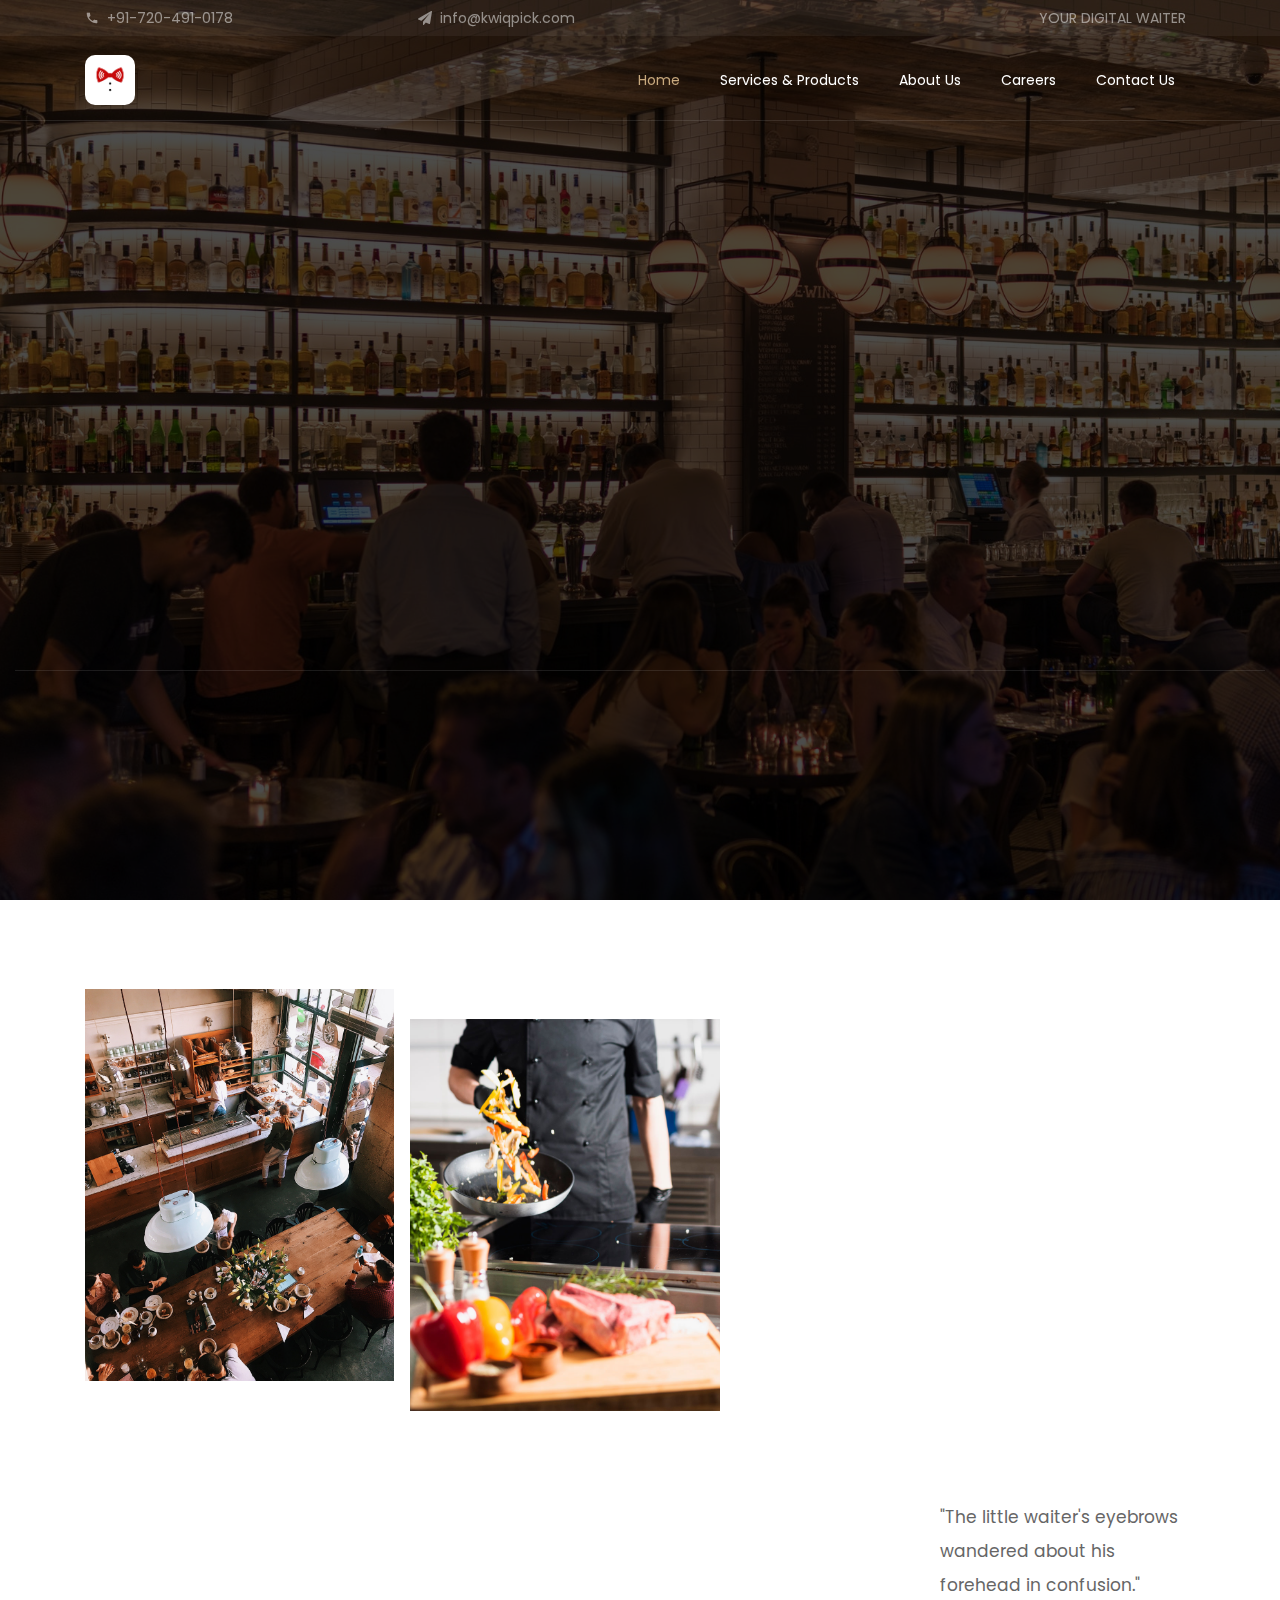
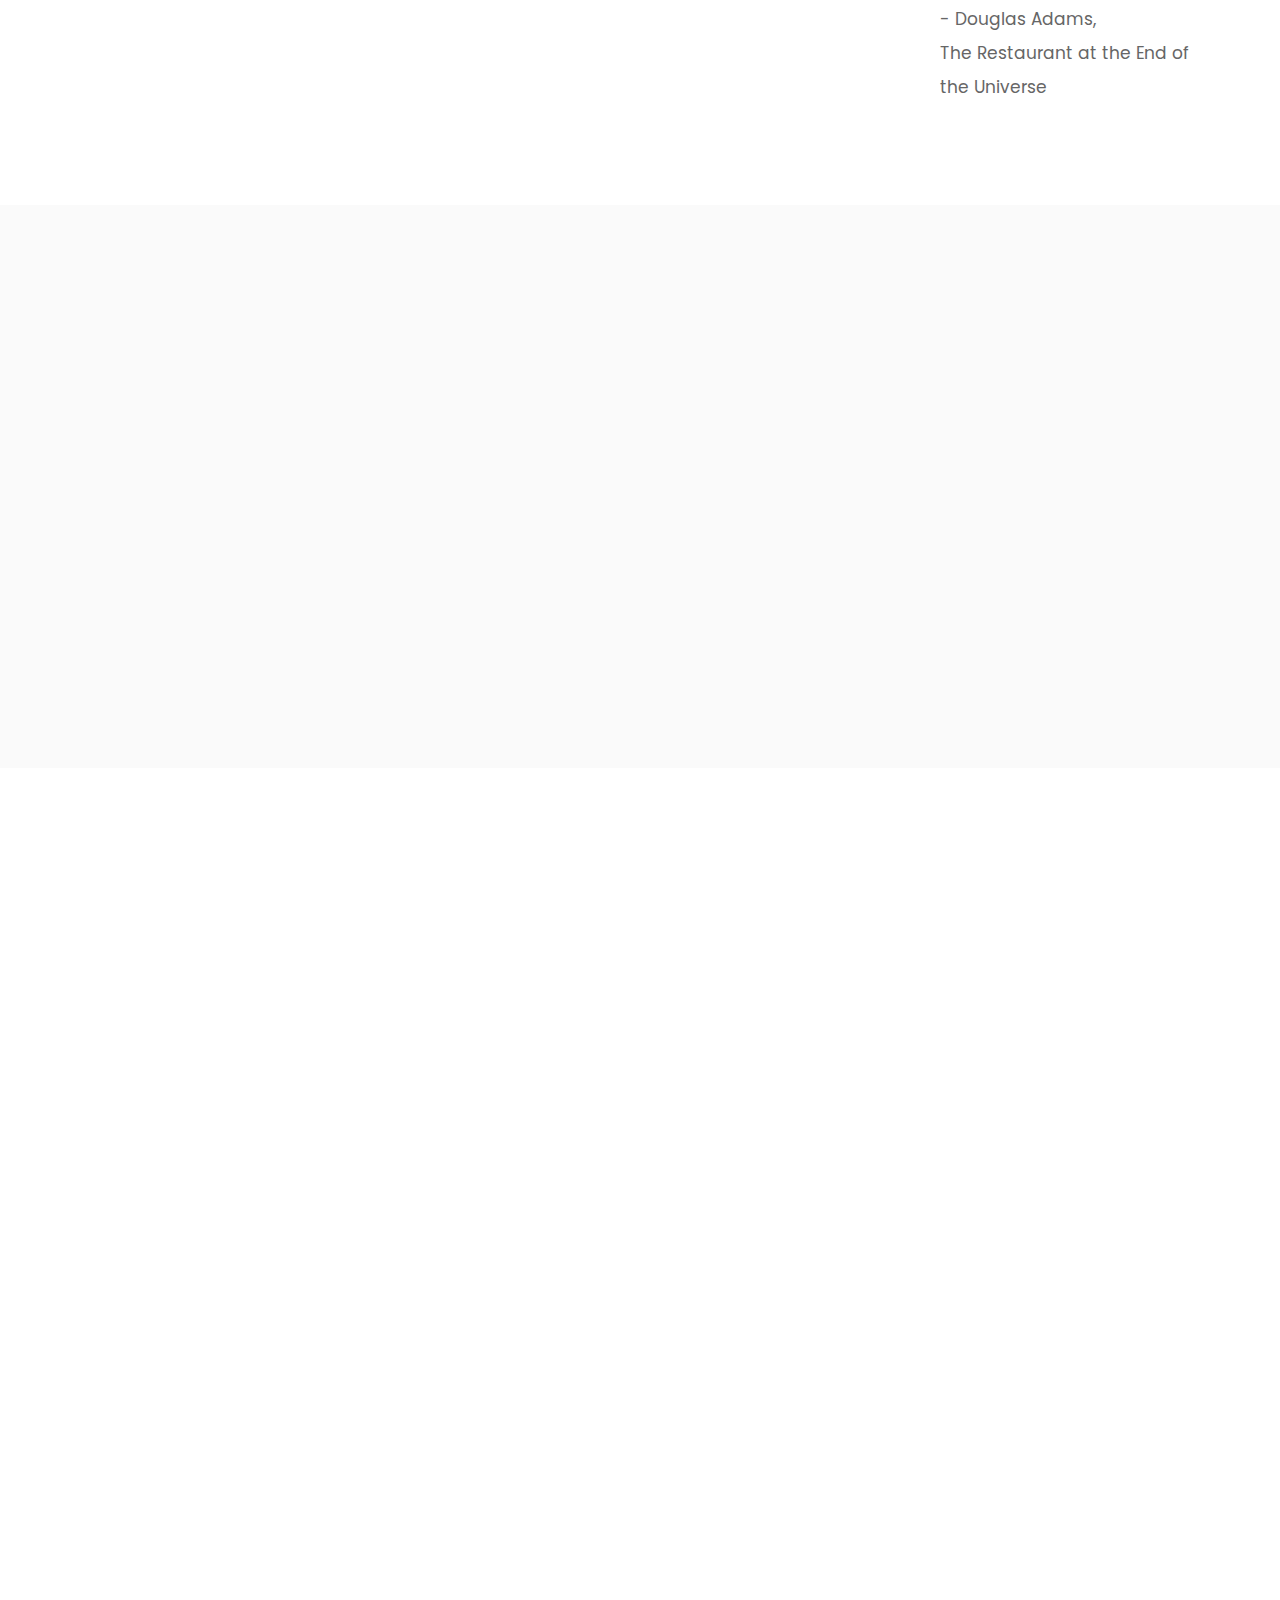
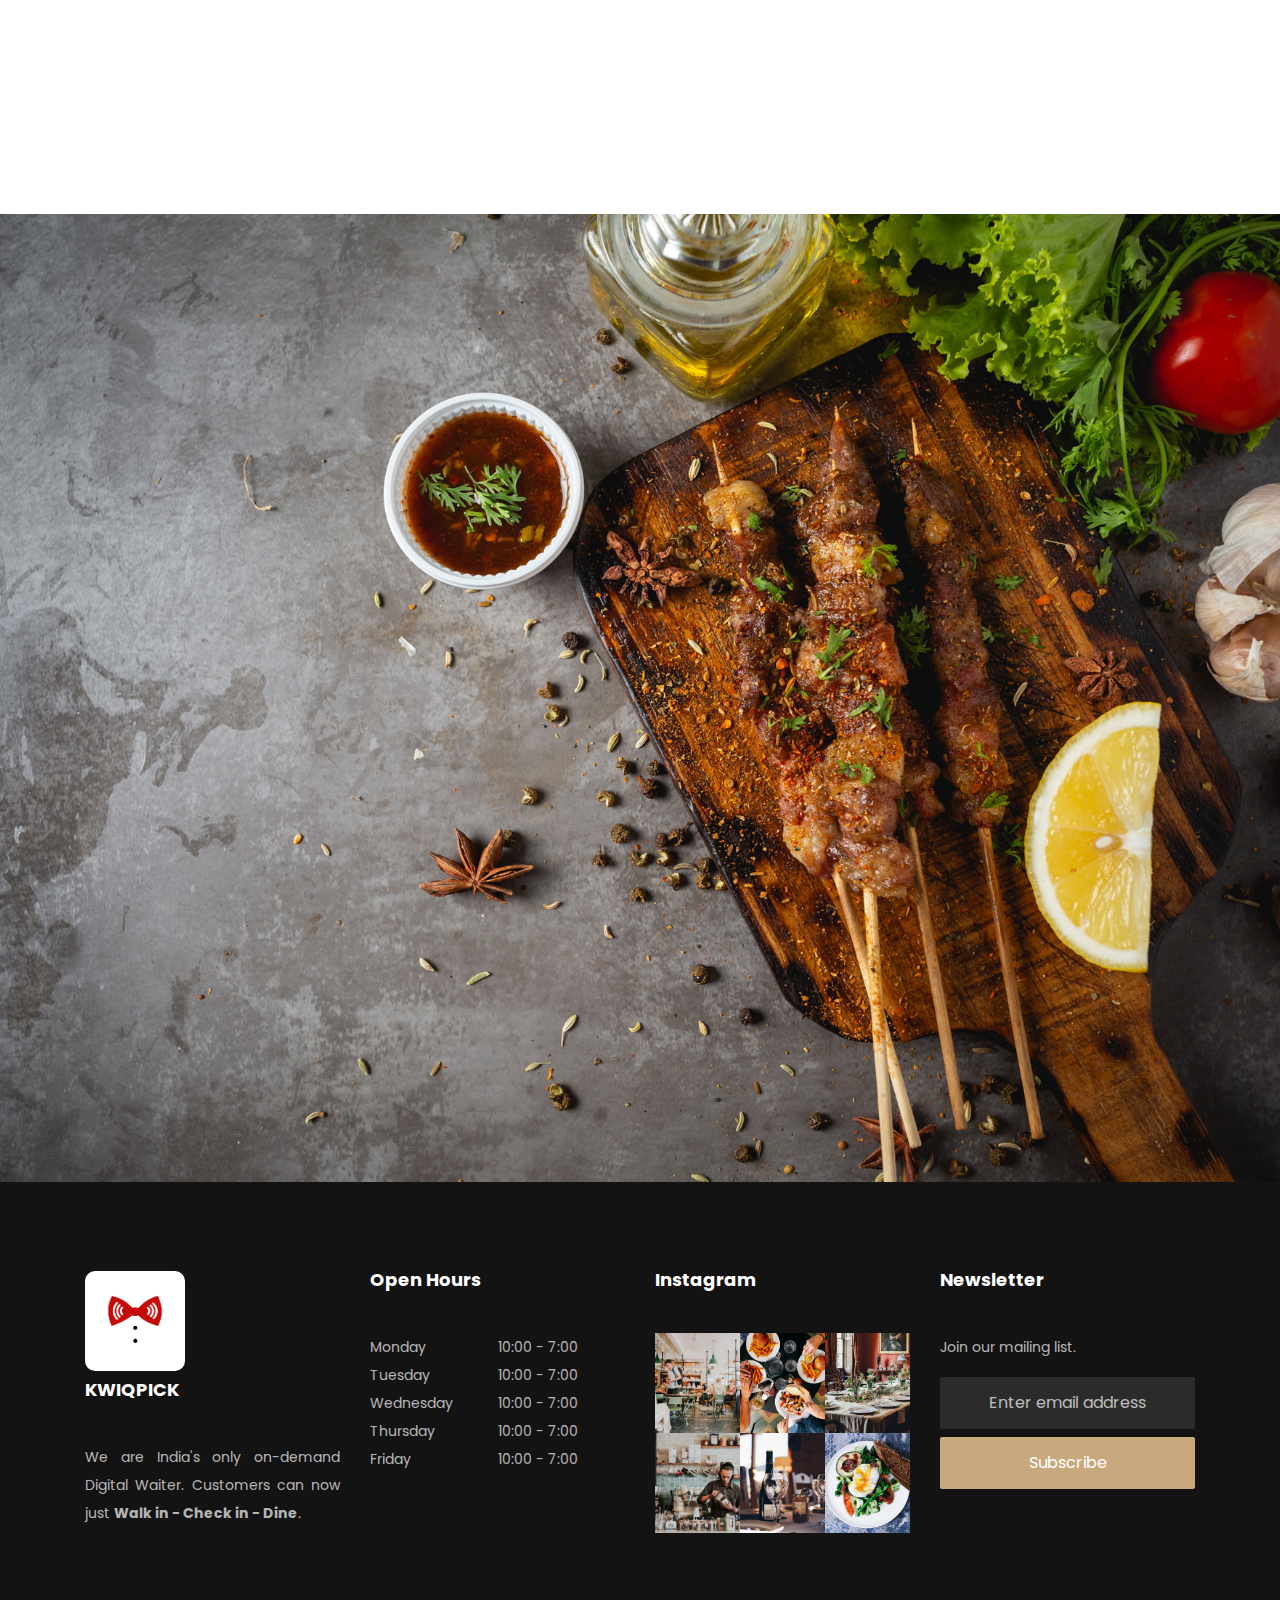
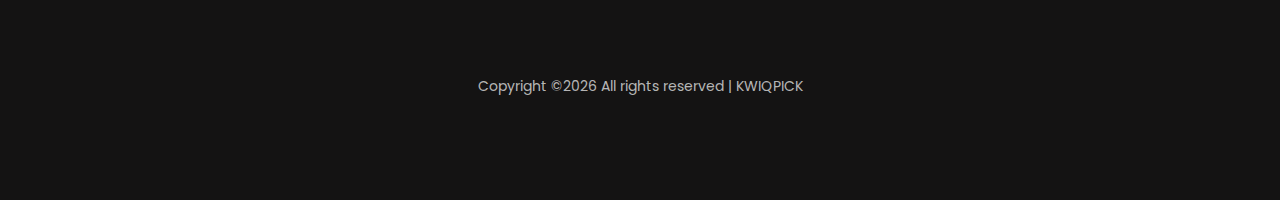
<file: index.html>
<!DOCTYPE html>
<html lang="en">
  <head>
    <title>Home | Kwiqpick - Your Digital Waiter</title>
    <meta charset="utf-8">
    <meta name="viewport" content="width=device-width, initial-scale=1, shrink-to-fit=no">
    <meta name="description" content="India's on demand Digital Waiter. Now just walk in, check in, dine and request bills.">
    <meta name="robots" content="index,nofollow">

    <link href="https://fonts.googleapis.com/css?family=Poppins:100,200,300,400,500,600,700,800,900" rel="stylesheet">
    <link href="https://fonts.googleapis.com/css?family=Great+Vibes&display=swap" rel="stylesheet">

    <link rel="stylesheet" href="css/open-iconic-bootstrap.min.css">
    <link rel="stylesheet" href="css/animate.css">
    
    <link rel="stylesheet" href="css/owl.carousel.min.css">
    <link rel="stylesheet" href="css/owl.theme.default.min.css">
    <link rel="stylesheet" href="css/magnific-popup.css">

    <link rel="stylesheet" href="css/aos.css">

    <link rel="stylesheet" href="css/ionicons.min.css">

    <link rel="stylesheet" href="css/bootstrap-datepicker.css">
    <link rel="stylesheet" href="css/jquery.timepicker.css">

    
    <link rel="stylesheet" href="css/flaticon.css">
    <link rel="stylesheet" href="css/icomoon.css">
    <link rel="stylesheet" href="css/style.css">

    <link rel="apple-touch-icon" sizes="57x57" href="/images/favicon/apple-icon-57x57.png">
    <link rel="apple-touch-icon" sizes="60x60" href="/images/favicon/apple-icon-60x60.png">
    <link rel="apple-touch-icon" sizes="72x72" href="/images/favicon/apple-icon-72x72.png">
    <link rel="apple-touch-icon" sizes="76x76" href="/images/favicon/apple-icon-76x76.png">
    <link rel="apple-touch-icon" sizes="114x114" href="/images/favicon/apple-icon-114x114.png">
    <link rel="apple-touch-icon" sizes="120x120" href="/images/favicon/apple-icon-120x120.png">
    <link rel="apple-touch-icon" sizes="144x144" href="/images/favicon/apple-icon-144x144.png">
    <link rel="apple-touch-icon" sizes="152x152" href="/images/favicon/apple-icon-152x152.png">
    <link rel="apple-touch-icon" sizes="180x180" href="/images/favicon/apple-icon-180x180.png">
    <link rel="icon" type="image/png" sizes="192x192"  href="/images/favicon/android-icon-192x192.png">
    <link rel="icon" type="image/png" sizes="32x32" href="/images/favicon/favicon-32x32.png">
    <link rel="icon" type="image/png" sizes="96x96" href="/images/favicon/favicon-96x96.png">
    <link rel="icon" type="image/png" sizes="16x16" href="/images/favicon/favicon-16x16.png">
    <link rel="manifest" href="/images/favicon/manifest.json">
    <meta name="msapplication-TileColor" content="#ffffff">
    <meta name="msapplication-TileImage" content="/images/favicon/ms-icon-144x144.png">
    <meta name="theme-color" content="#ffffff">
  </head>
  <body>
    <div class="py-1 bg-black top">
    	<div class="container">
    		<div class="row no-gutters d-flex align-items-start align-items-center px-md-0">
	    		<div class="col-lg-12 d-block">
		    		<div class="row d-flex">
		    			<div class="col-md pr-4 d-flex topper align-items-center">
					    	<div class="icon mr-2 d-flex justify-content-center align-items-center"><span class="icon-phone2"></span></div>
						    <span class="text">+91-720-491-0178</span>
					    </div>
					    <div class="col-md pr-4 d-flex topper align-items-center">
					    	<div class="icon mr-2 d-flex justify-content-center align-items-center"><span class="icon-paper-plane"></span></div>
						    <span class="text">info@kwiqpick.com</span>
					    </div>
					    <div class="col-md-5 pr-4 d-flex topper align-items-center text-lg-right justify-content-end">
						    <p class="mb-0 register-link"><span>YOUR DIGITAL WAITER</span></p>
					    </div>
				    </div>
			    </div>
		    </div>
		  </div>
    </div>
	  <nav class="navbar navbar-expand-lg navbar-dark ftco_navbar bg-dark ftco-navbar-light" id="ftco-navbar">
	    <div class="container">
	      <a class="navbar-brand" href="index">
          <img src="images/logo.jpg" alt="Kwiqpick Logo" height="50px" width="50px" style="border-radius: 10px;">
        </a>
	      <button class="navbar-toggler" type="button" data-toggle="collapse" data-target="#ftco-nav" aria-controls="ftco-nav" aria-expanded="false" aria-label="Toggle navigation">
	        <span class="oi oi-menu"></span> Menu
	      </button>

	      <div class="collapse navbar-collapse" id="ftco-nav">
	        <ul class="navbar-nav ml-auto">
	        	<li class="nav-item active"><a href="index" class="nav-link">Home</a></li>
            <li class="nav-item"><a href="services" class="nav-link">Services & Products</a></li>
            <li class="nav-item"><a href="about" class="nav-link">About Us</a></li>
            <li class="nav-item"><a href="careers" class="nav-link">Careers</a></li>
            <li class="nav-item"><a href="contact" class="nav-link">Contact Us</a></li>
	        </ul>
	      </div>
	    </div>
	  </nav>
    <!-- END nav -->
    
    <section class="home-slider owl-carousel js-fullheight">
      <div class="slider-item js-fullheight" style="background-image: url(images/bg_1.jpg);">
      	<div class="overlay"></div>
        <div class="container">
          <div class="row slider-text js-fullheight justify-content-center align-items-center" data-scrollax-parent="true">

            <div class="col-md-12 col-sm-12 text-center ftco-animate">
            	<span class="subheading">KWIQPICK</span>
              <h1 class="mb-4">YOUR DIGITAL WAITER</h1>
            </div>

          </div>
        </div>
      </div>

      <div class="slider-item js-fullheight" style="background-image: url(images/bg_2.jpg);">
      	<div class="overlay"></div>
        <div class="container">
          <div class="row slider-text js-fullheight justify-content-center align-items-center" data-scrollax-parent="true">

            <div class="col-md-12 col-sm-12 text-center ftco-animate">
            	<span class="subheading">KWIQPICK</span>
              <h1 class="mb-4">WALK IN - CHECK IN - DINE </h1>
            </div>

          </div>
        </div>
      </div>

      <div class="slider-item js-fullheight" style="background-image: url(images/bg_3.jpg);">
      	<div class="overlay"></div>
        <div class="container">
          <div class="row slider-text js-fullheight justify-content-center align-items-center" data-scrollax-parent="true">

            <div class="col-md-12 col-sm-12 text-center ftco-animate">
            	<span class="subheading">KWIQPICK</span>
              <h1 class="mb-4">YOUR DIGITAL WAITER</h1>
            </div>

          </div>
        </div>
      </div>
    </section>

    <section class="ftco-section ftco-no-pt ftco-no-pb">
    	<div class="container-fluid">
    		<div class="row">
    			<div class="col-md-12">
    				<div class="featured">
    					<div class="row">
    						<div class="col-md-3">
    							<div class="featured-menus ftco-animate">
			              <div class="menu-img img" style="background-image: url(images/walk_in.png);background-color: white;border-radius: 20px;"></div>
			              <div class="text text-center">
		                  <h3>Walk In</h3>
				              <p><span>to your favourite dining outlet</span></p>
			              </div>
			            </div>
    						</div>
    						<div class="col-md-3">
    							<div class="featured-menus ftco-animate">
			              <div class="menu-img img" style="background-image: url(images/check_in.png);background-color: white;border-radius: 20px;"></div>
			              <div class="text text-center">
		                  <h3>Check In</h3>
				              <p><span>to browse the Menu and place an Order</span></p>
			              </div>
			            </div>
    						</div>
    						<div class="col-md-3">
    							<div class="featured-menus ftco-animate">
			              <div class="menu-img img" style="background-image: url(images/dine_in.png);background-color: white;border-radius: 20px;"></div>
			              <div class="text text-center">
		                  <h3>Dine</h3>
				              <p><span>by spending time for what you came for</span></p>
			              </div>
			            </div>
    						</div>
    						<div class="col-md-3">
    							<div class="featured-menus ftco-animate">
			              <div class="menu-img img" style="background-image: url(images/pay_bill.png);background-color: white;border-radius: 20px;"></div>
			              <div class="text text-center">
		                  <h3>Request Bill</h3>
				              <p><span>so that you don't really waste time</span></p>
			              </div>
			            </div>
    						</div>
    					</div>
    				</div>
    			</div>
    		</div>
    	</div>
    </section>
	

		<section class="ftco-section ftco-wrap-about">
			<div class="container">
				<div class="row">
					<div class="col-md-7 d-flex">
						<div class="img img-1 mr-md-2" style="background-image: url(images/about.jpg);"></div>
						<div class="img img-2 ml-md-2" style="background-image: url(images/about-1.jpg);"></div>
					</div>
					<div class="col-md-5 wrap-about pt-5 pt-md-5 pb-md-3 ftco-animate">
	          <div class="heading-section mb-4 my-5 my-md-0">
	          	<span class="subheading">About</span>
	            <h2 class="mb-4">What do we do?</h2>
	          </div>
	          <p>We help convert our partner dining outlets into great businesses.</p>
						<pc class="time">
							<span>Join Us <strong>business@kwiqpick.com</strong></span>
							<span><a href="#">+91-720-491-0178</a></span>
						</p>
					</div>
				</div>
			</div>
		</section>

		
		<section class="ftco-section ftco-counter img ftco-no-pt" id="section-counter">
    	<div class="container">
    		<div class="row d-md-flex">
    			<div class="col-md-9">
    				<div class="row d-md-flex align-items-center">
		          <div class="col-md-6 col-lg-3 mb-4 mb-lg-0 d-flex justify-content-center counter-wrap ftco-animate">
		            <div class="block-18">
		              <div class="text">
		                <strong class="number" data-number="3">0</strong>
		                <span>Team</span>
		              </div>
		            </div>
		          </div>
		          <div class="col-md-6 col-lg-3 mb-4 mb-lg-0 d-flex justify-content-center counter-wrap ftco-animate">
		            <div class="block-18">
		              <div class="text">
		                <strong class="number" data-number="12">0</strong>
		                <span>Outlets</span>
		              </div>
		            </div>
		          </div>
		          <div class="col-md-6 col-lg-3 mb-4 mb-lg-0 d-flex justify-content-center counter-wrap ftco-animate">
		            <div class="block-18">
		              <div class="text">
		                <strong class="number" data-number="59">0</strong>
		                <span>Happy Customers</span>
		              </div>
		            </div>
		          </div>
	          </div>
          </div>
          <div class="col-md-3 text-center text-md-left">
          	<p>"The little waiter's eyebrows wandered about his forehead in confusion." <br />- Douglas Adams,<br />The Restaurant at the End of the Universe</p>
          </div>
        </div>
    	</div>
    </section>

		<section class="ftco-section bg-light">
			<div class="container">
				<div class="row justify-content-center mb-5 pb-2">
          <div class="col-md-12 text-center heading-section ftco-animate">
          	<span class="subheading">Services</span>
            <h2 class="mb-4">What do we provide?</h2>
          </div>
        </div>
        <div class="row">
          <div class="col-md-4 d-flex align-self-stretch ftco-animate text-center">
            <div class="media block-6 services d-block">
              <div class="icon d-flex justify-content-center align-items-center">
            		<img src="images/pos.png" style="width: 54px; height: 54px;">
              </div>
              <div class="media-body p-2 mt-3">
                <h3 class="heading">POS</h3>
                <p>All powerful Saas based POS</p>
              </div>
            </div>      
          </div>
          <div class="col-md-4 d-flex align-self-stretch ftco-animate text-center">
            <div class="media block-6 services d-block">
              <div class="icon d-flex justify-content-center align-items-center">
                <img src="images/kot.png" style="width: 54px; height: 54px;">
              </div>
              <div class="media-body p-2 mt-3">
                <h3 class="heading">Kitchen Management</h3>
                <p>For every Chef of every Kitchen</p>
              </div>
            </div>    
          </div>
          <div class="col-md-4 d-flex align-self-stretch ftco-animate text-center">
            <div class="media block-6 services d-block">
              <div class="icon d-flex justify-content-center align-items-center">
                <img src="images/stock.png" style="width: 54px; height: 54px;">
              </div>
              <div class="media-body p-2 mt-3">
                <h3 class="heading">Stock Inventory</h3>
                <p>Where every grain counts</p>
              </div>
            </div>      
          </div>
        </div>
			</div>
		</section>

    <section class="ftco-section testimony-section img">
      <div class="overlay"></div>
      <div class="container">
        <div class="row justify-content-center mb-5">
          <div class="col-md-12 text-center heading-section ftco-animate">
            <span class="subheading">Our</span>
            <h2 class="mb-4">Team</h2>
          </div>
        </div>
        <div class="row ftco-animate justify-content-center">
          <div class="col-md-12">
            <div class="carousel-testimony owl-carousel ftco-owl">
              <div class="item">
                <div class="testimony-wrap text-center pb-5">
                  <div class="user-img mb-4" style="background-image: url(images/deepak1.jpg)">
                  </div>
                  <div class="text p-3">
                    <p class="mb-4">Graduate with bachelor's degree, started his career with Amazon. Founded Kwiqpick with Stany and Balaji.</p>
                    <p class="name">Deepak Ramamurthy</p>
                    <span class="position">Co-Founder</span>
                  </div>
                </div>
              </div>
              <div class="item">
                <div class="testimony-wrap text-center pb-5">
                  <div class="user-img mb-4" style="background-image: url(images/balaji.jpg)">
                  </div>
                  <div class="text p-3">
                    <p class="mb-4">Former General Manager at HCL Technologies driving large scale transition & transformation programs & deploying next gen strategies such as NLP, Robotics & Automation.<br />Specialties: SAFe 4.5, DevOps, NLP, PMP Certified, ITIL Certified, SFC (Scrum Certified), Six Sigma Certified (Yellow & Green Belts).</p>
                    <p class="name">Balaji Kumar Venkatramani</p>
                    <span class="position">Chief Operating Officer</span>
                  </div>
                </div>
              </div>
              <div class="item">
                <div class="testimony-wrap text-center pb-5">
                  <div class="user-img mb-4" style="background-image: url(images/Stany.jpg)">
                  </div>
                  <div class="text p-3">
                    <p class="mb-4">Entrepreneur by passion and an Engineer by Degree with a demonstrated experience by working on Diaster Recovery in Microsoft, IBM PurePower System in IBM-ISL and<br />X-Band Antenna at ISRO Satellite Centre. Master’s Degree from VIT-Vellore.</p>
                    <p class="name">Stany Jude</p>
                    <span class="position">Co-Founder</span>
                  </div>
                </div>
              </div>
            </div>
          </div>
        </div>
      </div>
    </section>

		<section class="ftco-section img" style="background-image: url(images/bg_3.jpg)" data-stellar-background-ratio="0.5">
			<div class="container">
				<div class="row d-flex">
          <div class="col-md-7 ftco-animate makereservation p-4 px-md-5 pb-md-5">
          	<div class="heading-section ftco-animate mb-5 text-center">
	          	<span class="subheading">Reach us</span>
	            <h2 class="mb-4">Get In Touch</h2>
	          </div>
            <form action="#">
              <div class="row">
                <div class="col-md-6">
                  <div class="form-group">
                    <label for="">First Name</label>
                    <input type="text" class="form-control" placeholder="First Name">
                  </div>
                </div>
                <div class="col-md-6">
                  <div class="form-group">
                    <label for="">Last Name</label>
                    <input type="text" class="form-control" placeholder="Last Name">
                  </div>
                </div>
                <div class="col-md-6">
                  <div class="form-group">
                    <label for="">Email</label>
                    <input type="text" class="form-control" placeholder="Your Email">
                  </div>
                </div>
                <div class="col-md-6">
                  <div class="form-group">
                    <label for="">Phone</label>
                    <input type="text" class="form-control" placeholder="Phone">
                  </div>
                </div>
                <div class="col-md-12">
                  <div class="form-group">
                    <label for="">Message</label>
                    <textarea name="" id="" cols="300" rows="7" class="form-control" placeholder="Your Message"></textarea>
                  </div>
                </div>
              </div>
              <div class="col-md-12 mt-3">
                <div class="form-group text-center">
                  <input type="submit" value="Get in Touch" class="btn btn-primary py-3 px-5">
                </div>
              </div>
            </form>
		</section>
		
		<footer class="ftco-footer ftco-bg-dark ftco-section">
      <div class="container">
        <div class="row mb-5">
          <div class="col-md-6 col-lg-3">
            <div class="ftco-footer-widget mb-4">
              <a class="navbar-brand" href="index">
                <img src="images/logo.jpg" alt="Kwiqpick Logo" height="100px" width="100px" style="border-radius: 10px;">
              </a>
              <h2 class="ftco-heading-2">KWIQPICK</h2>
              <p style="text-align: justify;">We are India's only on-demand Digital Waiter. Customers can now just <strong>Walk in - Check in - Dine</strong>.</p>
              <ul class="ftco-footer-social list-unstyled float-md-left float-lft mt-3">
                <li class="ftco-animate"><a href="https://twitter.com/Kwiqpickindia"target="_blank"><span class="icon-twitter"></span></a></li>
                <li class="ftco-animate"><a href="https://www.facebook.com/kwiqpick/" target="_blank"><span class="icon-facebook"></span></a></li>
                <li class="ftco-animate"><a href="https://www.instagram.com/kwiqpickindia/?hl=en" target="_blank"><span class="icon-instagram"></span></a></li>
              </ul>
            </div>
          </div>
          <div class="col-md-6 col-lg-3">
            <div class="ftco-footer-widget mb-4">
              <h2 class="ftco-heading-2">Open Hours</h2>
              <ul class="list-unstyled open-hours">
                <li class="d-flex"><span>Monday</span><span>10:00 - 7:00</span></li>
                <li class="d-flex"><span>Tuesday</span><span>10:00 - 7:00</span></li>
                <li class="d-flex"><span>Wednesday</span><span>10:00 - 7:00</span></li>
                <li class="d-flex"><span>Thursday</span><span>10:00 - 7:00</span></li>
                <li class="d-flex"><span>Friday</span><span>10:00 - 7:00</span></li>
              </ul>
            </div>
          </div>
          <div class="col-md-6 col-lg-3">
             <div class="ftco-footer-widget mb-4">
              <h2 class="ftco-heading-2">Instagram</h2>
              <div class="thumb d-sm-flex">
	            	<a href="https://www.instagram.com/kwiqpickindia/?hl=en" class="thumb-menu img" style="background-image: url(images/insta-1.jpg);">
	            	</a>
	            	<a href="https://www.instagram.com/kwiqpickindia/?hl=en" class="thumb-menu img" style="background-image: url(images/insta-2.jpg);">
	            	</a>
	            	<a href="https://www.instagram.com/kwiqpickindia/?hl=en" class="thumb-menu img" style="background-image: url(images/insta-3.jpg);">
	            	</a>
	            </div>
	            <div class="thumb d-flex">
	            	<a href="https://www.instagram.com/kwiqpickindia/?hl=en" class="thumb-menu img" style="background-image: url(images/insta-4.jpg);">
	            	</a>
	            	<a href="https://www.instagram.com/kwiqpickindia/?hl=en" class="thumb-menu img" style="background-image: url(images/insta-5.jpg);">
	            	</a>
	            	<a href="https://www.instagram.com/kwiqpickindia/?hl=en" class="thumb-menu img" style="background-image: url(images/insta-6.jpg);">
	            	</a>
	            </div>
            </div>
          </div>
          <div class="col-md-6 col-lg-3">
            <div class="ftco-footer-widget mb-4">
            	<h2 class="ftco-heading-2">Newsletter</h2>
            	<p>Join our mailing list.</p>
              <form action="#" class="subscribe-form">
                <div class="form-group">
                  <input type="text" class="form-control mb-2 text-center" placeholder="Enter email address">
                  <input type="submit" value="Subscribe" class="form-control submit px-3">
                </div>
              </form>
            </div>
          </div>
        </div>
        <div class="row">
          <div class="col-md-12 text-center">

            <p> 
  Copyright &copy;<script>document.write(new Date().getFullYear());</script> All rights reserved | KWIQPICK
   </p>
          </div>
        </div>
      </div>
    </footer>
  

  <!-- loader -->
  <div id="ftco-loader" class="show fullscreen"><svg class="circular" width="48px" height="48px"><circle class="path-bg" cx="24" cy="24" r="22" fill="none" stroke-width="4" stroke="#eeeeee"/><circle class="path" cx="24" cy="24" r="22" fill="none" stroke-width="4" stroke-miterlimit="10" stroke="#F96D00"/></svg></div>


  <script src="js/jquery.min.js"></script>
  <script src="js/jquery-migrate-3.0.1.min.js"></script>
  <script src="js/popper.min.js"></script>
  <script src="js/bootstrap.min.js"></script>
  <script src="js/jquery.easing.1.3.js"></script>
  <script src="js/jquery.waypoints.min.js"></script>
  <script src="js/jquery.stellar.min.js"></script>
  <script src="js/owl.carousel.min.js"></script>
  <script src="js/jquery.magnific-popup.min.js"></script>
  <script src="js/aos.js"></script>
  <script src="js/jquery.animateNumber.min.js"></script>
  <script src="js/bootstrap-datepicker.js"></script>
  <script src="js/jquery.timepicker.min.js"></script>
  <script src="js/scrollax.min.js"></script>
  <script src="js/main.js"></script>
    
  </body>
</html>
</file>
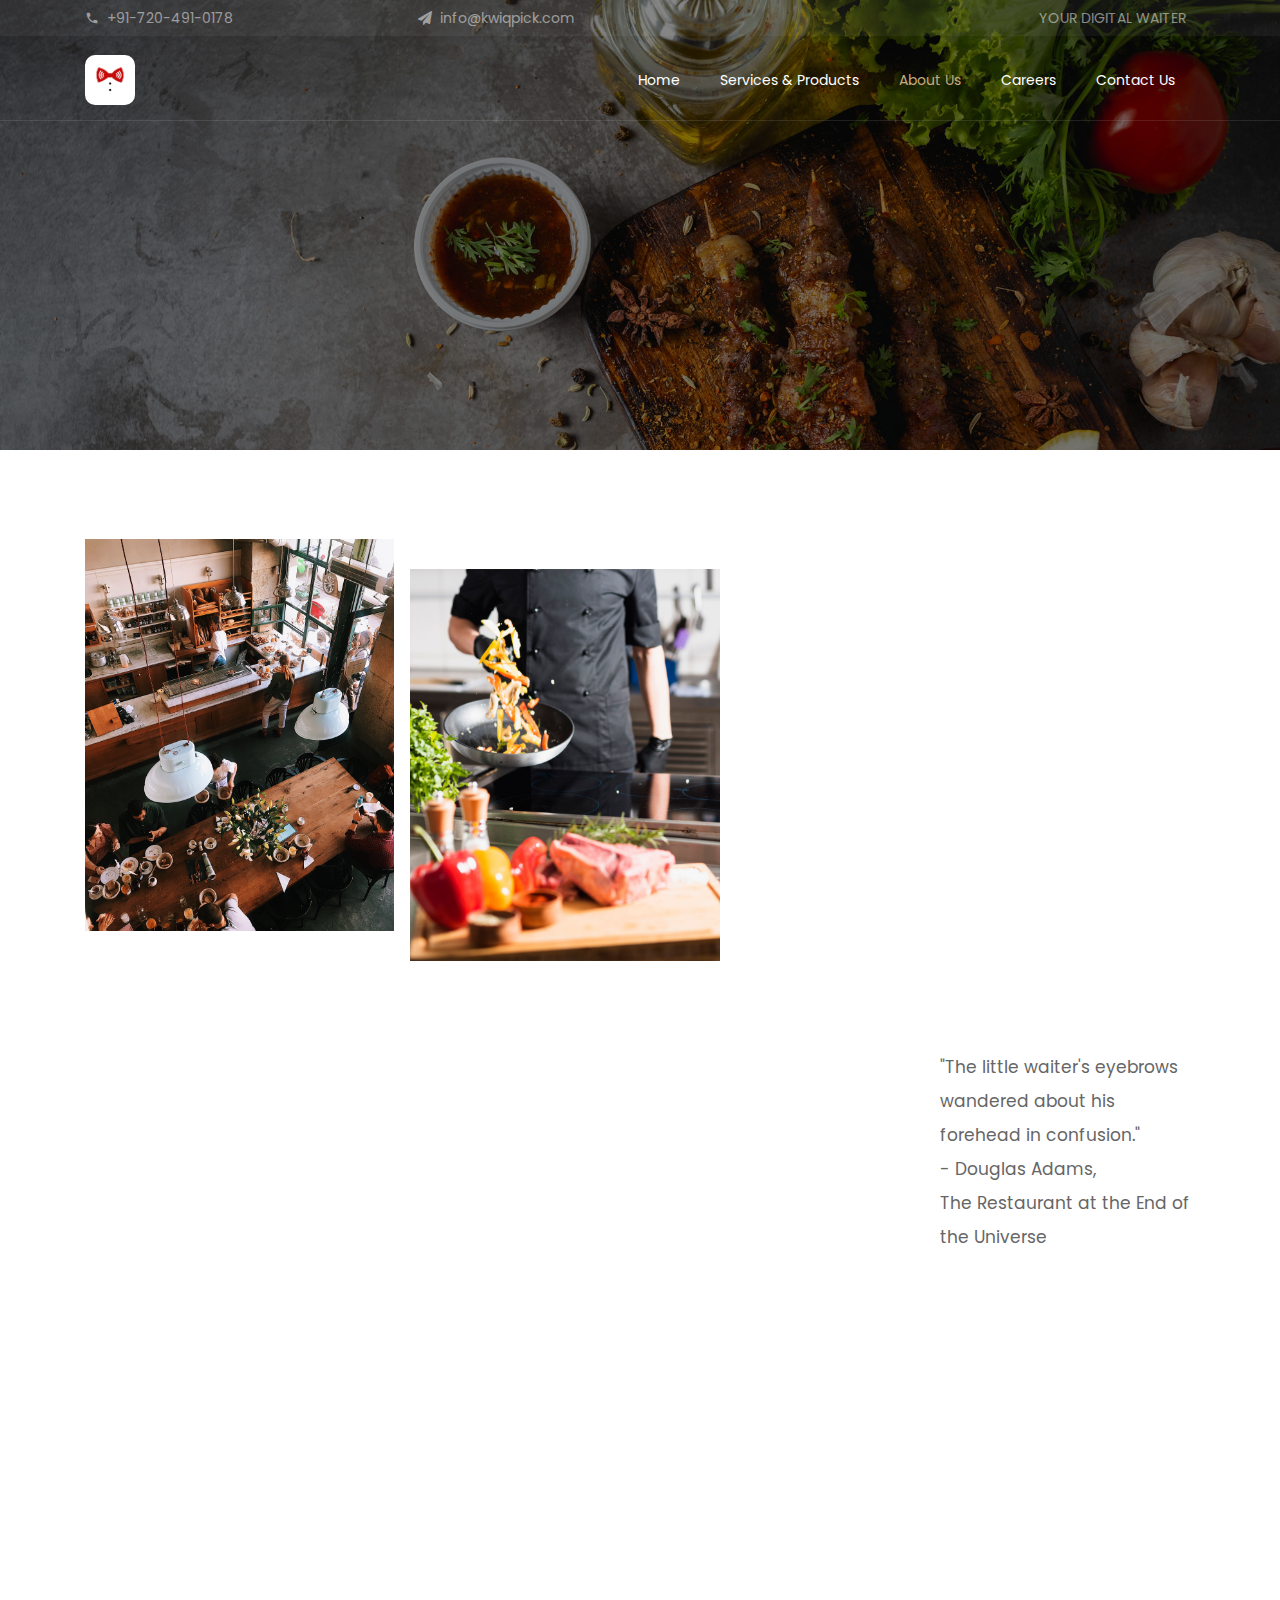
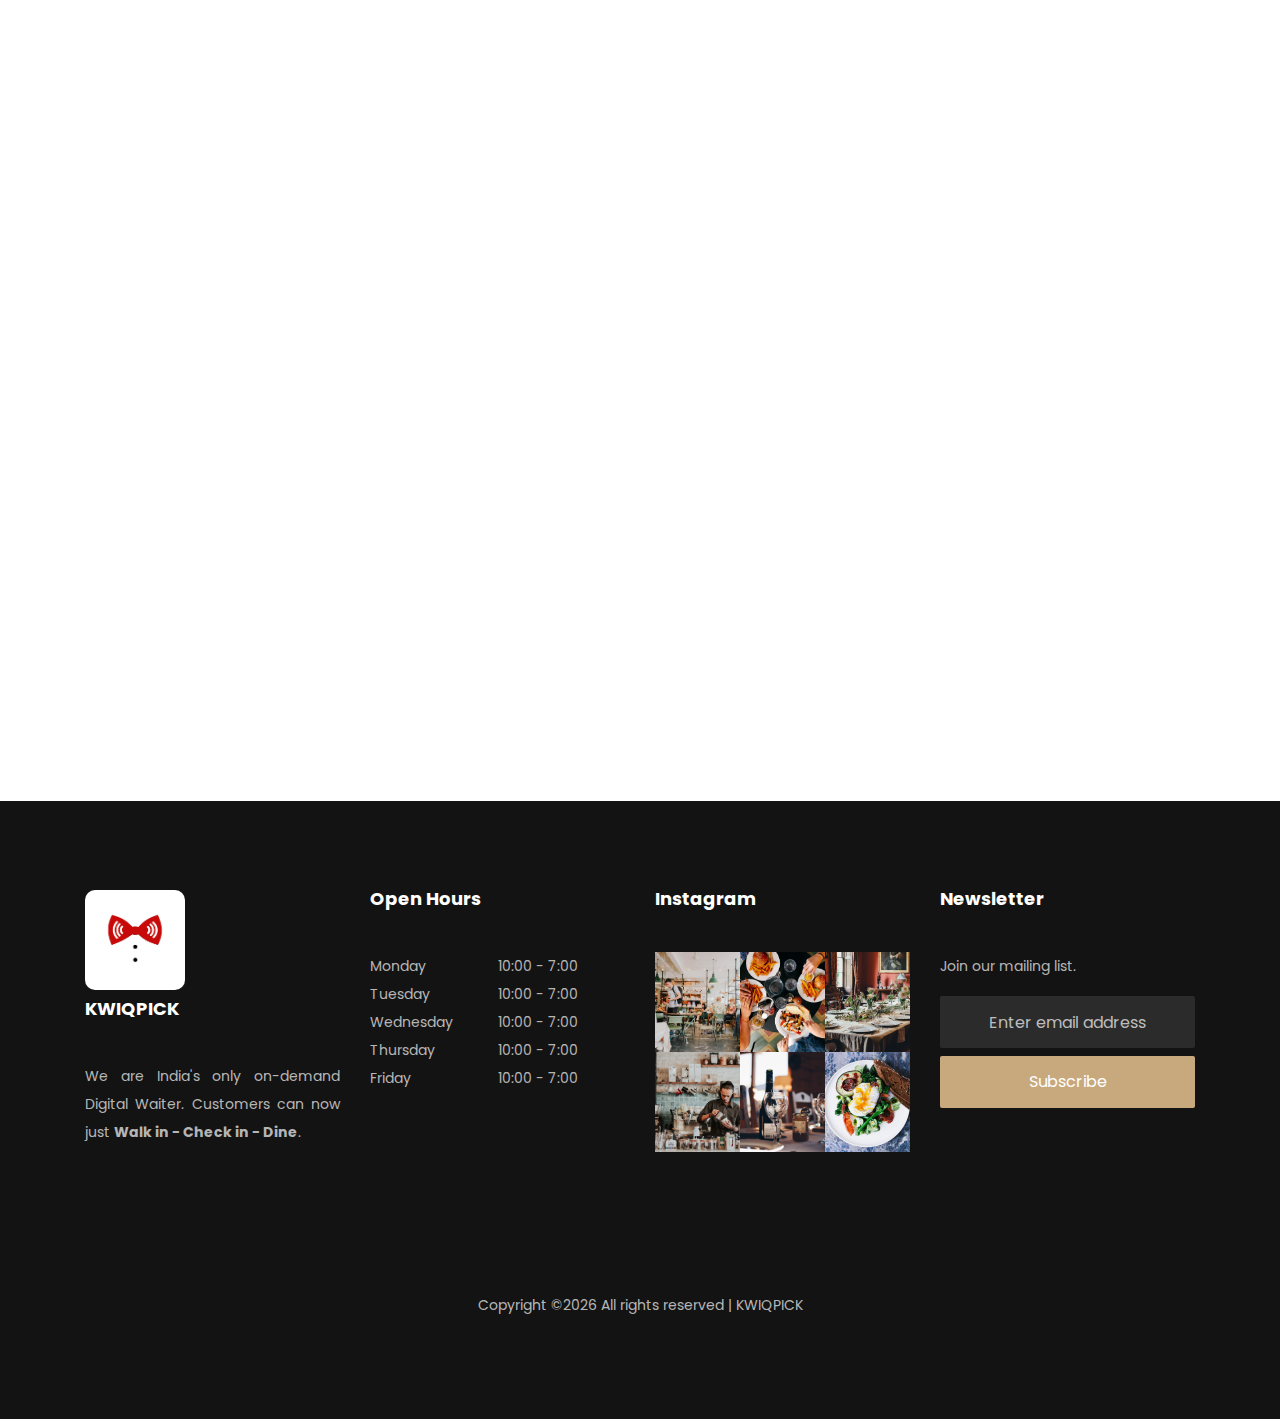
<file: about.html>
<!DOCTYPE html>
<html lang="en">
  <head>
    <title>About | Kwiqpick - Your Digital Waiter</title>
    <meta charset="utf-8">
    <meta name="viewport" content="width=device-width, initial-scale=1, shrink-to-fit=no">
    
    <link href="https://fonts.googleapis.com/css?family=Poppins:100,200,300,400,500,600,700,800,900" rel="stylesheet">
    <link href="https://fonts.googleapis.com/css?family=Great+Vibes&display=swap" rel="stylesheet">

    <link rel="stylesheet" href="css/open-iconic-bootstrap.min.css">
    <link rel="stylesheet" href="css/animate.css">
    
    <link rel="stylesheet" href="css/owl.carousel.min.css">
    <link rel="stylesheet" href="css/owl.theme.default.min.css">
    <link rel="stylesheet" href="css/magnific-popup.css">

    <link rel="stylesheet" href="css/aos.css">

    <link rel="stylesheet" href="css/ionicons.min.css">

    <link rel="stylesheet" href="css/bootstrap-datepicker.css">
    <link rel="stylesheet" href="css/jquery.timepicker.css">

    
    <link rel="stylesheet" href="css/flaticon.css">
    <link rel="stylesheet" href="css/icomoon.css">
    <link rel="stylesheet" href="css/style.css">

    <link rel="apple-touch-icon" sizes="57x57" href="/images/favicon/apple-icon-57x57.png">
    <link rel="apple-touch-icon" sizes="60x60" href="/images/favicon/apple-icon-60x60.png">
    <link rel="apple-touch-icon" sizes="72x72" href="/images/favicon/apple-icon-72x72.png">
    <link rel="apple-touch-icon" sizes="76x76" href="/images/favicon/apple-icon-76x76.png">
    <link rel="apple-touch-icon" sizes="114x114" href="/images/favicon/apple-icon-114x114.png">
    <link rel="apple-touch-icon" sizes="120x120" href="/images/favicon/apple-icon-120x120.png">
    <link rel="apple-touch-icon" sizes="144x144" href="/images/favicon/apple-icon-144x144.png">
    <link rel="apple-touch-icon" sizes="152x152" href="/images/favicon/apple-icon-152x152.png">
    <link rel="apple-touch-icon" sizes="180x180" href="/images/favicon/apple-icon-180x180.png">
    <link rel="icon" type="image/png" sizes="192x192"  href="/images/favicon/android-icon-192x192.png">
    <link rel="icon" type="image/png" sizes="32x32" href="/images/favicon/favicon-32x32.png">
    <link rel="icon" type="image/png" sizes="96x96" href="/images/favicon/favicon-96x96.png">
    <link rel="icon" type="image/png" sizes="16x16" href="/images/favicon/favicon-16x16.png">
    <link rel="manifest" href="/images/favicon/manifest.json">
    <meta name="msapplication-TileColor" content="#ffffff">
    <meta name="msapplication-TileImage" content="/images/favicon/ms-icon-144x144.png">
    <meta name="theme-color" content="#ffffff">
  </head>
  <body>
    <div class="py-1 bg-black top">
    	<div class="container">
    		<div class="row no-gutters d-flex align-items-start align-items-center px-md-0">
	    		<div class="col-lg-12 d-block">
		    		<div class="row d-flex">
		    			<div class="col-md pr-4 d-flex topper align-items-center">
					    	<div class="icon mr-2 d-flex justify-content-center align-items-center"><span class="icon-phone2"></span></div>
						    <span class="text">+91-720-491-0178</span>
					    </div>
					    <div class="col-md pr-4 d-flex topper align-items-center">
					    	<div class="icon mr-2 d-flex justify-content-center align-items-center"><span class="icon-paper-plane"></span></div>
						    <span class="text">info@kwiqpick.com</span>
					    </div>
					    <div class="col-md-5 pr-4 d-flex topper align-items-center text-lg-right justify-content-end">
						    <p class="mb-0 register-link"><span>YOUR DIGITAL WAITER</span></p>
					    </div>
				    </div>
			    </div>
		    </div>
		  </div>
    </div>
	 <nav class="navbar navbar-expand-lg navbar-dark ftco_navbar bg-dark ftco-navbar-light" id="ftco-navbar">
	    <div class="container">
	      <a class="navbar-brand" href="about">
          <img src="images/logo.jpg" alt="Kwiqpick Logo" height="50px" width="50px" style="border-radius: 10px;">
        </a>
	      <button class="navbar-toggler" type="button" data-toggle="collapse" data-target="#ftco-nav" aria-controls="ftco-nav" aria-expanded="false" aria-label="Toggle navigation">
	        <span class="oi oi-menu"></span> Menu
	      </button>

	      <div class="collapse navbar-collapse" id="ftco-nav">
	        <ul class="navbar-nav ml-auto">
	        	<li class="nav-item"><a href="index" class="nav-link">Home</a></li>
            <li class="nav-item"><a href="services" class="nav-link">Services & Products</a></li>
            <li class="nav-item active"><a href="about" class="nav-link">About Us</a></li>
            <li class="nav-item"><a href="careers" class="nav-link">Careers</a></li>
            <li class="nav-item"><a href="contact" class="nav-link">Contact Us</a></li>
          </ul>
	      </div>
	    </div>
	  </nav>
    <!-- END nav -->
    
    <section class="hero-wrap hero-wrap-2" style="background-image: url('images/bg_3.jpg');" data-stellar-background-ratio="0.5">
      <div class="overlay"></div>
      <div class="container">
        <div class="row no-gutters slider-text align-items-end justify-content-center">
          <div class="col-md-9 ftco-animate text-center mb-4">
            <h1 class="mb-2 bread">About us</h1>
            <p class="breadcrumbs"><span class="mr-2"><a href="about">Home <i class="ion-ios-arrow-forward"></i></a></span> <span>About <i class="ion-ios-arrow-forward"></i></span></p>
          </div>
        </div>
      </div>
    </section>


		<section class="ftco-section ftco-wrap-about">
			<div class="container">
				<div class="row">
					<div class="col-md-7 d-flex">
						<div class="img img-1 mr-md-2" style="background-image: url(images/about.jpg);"></div>
						<div class="img img-2 ml-md-2" style="background-image: url(images/about-1.jpg);"></div>
					</div>
					<div class="col-md-5 wrap-about pt-5 pt-md-5 pb-md-3 ftco-animate">
	          <div class="heading-section mb-4 my-5 my-md-0">
	          	<span class="subheading">About</span>
	            <h2 class="mb-4">What do we do?</h2>
	          </div>
	          <p>We help convert our partner dining outlets into great businesses.</p>
						<pc class="time">
							<span>Join Us <strong>business@kwiqpick.com</strong></span>
							<span><a href="#">+91-720-491-0178</a></span>
						</p>
					</div>
				</div>
			</div>
		</section>

		
		<section class="ftco-section ftco-counter img ftco-no-pt" id="section-counter">
    	<div class="container">
    		<div class="row d-md-flex">
    			<div class="col-md-9">
    				<div class="row d-md-flex align-items-center">
		          <!-- <div class="col-md-6 col-lg-3 mb-4 mb-lg-0 d-flex justify-content-center counter-wrap ftco-animate">
		            <div class="block-18">
		              <div class="text">
		                <strong class="number" data-number="4">0</strong>
		                <span>Member Team</span>
		              </div>
		            </div>
		          </div> -->
		          <div class="col-md-6 col-lg-3 mb-4 mb-lg-0 d-flex justify-content-center counter-wrap ftco-animate">
		            <div class="block-18">
		              <div class="text">
		                <strong class="number" data-number="3">0</strong>
		                <span>Team</span>
		              </div>
		            </div>
		          </div>
		          <div class="col-md-6 col-lg-3 mb-4 mb-lg-0 d-flex justify-content-center counter-wrap ftco-animate">
		            <div class="block-18">
		              <div class="text">
		                <strong class="number" data-number="12">0</strong>
		                <span>Outlets</span>
		              </div>
		            </div>
		          </div>
		          <div class="col-md-6 col-lg-3 mb-4 mb-lg-0 d-flex justify-content-center counter-wrap ftco-animate">
		            <div class="block-18">
		              <div class="text">
		                <strong class="number" data-number="59">0</strong>
		                <span>Happy Customers</span>
		              </div>
		            </div>
		          </div>
	     
	          </div>
          </div>
           <div class="col-md-3 text-center text-md-left">
          	<p>"The little waiter's eyebrows wandered about his forehead in confusion." <br />- Douglas Adams,<br />The Restaurant at the End of the Universe</p>
          </div>
        </div>
    	</div>
    </section>

		<section class="ftco-section testimony-section img">
      <div class="overlay"></div>
      <div class="container">
        <div class="row justify-content-center mb-5">
          <div class="col-md-12 text-center heading-section ftco-animate">
            <span class="subheading">Our</span>
            <h2 class="mb-4">Team</h2>
          </div>
        </div>
        <div class="row ftco-animate justify-content-center">
          <div class="col-md-12">
            <div class="carousel-testimony owl-carousel ftco-owl">
              <div class="item">
                <div class="testimony-wrap text-center pb-5">
                  <div class="user-img mb-4" style="background-image: url(images/deepak1.jpg)">
                  </div>
                  <div class="text p-3">
                    <p class="mb-4">Graduate with bachelor's degree, started his career with Amazon. Founded Kwiqpick with Stany and Balaji.</p>
                    <p class="name">Deepak Rama Murthy</p>
                    <span class="position">Co-Founder</span>
                  </div>
                </div>
              </div>
              <div class="item">
                <div class="testimony-wrap text-center pb-5">
                  <div class="user-img mb-4" style="background-image: url(images/balaji.jpg)">
                  </div>
                  <div class="text p-3">
                    <p class="mb-4">Former General Manager at HCL Technologies driving large scale transition & transformation programs & deploying next gen strategies such as NLP, Robotics & Automation.<br />Specialties: SAFe 4.5, DevOps, NLP, PMP Certified, ITIL Certified, SFC (Scrum Certified), Six Sigma Certified (Yellow & Green Belts) .</p>
                    <p class="name">Balaji Kumar Venkatramani</p>
                    <span class="position">Chief Operating Officer</span>
                  </div>
                </div>
              </div>
              <div class="item">
                <div class="testimony-wrap text-center pb-5">
                  <div class="user-img mb-4" style="background-image: url(images/Stany.jpg)">
                  </div>
                  <div class="text p-3">
                    <p class="mb-4">Entrepreneur by passion and an Engineer by Degree with a demonstrated experience by working on Diaster Recovery in Microsoft, IBM PurePower System in IBM-ISL and<br />X-Band Antenna at ISRO Satellite Centre. Master’s Degree from VIT-Vellore.</p>
                    <p class="name">Stany Jude</p>
                    <span class="position">Co-Founder</span>
                  </div>
                </div>
              </div>
            </div>
          </div>
        </div>
      </div>
    </section>
                   
    <footer class="ftco-footer ftco-bg-dark ftco-section">
      <div class="container">
        <div class="row mb-5">
          <div class="col-md-6 col-lg-3">
            <div class="ftco-footer-widget mb-4">
              <a class="navbar-brand" href="index">
                <img src="images/logo.jpg" alt="Kwiqpick Logo" height="100px" width="100px" style="border-radius: 10px;">
              </a>
              <h2 class="ftco-heading-2">KWIQPICK</h2>
              <p style="text-align: justify;">We are India's only on-demand Digital Waiter. Customers can now just <strong>Walk in - Check in - Dine</strong>.</p>
              <ul class="ftco-footer-social list-unstyled float-md-left float-lft mt-3">
                <li class="ftco-animate"><a href="https://twitter.com/Kwiqpickindia"target="_blank"><span class="icon-twitter"></span></a></li>
                <li class="ftco-animate"><a href="https://www.facebook.com/kwiqpick/" target="_blank"><span class="icon-facebook"></span></a></li>
                <li class="ftco-animate"><a href="https://www.instagram.com/kwiqpickindia/?hl=en" target="_blank"><span class="icon-instagram"></span></a></li>
              </ul>
            </div>
          </div>
          <div class="col-md-6 col-lg-3">
            <div class="ftco-footer-widget mb-4">
              <h2 class="ftco-heading-2">Open Hours</h2>
              <ul class="list-unstyled open-hours">
                <li class="d-flex"><span>Monday</span><span>10:00 - 7:00</span></li>
                <li class="d-flex"><span>Tuesday</span><span>10:00 - 7:00</span></li>
                <li class="d-flex"><span>Wednesday</span><span>10:00 - 7:00</span></li>
                <li class="d-flex"><span>Thursday</span><span>10:00 - 7:00</span></li>
                <li class="d-flex"><span>Friday</span><span>10:00 - 7:00</span></li>
              </ul>
            </div>
          </div>
          <div class="col-md-6 col-lg-3">
             <div class="ftco-footer-widget mb-4">
              <h2 class="ftco-heading-2">Instagram</h2>
              <div class="thumb d-sm-flex">
	            	<a href="https://www.instagram.com/kwiqpickindia/?hl=en" class="thumb-menu img" style="background-image: url(images/insta-1.jpg);">
                </a>
                <a href="https://www.instagram.com/kwiqpickindia/?hl=en" class="thumb-menu img" style="background-image: url(images/insta-2.jpg);">
                </a>
                <a href="https://www.instagram.com/kwiqpickindia/?hl=en" class="thumb-menu img" style="background-image: url(images/insta-3.jpg);">
                </a>
              </div>
              <div class="thumb d-flex">
                <a href="https://www.instagram.com/kwiqpickindia/?hl=en" class="thumb-menu img" style="background-image: url(images/insta-4.jpg);">
                </a>
                <a href="https://www.instagram.com/kwiqpickindia/?hl=en" class="thumb-menu img" style="background-image: url(images/insta-5.jpg);">
                </a>
                <a href="https://www.instagram.com/kwiqpickindia/?hl=en" class="thumb-menu img" style="background-image: url(images/insta-6.jpg);">
                </a>
	            </div>
            </div>
          </div>
          <div class="col-md-6 col-lg-3">
            <div class="ftco-footer-widget mb-4">
            	<h2 class="ftco-heading-2">Newsletter</h2>
            	<p>Join our mailing list.</p>
              <form action="#" class="subscribe-form">
                <div class="form-group">
                  <input type="text" class="form-control mb-2 text-center" placeholder="Enter email address">
                  <input type="submit" value="Subscribe" class="form-control submit px-3">
                </div>
              </form>
            </div>
          </div>
        </div>
        <div class="row">
          <div class="col-md-12 text-center">

            <p> 
  Copyright &copy;<script>document.write(new Date().getFullYear());</script> All rights reserved | KWIQPICK
   </p>
          </div>
        </div>
      </div>
    </footer>
  

   <!-- loader -->
  <div id="ftco-loader" class="show fullscreen"><svg class="circular" width="48px" height="48px"><circle class="path-bg" cx="24" cy="24" r="22" fill="none" stroke-width="4" stroke="#eeeeee"/><circle class="path" cx="24" cy="24" r="22" fill="none" stroke-width="4" stroke-miterlimit="10" stroke="#F96D00"/></svg></div>

  <script src="js/jquery.min.js"></script>
  <script src="js/jquery-migrate-3.0.1.min.js"></script>
  <script src="js/popper.min.js"></script>
  <script src="js/bootstrap.min.js"></script>
  <script src="js/jquery.easing.1.3.js"></script>
  <script src="js/jquery.waypoints.min.js"></script>
  <script src="js/jquery.stellar.min.js"></script>
  <script src="js/owl.carousel.min.js"></script>
  <script src="js/jquery.magnific-popup.min.js"></script>
  <script src="js/aos.js"></script>
  <script src="js/jquery.animateNumber.min.js"></script>
  <script src="js/bootstrap-datepicker.js"></script>
  <script src="js/jquery.timepicker.min.js"></script>
  <script src="js/scrollax.min.js"></script>
  <script src="js/main.js"></script>
    
  </body>
</html>
</file>
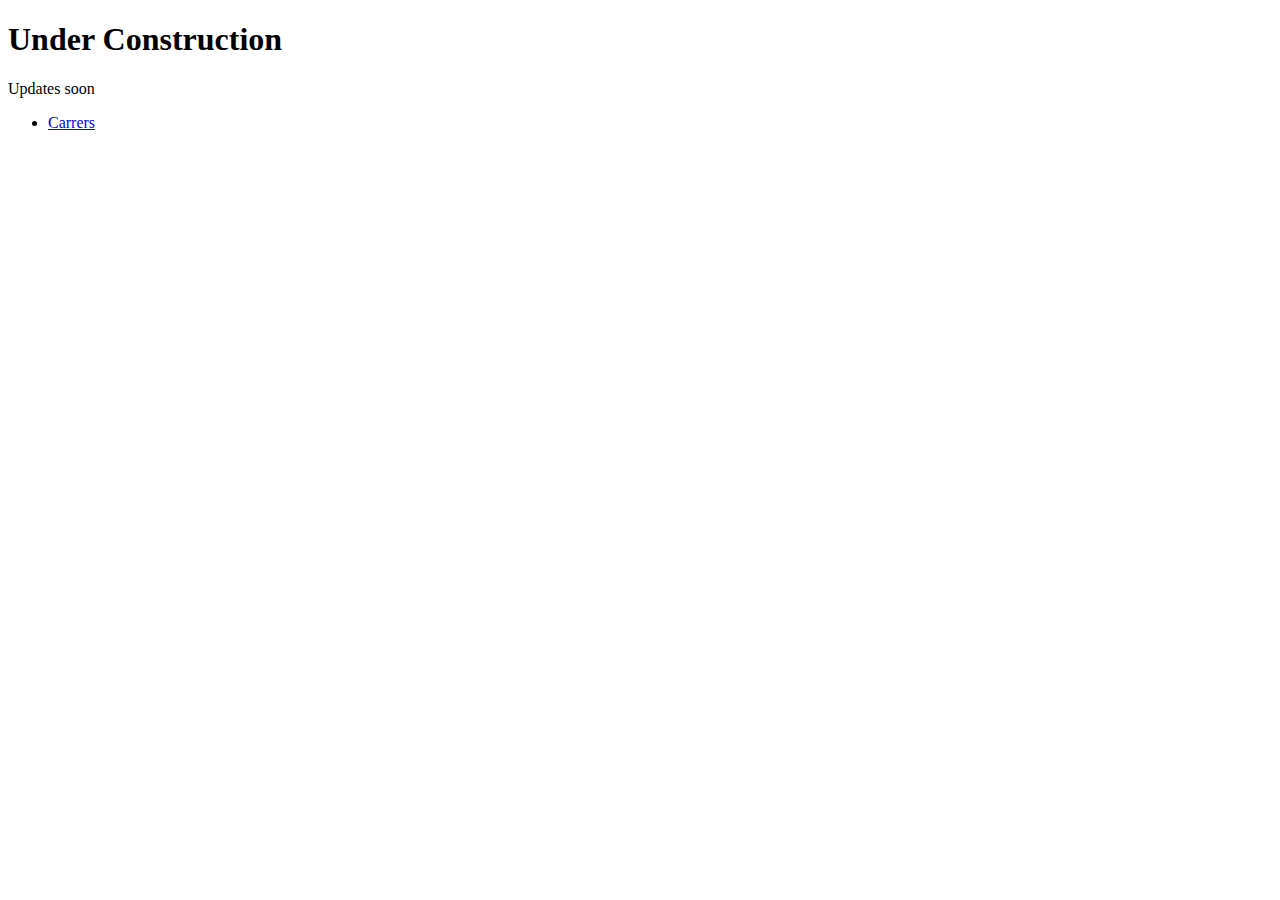
<file: careers.html>
<!DOCTYPE html>
<html>
<body>

<h1>Under Construction</h1>


<p>Updates soon</p>

	  <nav class="navbar navbar-expand-lg navbar-dark ftco_navbar bg-dark ftco-navbar-light" id="ftco-navbar">

 <ul class="navbar-nav ml-auto">
 	            <li class="nav-item"><a href="carrers.html" class="nav-link"target="_blank">Carrers</a></li>
 	        </ul>
 	    </nav>


</body>
</html>













<!--                 <li class="ftco-animate"><a href="https://twitter.com/hashtag/kwiqpick"target="_blank"><span class="icon-twitter"></span></a></li>
 -->
</file>
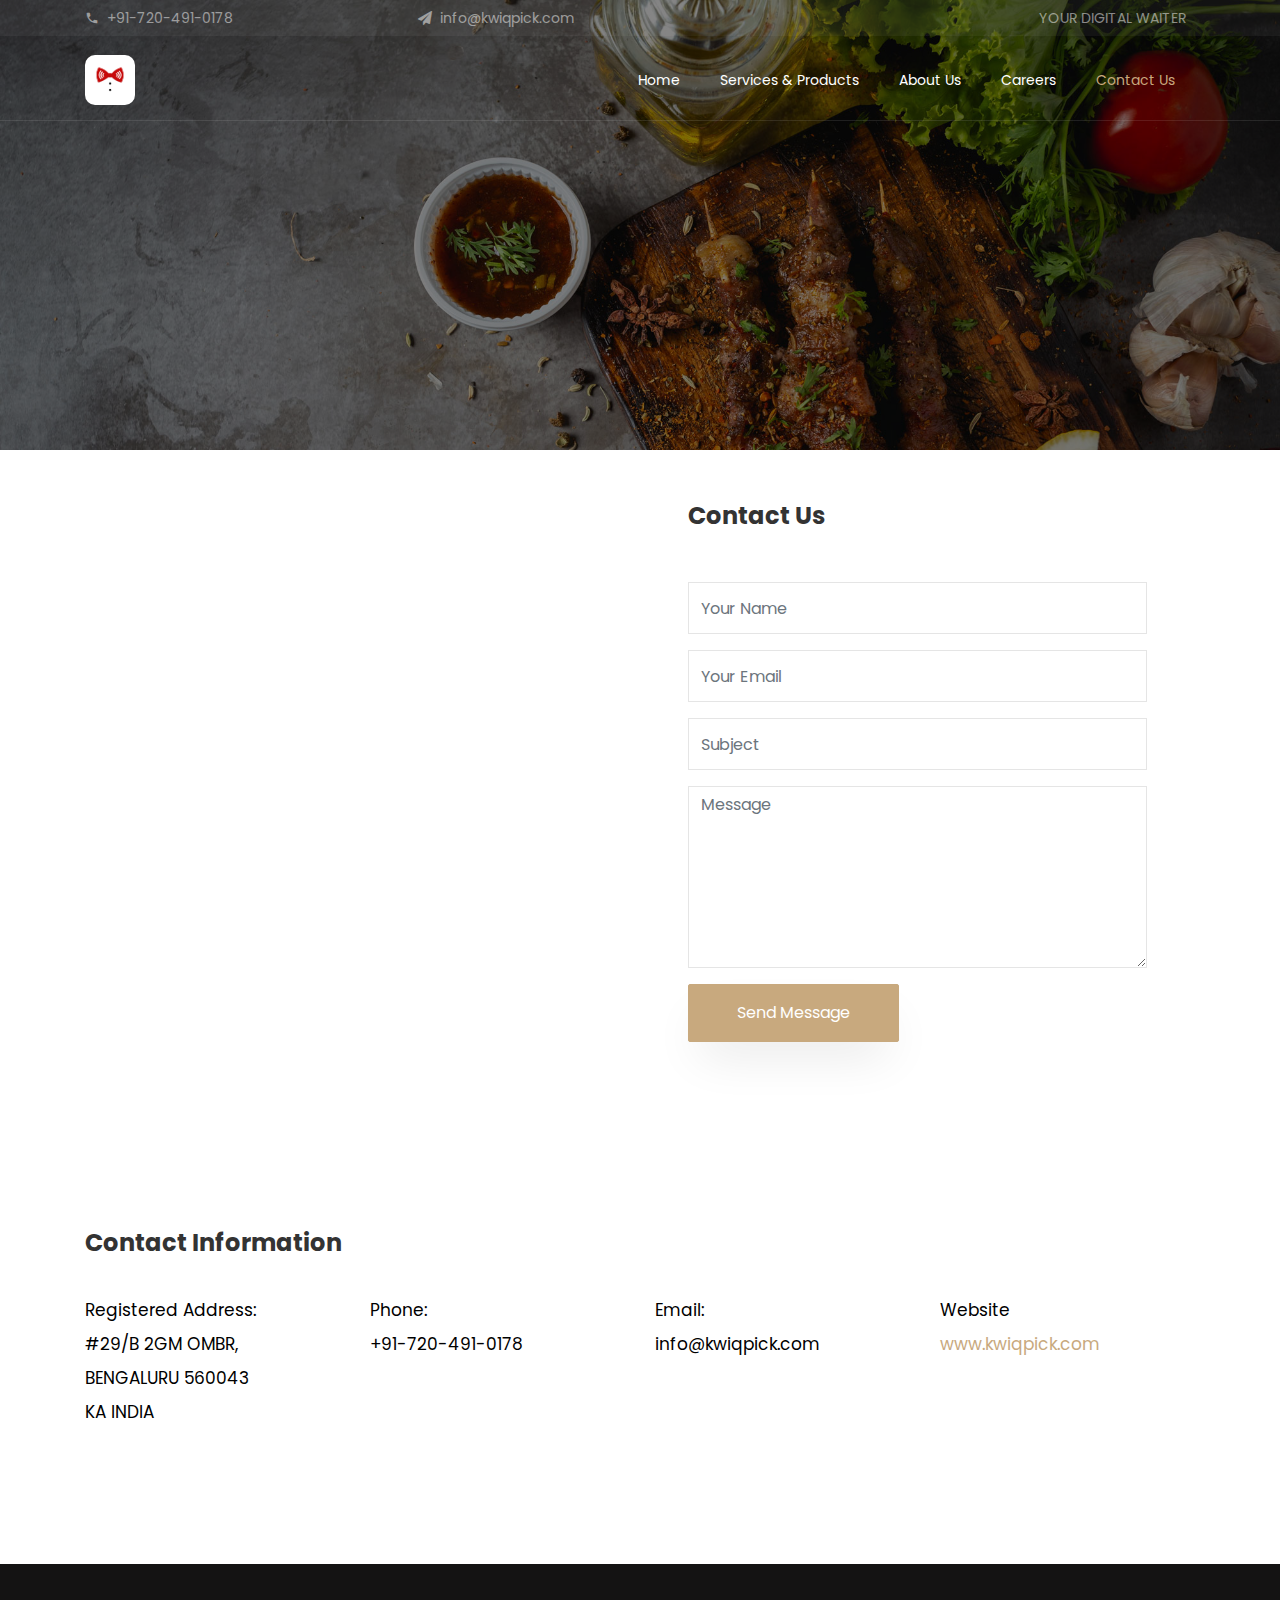
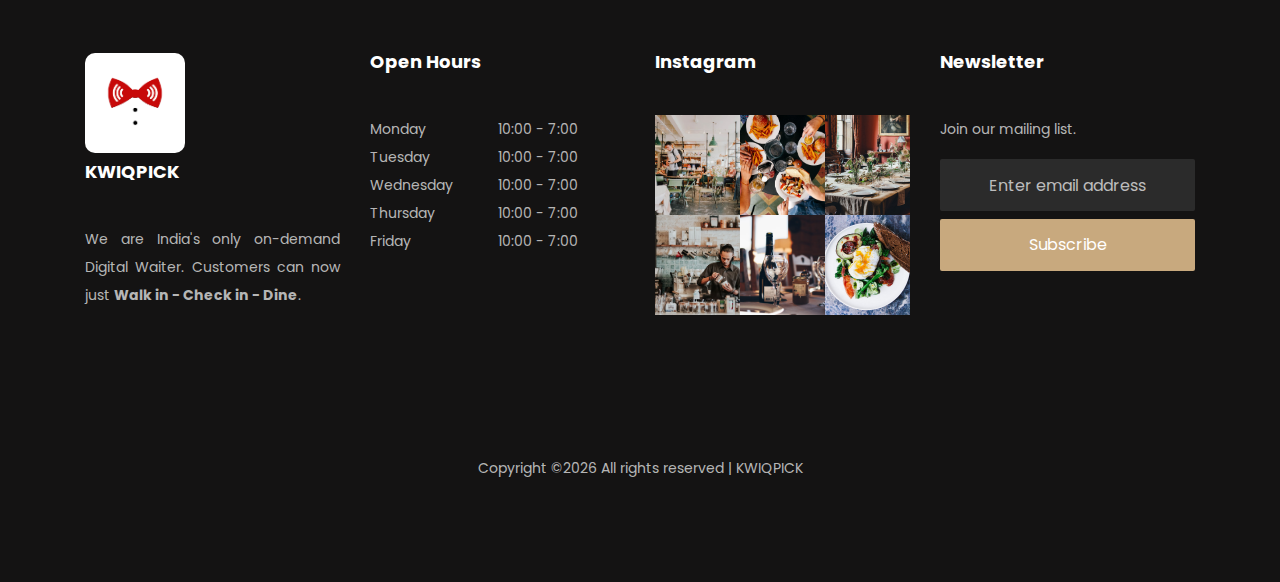
<file: contact.html>
<!DOCTYPE html>
<html lang="en">
  <head>
    <title>Contact | Kwiqpick - Your Digital Waiter</title>
    <meta charset="utf-8">
    <meta name="viewport" content="width=device-width, initial-scale=1, shrink-to-fit=no">
    
    <link href="https://fonts.googleapis.com/css?family=Poppins:100,200,300,400,500,600,700,800,900" rel="stylesheet">
    <link href="https://fonts.googleapis.com/css?family=Great+Vibes&display=swap" rel="stylesheet">

    <link rel="stylesheet" href="css/open-iconic-bootstrap.min.css">
    <link rel="stylesheet" href="css/animate.css">
    
    <link rel="stylesheet" href="css/owl.carousel.min.css">
    <link rel="stylesheet" href="css/owl.theme.default.min.css">
    <link rel="stylesheet" href="css/magnific-popup.css">

    <link rel="stylesheet" href="css/aos.css">

    <link rel="stylesheet" href="css/ionicons.min.css">

    <link rel="stylesheet" href="css/bootstrap-datepicker.css">
    <link rel="stylesheet" href="css/jquery.timepicker.css">

    
    <link rel="stylesheet" href="css/flaticon.css">
    <link rel="stylesheet" href="css/icomoon.css">
    <link rel="stylesheet" href="css/style.css">

    <link rel="apple-touch-icon" sizes="57x57" href="/images/favicon/apple-icon-57x57.png">
    <link rel="apple-touch-icon" sizes="60x60" href="/images/favicon/apple-icon-60x60.png">
    <link rel="apple-touch-icon" sizes="72x72" href="/images/favicon/apple-icon-72x72.png">
    <link rel="apple-touch-icon" sizes="76x76" href="/images/favicon/apple-icon-76x76.png">
    <link rel="apple-touch-icon" sizes="114x114" href="/images/favicon/apple-icon-114x114.png">
    <link rel="apple-touch-icon" sizes="120x120" href="/images/favicon/apple-icon-120x120.png">
    <link rel="apple-touch-icon" sizes="144x144" href="/images/favicon/apple-icon-144x144.png">
    <link rel="apple-touch-icon" sizes="152x152" href="/images/favicon/apple-icon-152x152.png">
    <link rel="apple-touch-icon" sizes="180x180" href="/images/favicon/apple-icon-180x180.png">
    <link rel="icon" type="image/png" sizes="192x192"  href="/images/favicon/android-icon-192x192.png">
    <link rel="icon" type="image/png" sizes="32x32" href="/images/favicon/favicon-32x32.png">
    <link rel="icon" type="image/png" sizes="96x96" href="/images/favicon/favicon-96x96.png">
    <link rel="icon" type="image/png" sizes="16x16" href="/images/favicon/favicon-16x16.png">
    <link rel="manifest" href="/images/favicon/manifest.json">
    <meta name="msapplication-TileColor" content="#ffffff">
    <meta name="msapplication-TileImage" content="/images/favicon/ms-icon-144x144.png">
    <meta name="theme-color" content="#ffffff">
  </head>
  <body>
    <div class="py-1 bg-black top">
    	<div class="container">
    		<div class="row no-gutters d-flex align-items-start align-items-center px-md-0">
	    		<div class="col-lg-12 d-block">
		    		<div class="row d-flex">
		    			<div class="col-md pr-4 d-flex topper align-items-center">
					    	<div class="icon mr-2 d-flex justify-content-center align-items-center"><span class="icon-phone2"></span></div>
						    <span class="text">+91-720-491-0178</span>
					    </div>
					    <div class="col-md pr-4 d-flex topper align-items-center">
					    	<div class="icon mr-2 d-flex justify-content-center align-items-center"><span class="icon-paper-plane"></span></div>
						    <span class="text">info@kwiqpick.com</span>
					    </div>
					    <div class="col-md-5 pr-4 d-flex topper align-items-center text-lg-right justify-content-end">
						    <p class="mb-0 register-link"><span>YOUR DIGITAL WAITER</span></p>
					    </div>
				    </div>
			    </div>
		    </div>
		  </div>
    </div>
	 <nav class="navbar navbar-expand-lg navbar-dark ftco_navbar bg-dark ftco-navbar-light" id="ftco-navbar">
      <div class="container">
        <a class="navbar-brand" href="index">
          <img src="images/logo.jpg" alt="Kwiqpick Logo" height="50px" width="50px" style="border-radius: 10px;">
        </a>
        <button class="navbar-toggler" type="button" data-toggle="collapse" data-target="#ftco-nav" aria-controls="ftco-nav" aria-expanded="false" aria-label="Toggle navigation">
          <span class="oi oi-menu"></span> Menu
        </button>

	      <div class="collapse navbar-collapse" id="ftco-nav">
	        <ul class="navbar-nav ml-auto">
	        	<li class="nav-item"><a href="index" class="nav-link">Home</a></li>
            <li class="nav-item"><a href="services" class="nav-link">Services & Products</a></li>
            <li class="nav-item"><a href="about" class="nav-link">About Us</a></li>
            <li class="nav-item"><a href="careers" class="nav-link">Careers</a></li>
            <li class="nav-item active"><a href="contact" class="nav-link">Contact Us</a></li>
          </ul>
	      </div>
	    </div>
	  </nav>
    <!-- END nav -->
    
    <section class="hero-wrap hero-wrap-2" style="background-image: url('images/bg_3.jpg');" data-stellar-background-ratio="0.5">
      <div class="overlay"></div>
      <div class="container">
        <div class="row no-gutters slider-text align-items-end justify-content-center">
          <div class="col-md-9 ftco-animate text-center mb-4">
            <h1 class="mb-2 bread">Contact us</h1>
            <p class="breadcrumbs"><span class="mr-2"><a href="contact">Home <i class="ion-ios-arrow-forward"></i></a></span> <span>Contact us <i class="ion-ios-arrow-forward"></i></span></p>
          </div>
        </div>
      </div>
    </section>
		
		<section class="ftco-section ftco-no-pt ftco-no-pb contact-section">
			<div class="container">
				<div class="row d-flex align-items-stretch no-gutters">
					<div class="col-md-6 pt-5 px-2 pb-2 p-md-5 order-md-last">
						<h2 class="h4 mb-2 mb-md-5 font-weight-bold">Contact Us</h2>
						<form action="#">
              <div class="form-group">
                <input type="text" class="form-control" placeholder="Your Name">
              </div>
              <div class="form-group">
                <input type="text" class="form-control" placeholder="Your Email">
              </div>
              <div class="form-group">
                <input type="text" class="form-control" placeholder="Subject">
              </div>
              <div class="form-group">
                <textarea name="" id="" cols="30" rows="7" class="form-control" placeholder="Message"></textarea>
              </div>
              <div class="form-group">
                <input type="submit" value="Send Message" class="btn btn-primary py-3 px-5">
              </div>
            </form>
					</div>
					<div class="col-md-6 d-flex align-items-stretch">
          <iframe width="600" height="450" frameborder="0" style="border:0" src="https://www.google.com/maps/embed/v1/place?q=place_id:ChIJSyoEjdMWrjsRXp4c9IA12t4&key=AIzaSyAiiawKDLtOeKIq-LrQ-5WkQKJIg5jxWMc" allowfullscreen></iframe>
          </div>
				</div>
			</div>
		</section>
		<section class="ftco-section contact-section">
      <div class="container">
        <div class="row d-flex contact-info">
          <div class="col-md-12 mb-4">
            <h2 class="h4 font-weight-bold">Contact Information</h2>
          </div>
          <div class="w-100"></div>
          <div class="col-md-3 d-flex">
          	<div class="dbox">
	            <p><span>Registered Address:</span><br />#29/B 2GM OMBR,<br />BENGALURU 560043<br />KA INDIA</p>
            </div>
          </div>
          <div class="col-md-3 d-flex">
          	<div class="dbox">
                             
	            <p><span>Phone:<span class="text"><br />+91-720-491-0178</span></p>

            </div>
          </div>
          <div class="col-md-3 d-flex">
          	<div class="dbox">
	            <p><span>Email:<span class="text"><br />info@kwiqpick.com</span></p>

            </div>
          </div>
          <div class="col-md-3 d-flex">
          	<div class="dbox">
	            <p><span>Website</span><br /><a href="https://kwiqpick.com">www.kwiqpick.com</a></p>
            </div>
          </div>
        </div>
      </div>
    </section>
		
    <footer class="ftco-footer ftco-bg-dark ftco-section">
      <div class="container">
        <div class="row mb-5">
          <div class="col-md-6 col-lg-3">
            <div class="ftco-footer-widget mb-4">
              <a class="navbar-brand" href="index">
                <img src="images/logo.jpg" alt="Kwiqpick Logo" height="100px" width="100px" style="border-radius: 10px;">
              </a>
              <h2 class="ftco-heading-2">KWIQPICK</h2>
              <p style="text-align: justify;">We are India's only on-demand Digital Waiter. Customers can now just <strong>Walk in - Check in - Dine</strong>.</p>
              <ul class="ftco-footer-social list-unstyled float-md-left float-lft mt-3">
                <li class="ftco-animate"><a href="https://twitter.com/Kwiqpickindia"target="_blank"><span class="icon-twitter"></span></a></li>
                <li class="ftco-animate"><a href="https://www.facebook.com/kwiqpick/" target="_blank"><span class="icon-facebook"></span></a></li>
                <li class="ftco-animate"><a href="https://www.instagram.com/kwiqpickindia/?hl=en" target="_blank"><span class="icon-instagram"></span></a></li>
              </ul>
            </div>
          </div>
          <div class="col-md-6 col-lg-3">
            <div class="ftco-footer-widget mb-4">
              <h2 class="ftco-heading-2">Open Hours</h2>
              <ul class="list-unstyled open-hours">
                <li class="d-flex"><span>Monday</span><span>10:00 - 7:00</span></li>
                <li class="d-flex"><span>Tuesday</span><span>10:00 - 7:00</span></li>
                <li class="d-flex"><span>Wednesday</span><span>10:00 - 7:00</span></li>
                <li class="d-flex"><span>Thursday</span><span>10:00 - 7:00</span></li>
                <li class="d-flex"><span>Friday</span><span>10:00 - 7:00</span></li>
              </ul>
            </div>
          </div>
          <div class="col-md-6 col-lg-3">
             <div class="ftco-footer-widget mb-4">
              <h2 class="ftco-heading-2">Instagram</h2>
              <div class="thumb d-sm-flex">
                <a href="https://www.instagram.com/kwiqpickindia/?hl=en" class="thumb-menu img" style="background-image: url(images/insta-1.jpg);">
                </a>
                <a href="https://www.instagram.com/kwiqpickindia/?hl=en" class="thumb-menu img" style="background-image: url(images/insta-2.jpg);">
                </a>
                <a href="https://www.instagram.com/kwiqpickindia/?hl=en" class="thumb-menu img" style="background-image: url(images/insta-3.jpg);">
                </a>
              </div>
              <div class="thumb d-flex">
                <a href="https://www.instagram.com/kwiqpickindia/?hl=en" class="thumb-menu img" style="background-image: url(images/insta-4.jpg);">
                </a>
                <a href="https://www.instagram.com/kwiqpickindia/?hl=en" class="thumb-menu img" style="background-image: url(images/insta-5.jpg);">
                </a>
                <a href="https://www.instagram.com/kwiqpickindia/?hl=en" class="thumb-menu img" style="background-image: url(images/insta-6.jpg);">
                </a>
              </div>
            </div>
          </div>
          <div class="col-md-6 col-lg-3">
            <div class="ftco-footer-widget mb-4">
              <h2 class="ftco-heading-2">Newsletter</h2>
              <p>Join our mailing list.</p>
              <form action="#" class="subscribe-form">
                <div class="form-group">
                  <input type="text" class="form-control mb-2 text-center" placeholder="Enter email address">
                  <input type="submit" value="Subscribe" class="form-control submit px-3">
                </div>
              </form>
            </div>
          </div>
        </div>
        <div class="row">
          <div class="col-md-12 text-center">

            <p> 
  Copyright &copy;<script>document.write(new Date().getFullYear());</script> All rights reserved | KWIQPICK
   </p>
          </div>
        </div>
      </div>
    </footer>
  

  <!-- loader -->
  <div id="ftco-loader" class="show fullscreen"><svg class="circular" width="48px" height="48px"><circle class="path-bg" cx="24" cy="24" r="22" fill="none" stroke-width="4" stroke="#eeeeee"/><circle class="path" cx="24" cy="24" r="22" fill="none" stroke-width="4" stroke-miterlimit="10" stroke="#F96D00"/></svg></div>


  <script src="js/jquery.min.js"></script>
  <script src="js/jquery-migrate-3.0.1.min.js"></script>
  <script src="js/popper.min.js"></script>
  <script src="js/bootstrap.min.js"></script>
  <script src="js/jquery.easing.1.3.js"></script>
  <script src="js/jquery.waypoints.min.js"></script>
  <script src="js/jquery.stellar.min.js"></script>
  <script src="js/owl.carousel.min.js"></script>
  <script src="js/jquery.magnific-popup.min.js"></script>
  <script src="js/aos.js"></script>
  <script src="js/jquery.animateNumber.min.js"></script>
  <script src="js/bootstrap-datepicker.js"></script>
  <script src="js/jquery.timepicker.min.js"></script>
  <script src="js/scrollax.min.js"></script>
  <script src="js/main.js"></script>
    
  </body>
</html>
</file>
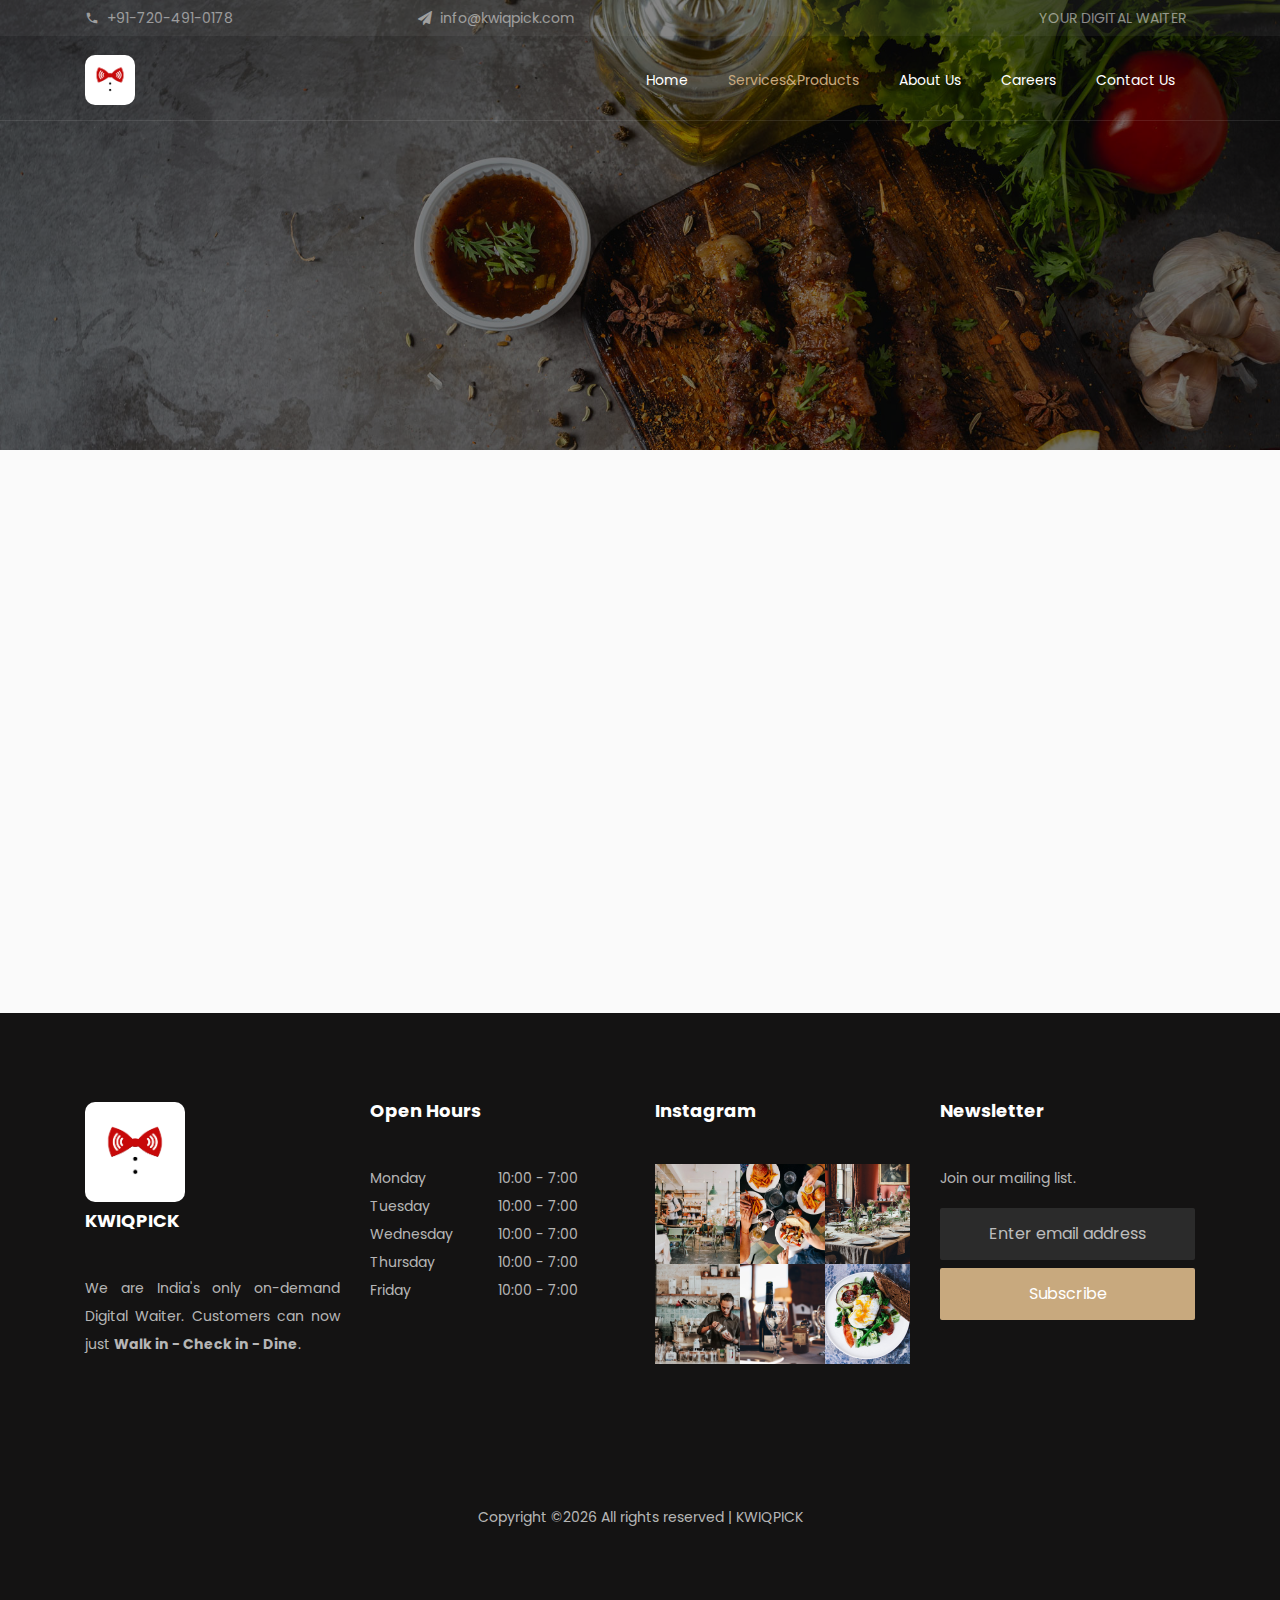
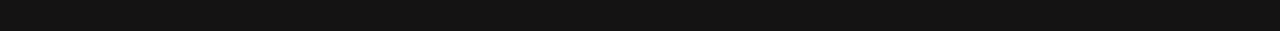
<file: services.html>
<!DOCTYPE html>
<html lang="en">
  <head>
    <title>Services | Kwiqpick - Your Digital Waiter</title>
    <meta charset="utf-8">
    <meta name="viewport" content="width=device-width, initial-scale=1, shrink-to-fit=no">
    
    <link href="https://fonts.googleapis.com/css?family=Poppins:100,200,300,400,500,600,700,800,900" rel="stylesheet">
    <link href="https://fonts.googleapis.com/css?family=Great+Vibes&display=swap" rel="stylesheet">

    <link rel="stylesheet" href="css/open-iconic-bootstrap.min.css">
    <link rel="stylesheet" href="css/animate.css">
    
    <link rel="stylesheet" href="css/owl.carousel.min.css">
    <link rel="stylesheet" href="css/owl.theme.default.min.css">
    <link rel="stylesheet" href="css/magnific-popup.css">

    <link rel="stylesheet" href="css/aos.css">

    <link rel="stylesheet" href="css/ionicons.min.css">

    <link rel="stylesheet" href="css/bootstrap-datepicker.css">
    <link rel="stylesheet" href="css/jquery.timepicker.css">

    
    <link rel="stylesheet" href="css/flaticon.css">
    <link rel="stylesheet" href="css/icomoon.css">
    <link rel="stylesheet" href="css/style.css">

    <link rel="apple-touch-icon" sizes="57x57" href="/images/favicon/apple-icon-57x57.png">
    <link rel="apple-touch-icon" sizes="60x60" href="/images/favicon/apple-icon-60x60.png">
    <link rel="apple-touch-icon" sizes="72x72" href="/images/favicon/apple-icon-72x72.png">
    <link rel="apple-touch-icon" sizes="76x76" href="/images/favicon/apple-icon-76x76.png">
    <link rel="apple-touch-icon" sizes="114x114" href="/images/favicon/apple-icon-114x114.png">
    <link rel="apple-touch-icon" sizes="120x120" href="/images/favicon/apple-icon-120x120.png">
    <link rel="apple-touch-icon" sizes="144x144" href="/images/favicon/apple-icon-144x144.png">
    <link rel="apple-touch-icon" sizes="152x152" href="/images/favicon/apple-icon-152x152.png">
    <link rel="apple-touch-icon" sizes="180x180" href="/images/favicon/apple-icon-180x180.png">
    <link rel="icon" type="image/png" sizes="192x192"  href="/images/favicon/android-icon-192x192.png">
    <link rel="icon" type="image/png" sizes="32x32" href="/images/favicon/favicon-32x32.png">
    <link rel="icon" type="image/png" sizes="96x96" href="/images/favicon/favicon-96x96.png">
    <link rel="icon" type="image/png" sizes="16x16" href="/images/favicon/favicon-16x16.png">
    <link rel="manifest" href="/images/favicon/manifest.json">
    <meta name="msapplication-TileColor" content="#ffffff">
    <meta name="msapplication-TileImage" content="/images/favicon/ms-icon-144x144.png">
    <meta name="theme-color" content="#ffffff">
  </head>
  <body>
    <div class="py-1 bg-black top">
        <div class="container">
            <div class="row no-gutters d-flex align-items-start align-items-center px-md-0">
                <div class="col-lg-12 d-block">
                    <div class="row d-flex">
                        <div class="col-md pr-4 d-flex topper align-items-center">
                            <div class="icon mr-2 d-flex justify-content-center align-items-center"><span class="icon-phone2"></span></div>
                            <span class="text">+91-720-491-0178</span>
                        </div>
                        <div class="col-md pr-4 d-flex topper align-items-center">
                            <div class="icon mr-2 d-flex justify-content-center align-items-center"><span class="icon-paper-plane"></span></div>
                            <span class="text">info@kwiqpick.com</span>
                        </div>
                        <div class="col-md-5 pr-4 d-flex topper align-items-center text-lg-right justify-content-end">
                            <p class="mb-0 register-link"><span>YOUR DIGITAL WAITER</span></p>
                        </div>
                    </div>
                </div>
            </div>
          </div>
    </div>
     <nav class="navbar navbar-expand-lg navbar-dark ftco_navbar bg-dark ftco-navbar-light" id="ftco-navbar">
        <div class="container">
          <a class="navbar-brand" href="services.html">
          <img src="images/logo.jpg" alt="Kwiqpick Logo" height="50px" width="50px" style="border-radius: 10px;">
        </a>
          <button class="navbar-toggler" type="button" data-toggle="collapse" data-target="#ftco-nav" aria-controls="ftco-nav" aria-expanded="false" aria-label="Toggle navigation">
            <span class="oi oi-menu"></span> Menu
          </button>

          <div class="collapse navbar-collapse" id="ftco-nav">
            <ul class="navbar-nav ml-auto">
                <li class="nav-item"><a href="index" class="nav-link">Home</a></li>
                <li class="nav-item active"><a href="services" class="nav-link">Services&Products</a></li>
                <li class="nav-item"><a href="about" class="nav-link">About Us</a></li>
                <li class="nav-item"><a href="carrers" class="nav-link">Careers</a></li>
              <li class="nav-item"><a href="contact" class="nav-link">Contact Us</a></li>
<!--              <li class="nav-item cta"><a href="reservation.html" class="nav-link">Book a table</a></li>
 -->            </ul>
          </div>
        </div>
      </nav>
    <!-- END nav -->
    
    <section class="hero-wrap hero-wrap-2" style="background-image: url('images/bg_3.jpg');" data-stellar-background-ratio="0.5">
      <div class="overlay"></div>
      <div class="container">
        <div class="row no-gutters slider-text align-items-end justify-content-center">
          <div class="col-md-9 ftco-animate text-center mb-4">
            <h1 class="mb-2 bread">Services&Products</h1>
            <p class="breadcrumbs"><span class="mr-2"><a href="about.html">Home <i class="ion-ios-arrow-forward"></i></a></span> <span>Services <i class="ion-ios-arrow-forward"></i></span></p>
          </div>
        </div>
      </div>
    </section>

    <section class="ftco-section bg-light">
      <div class="container">
        <div class="row justify-content-center mb-5 pb-2">
          <div class="col-md-12 text-center heading-section ftco-animate">
            <span class="subheading">Services</span>
            <h2 class="mb-4">What do we provide?</h2>
          </div>
        </div>
        <div class="row">
          <div class="col-md-4 d-flex align-self-stretch ftco-animate text-center">
            <div class="media block-6 services d-block">
              <div class="icon d-flex justify-content-center align-items-center">
                <img src="images/pos.png" style="width: 54px; height: 54px;">
              </div>
              <div class="media-body p-2 mt-3">
                <h3 class="heading">POS</h3>
                <p>All powerful Saas based POS</p>
              </div>
            </div>      
          </div>
          <div class="col-md-4 d-flex align-self-stretch ftco-animate text-center">
            <div class="media block-6 services d-block">
              <div class="icon d-flex justify-content-center align-items-center">
                <img src="images/kot.png" style="width: 54px; height: 54px;">
              </div>
              <div class="media-body p-2 mt-3">
                <h3 class="heading">Kitchen Management</h3>
                <p>For every Chef of every Kitchen</p>
              </div>
            </div>    
          </div>
          <div class="col-md-4 d-flex align-self-stretch ftco-animate text-center">
            <div class="media block-6 services d-block">
              <div class="icon d-flex justify-content-center align-items-center">
                <img src="images/stock.png" style="width: 54px; height: 54px;">
              </div>
              <div class="media-body p-2 mt-3">
                <h3 class="heading">Stock Inventory</h3>
                <p>Where every grain counts</p>
              </div>
            </div>      
          </div>
        </div>
      </div>
    </section>

    <footer class="ftco-footer ftco-bg-dark ftco-section">
      <div class="container">
        <div class="row mb-5">
          <div class="col-md-6 col-lg-3">
            <div class="ftco-footer-widget mb-4">
              <a class="navbar-brand" href="index">
                <img src="images/logo.jpg" alt="Kwiqpick Logo" height="100px" width="100px" style="border-radius: 10px;">
              </a>
              <h2 class="ftco-heading-2">KWIQPICK</h2>
              <p style="text-align: justify;">We are India's only on-demand Digital Waiter. Customers can now just <strong>Walk in - Check in - Dine</strong>.</p>
              <ul class="ftco-footer-social list-unstyled float-md-left float-lft mt-3">
                <li class="ftco-animate"><a href="https://twitter.com/Kwiqpickindia"target="_blank"><span class="icon-twitter"></span></a></li>
                <li class="ftco-animate"><a href="https://www.facebook.com/kwiqpick/" target="_blank"><span class="icon-facebook"></span></a></li>
                <li class="ftco-animate"><a href="https://www.instagram.com/kwiqpickindia/?hl=en" target="_blank"><span class="icon-instagram"></span></a></li>
              </ul>
            </div>
          </div>
          <div class="col-md-6 col-lg-3">
            <div class="ftco-footer-widget mb-4">
              <h2 class="ftco-heading-2">Open Hours</h2>
              <ul class="list-unstyled open-hours">
                <li class="d-flex"><span>Monday</span><span>10:00 - 7:00</span></li>
                <li class="d-flex"><span>Tuesday</span><span>10:00 - 7:00</span></li>
                <li class="d-flex"><span>Wednesday</span><span>10:00 - 7:00</span></li>
                <li class="d-flex"><span>Thursday</span><span>10:00 - 7:00</span></li>
                <li class="d-flex"><span>Friday</span><span>10:00 - 7:00</span></li>
              </ul>
            </div>
          </div>
          <div class="col-md-6 col-lg-3">
             <div class="ftco-footer-widget mb-4">
              <h2 class="ftco-heading-2">Instagram</h2>
              <div class="thumb d-sm-flex">
                <a href="https://www.instagram.com/kwiqpickindia/?hl=en" class="thumb-menu img" style="background-image: url(images/insta-1.jpg);">
                </a>
                <a href="https://www.instagram.com/kwiqpickindia/?hl=en" class="thumb-menu img" style="background-image: url(images/insta-2.jpg);">
                </a>
                <a href="https://www.instagram.com/kwiqpickindia/?hl=en" class="thumb-menu img" style="background-image: url(images/insta-3.jpg);">
                </a>
              </div>
              <div class="thumb d-flex">
                <a href="https://www.instagram.com/kwiqpickindia/?hl=en" class="thumb-menu img" style="background-image: url(images/insta-4.jpg);">
                </a>
                <a href="https://www.instagram.com/kwiqpickindia/?hl=en" class="thumb-menu img" style="background-image: url(images/insta-5.jpg);">
                </a>
                <a href="https://www.instagram.com/kwiqpickindia/?hl=en" class="thumb-menu img" style="background-image: url(images/insta-6.jpg);">
                </a>
              </div>
            </div>
          </div>
          <div class="col-md-6 col-lg-3">
            <div class="ftco-footer-widget mb-4">
              <h2 class="ftco-heading-2">Newsletter</h2>
              <p>Join our mailing list.</p>
              <form action="#" class="subscribe-form">
                <div class="form-group">
                  <input type="text" class="form-control mb-2 text-center" placeholder="Enter email address">
                  <input type="submit" value="Subscribe" class="form-control submit px-3">
                </div>
              </form>
            </div>
          </div>
        </div>
        <div class="row">
          <div class="col-md-12 text-center">

            <p> 
  Copyright &copy;<script>document.write(new Date().getFullYear());</script> All rights reserved | KWIQPICK
   </p>
          </div>
        </div>
      </div>
    </footer>
  

  <!-- loader -->
  <div id="ftco-loader" class="show fullscreen"><svg class="circular" width="48px" height="48px"><circle class="path-bg" cx="24" cy="24" r="22" fill="none" stroke-width="4" stroke="#eeeeee"/><circle class="path" cx="24" cy="24" r="22" fill="none" stroke-width="4" stroke-miterlimit="10" stroke="#F96D00"/></svg></div>


  <script src="js/jquery.min.js"></script>
  <script src="js/jquery-migrate-3.0.1.min.js"></script>
  <script src="js/popper.min.js"></script>
  <script src="js/bootstrap.min.js"></script>
  <script src="js/jquery.easing.1.3.js"></script>
  <script src="js/jquery.waypoints.min.js"></script>
  <script src="js/jquery.stellar.min.js"></script>
  <script src="js/owl.carousel.min.js"></script>
  <script src="js/jquery.magnific-popup.min.js"></script>
  <script src="js/aos.js"></script>
  <script src="js/jquery.animateNumber.min.js"></script>
  <script src="js/bootstrap-datepicker.js"></script>
  <script src="js/jquery.timepicker.min.js"></script>
  <script src="js/scrollax.min.js"></script>
  <script src="js/main.js"></script>
    
  </body>
</html>
</file>
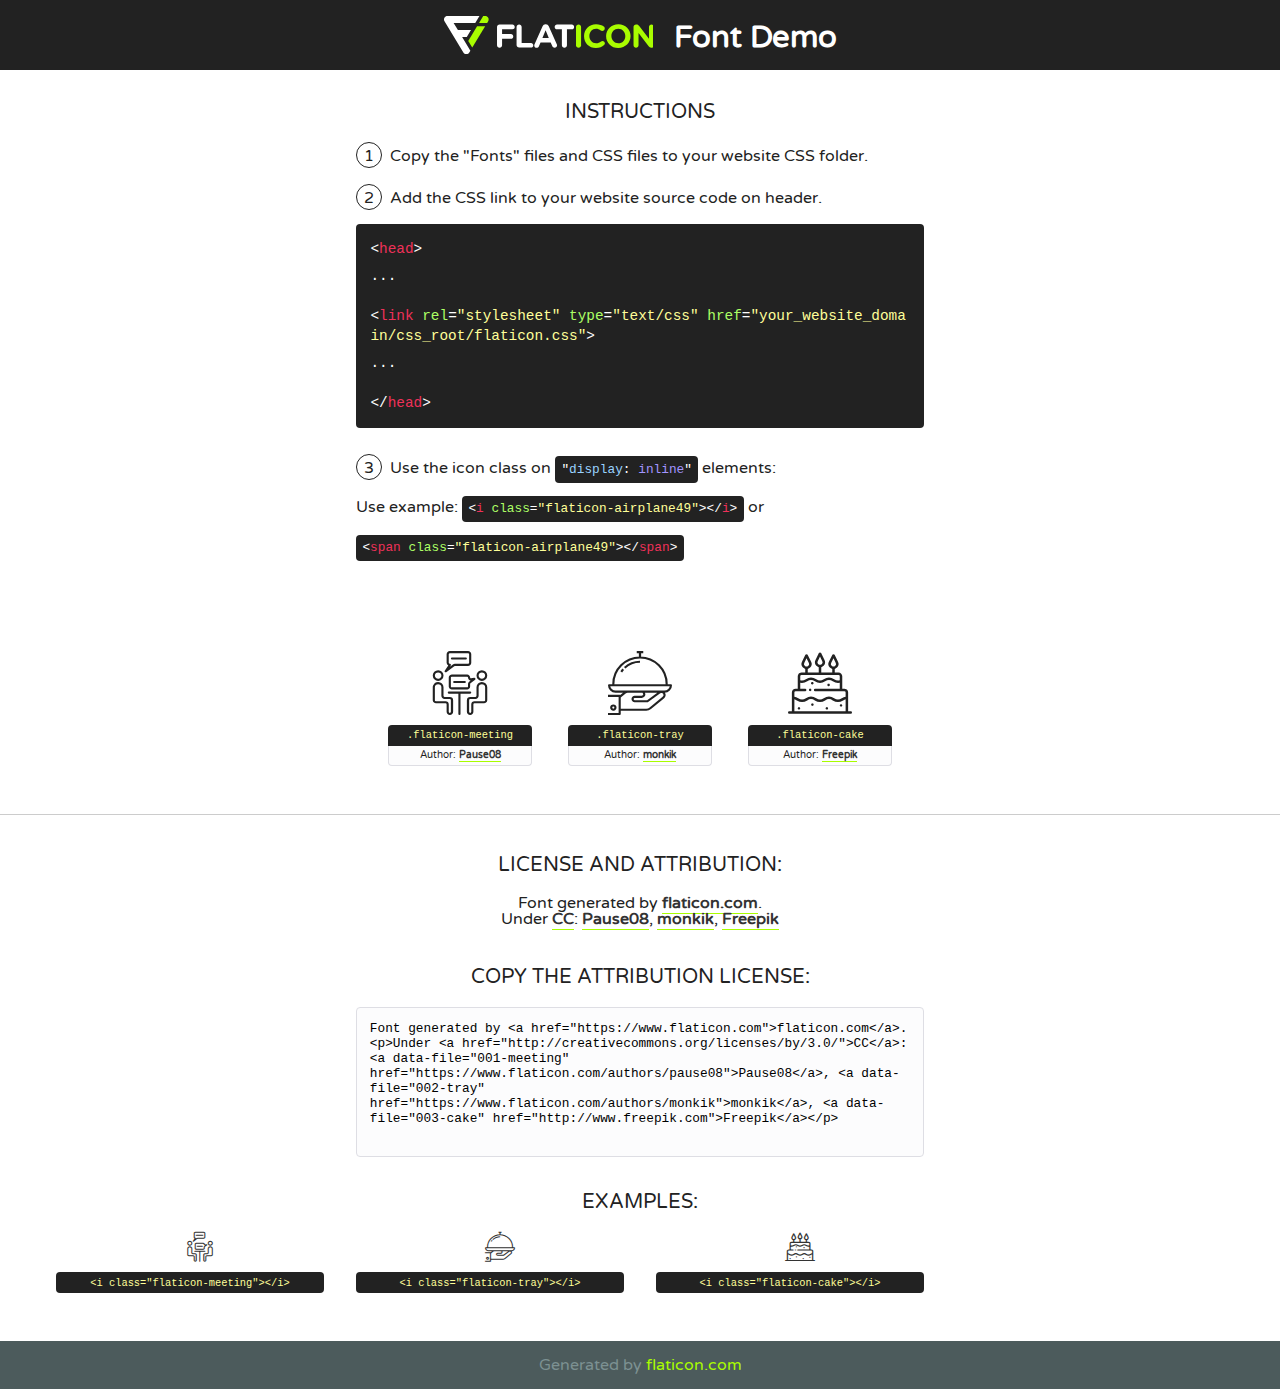
<file: fonts/flaticon/font/flaticon.html>
<!DOCTYPE html>
<!--
  Flaticon icon font: Flaticon
  Creation date: 25/06/2019 04:34
-->
<html>
<!DOCTYPE html>
<html>

<head>
    <title>Flaticon WebFont</title>
    <link href="http://fonts.googleapis.com/css?family=Varela+Round" rel="stylesheet" type="text/css" />
    <link rel="stylesheet" type="text/css" href="flaticon.css">
    <meta charset="UTF-8">
    <style>
    html, body, div, span, applet, object, iframe,
    h1, h2, h3, h4, h5, h6, p, blockquote, pre,
    a, abbr, acronym, address, big, cite, code,
    del, dfn, em, img, ins, kbd, q, s, samp,
    small, strike, strong, sub, sup, tt, var,
    b, u, i, center,
    dl, dt, dd, ol, ul, li,
    fieldset, form, label, legend,
    table, caption, tbody, tfoot, thead, tr, th, td,
    article, aside, canvas, details, embed, 
    figure, figcaption, footer, header, hgroup, 
    menu, nav, output, ruby, section, summary,
    time, mark, audio, video {
        margin: 0;
        padding: 0;
        border: 0;
        font-size: 100%;
        font: inherit;
        vertical-align: baseline;
    }
    /* HTML5 display-role reset for older browsers */
    article, aside, details, figcaption, figure, 
    footer, header, hgroup, menu, nav, section {
        display: block;
    }
    body {
        line-height: 1;
    }
    ol, ul {
        list-style: none;
    }
    blockquote, q {
        quotes: none;
    }
    blockquote:before, blockquote:after,
    q:before, q:after {
        content: '';
        content: none;
    }
    table {
        border-collapse: collapse;
        border-spacing: 0;
    }
    body {
        font-family: 'Varela Round', Helvetica, Arial, sans-serif;
        font-size: 16px;
        color: #222;
    }
    a {
        color: #333;
        border-bottom: 1px solid #a9fd00;
        font-weight: bold;
        text-decoration: none;
    }
    * {
        -moz-box-sizing: border-box;
        -webkit-box-sizing: border-box;
        box-sizing: border-box;
        margin: 0;
        padding: 0;
    }
    [class^="flaticon-"]:before, [class*=" flaticon-"]:before, [class^="flaticon-"]:after, [class*=" flaticon-"]:after {
        font-family: Flaticon;
        font-size: 30px;
        font-style: normal;
        margin-left: 20px;
        color: #333;
    }
    .wrapper {
        max-width: 600px;
        margin: auto;
        padding: 0 1em;
    }
    .title {
        font-size: 1.25em;
        text-align: center;
        margin-bottom: 1em;
        text-transform: uppercase;
    }
    header {
        text-align: center;
        background-color: #222;
        color: #fff;
        padding: 1em;
    }
    header .logo {
        width: 210px;
        height: 38px;
        display: inline-block;
        vertical-align: middle;
        margin-right: 1em;
        border: none;
    }
    header strong {
        font-size: 1.95em;
        font-weight: bold;
        vertical-align: middle;
        margin-top: 5px;
        display: inline-block;
    }
    .demo {
        margin: 2em auto;
        line-height: 1.25em;
    }
    .demo ul li {
        margin-bottom: 1em;
    }
    .demo ul li .num {
        color: #222;
        border-radius: 20px;
        display: inline-block;
        width: 26px;
        padding: 3px;
        height: 26px;
        text-align: center;
        margin-right: 0.5em;
        border: 1px solid #222;
    }
    .demo ul li code {
        background-color: #222;
        border-radius: 4px;
        padding: 0.25em 0.5em;
        display: inline-block;
        color: #fff;
        font-family: Consolas,Monaco,Lucida Console,Liberation Mono,DejaVu Sans Mono,Bitstream Vera Sans Mono,Courier New, monospace;
        font-weight: lighter;
        margin-top: 1em;
        font-size: 0.8em;
        word-break: break-all;
    }
    .demo ul li code.big {
        padding: 1em;
        font-size: 0.9em;
    }
    .demo ul li code .red {
        color: #EF3159;
    }
    .demo ul li code .green {
        color: #ACFF65;
    }
    .demo ul li code .yellow {
        color: #FFFF99;
    }
    .demo ul li code .blue {
        color: #99D3FF;
    }
    .demo ul li code .purple {
        color: #A295FF;
    }
    .demo ul li code .dots {
        margin-top: 0.5em;
        display: block;
    }
    #glyphs {
        border-bottom: 1px solid #ccc;
        padding: 2em 0;
        text-align: center;
    }
    .glyph {
        display: inline-block;
        width: 9em;
        margin: 1em;
        text-align: center;
        vertical-align: top;
        background: #FFF;
    }
    .glyph .glyph-icon {
        padding: 10px;
        display: block;
        font-family:"Flaticon";
        font-size: 64px;
        line-height: 1;
    }
    .glyph .glyph-icon:before {
        font-size: 64px;
        color: #222;
        margin-left: 0;
    }
    .class-name {
        font-size: 0.65em;
        background-color: #222;
        color: #fff;
        border-radius: 4px 4px 0 0;
        padding: 0.5em;
        color: #FFFF99;
        font-family: Consolas,Monaco,Lucida Console,Liberation Mono,DejaVu Sans Mono,Bitstream Vera Sans Mono,Courier New, monospace;
    }
    .author-name {
        font-size: 0.6em;
        background-color: #fcfcfd;
        border: 1px solid #DEDEE4;
        border-top: 0;
        border-radius: 0 0 4px 4px;
        padding: 0.5em;
    }
    .class-name:last-child {
        font-size: 10px;
        color:#888;
    }
    .class-name:last-child a {
        font-size: 10px;
        color:#555;
    }
    .class-name:last-child a:hover {
        color:#a9fd00;
    }
    .glyph > input {
        display: block;
        width: 100px;
        margin: 5px auto;
        text-align: center;
        font-size: 12px;
        cursor: text;
    }
    .glyph > input.icon-input {
        font-family:"Flaticon";
        font-size: 16px;
        margin-bottom: 10px;
    }
    .attribution .title {
        margin-top: 2em;
    }
    .attribution textarea {
        background-color: #fcfcfd;
        padding: 1em;
        border: none;
        box-shadow: none;
        border: 1px solid #DEDEE4;
        border-radius: 4px;
        resize: none;
        width: 100%;
        height: 150px;
        font-size: 0.8em;
        font-family: Consolas,Monaco,Lucida Console,Liberation Mono,DejaVu Sans Mono,Bitstream Vera Sans Mono,Courier New, monospace;
        -webkit-appearance: none;
    }
    .iconsuse {
        margin: 2em auto;
        text-align: center;
        max-width: 1200px;
    }
    .iconsuse:after {
        content: '';
        display: table;
        clear: both;
    }
    .iconsuse .image {
        float: left;
        width: 25%;
        padding: 0 1em;
    }
    .iconsuse .image p {
        margin-bottom: 1em;
    }
    .iconsuse .image span {
        display: block;
        font-size: 0.65em;
        background-color: #222;
        color: #fff;
        border-radius: 4px;
        padding: 0.5em;
        color: #FFFF99;
        margin-top: 1em;
        font-family: Consolas,Monaco,Lucida Console,Liberation Mono,DejaVu Sans Mono,Bitstream Vera Sans Mono,Courier New, monospace;
    }
    #footer {
        text-align: center;
        background-color: #4C5B5C;
        color: #7c9192;
        padding: 1em;
    }
    #footer a {
        border: none;
        color: #a9fd00;
        font-weight: normal;
    }
    @media (max-width: 960px) {
        .iconsuse .image {
            width: 50%;
        }
    }
    @media (max-width: 560px) {
        .iconsuse .image {
            width: 100%;
        }
    }
    </style>
</head>

<body class="characters-off">

    <header>
        <a href="https://www.flaticon.com" target="_blank" class="logo">
            <svg version="1.1" xmlns="http://www.w3.org/2000/svg" xmlns:xlink="http://www.w3.org/1999/xlink" xmlns:a="http://ns.adobe.com/AdobeSVGViewerExtensions/3.0/" viewBox="0 0 560.875 102.036" enable-background="new 0 0 560.875 102.036" xml:space="preserve">
                <defs>
                </defs>
                <g>
                    <g class="letters">
                        <path fill="#ffffff" d="M141.596,29.675c0-3.777,2.985-6.767,6.764-6.767h34.438c3.426,0,6.15,2.728,6.15,6.15
                        c0,3.43-2.724,6.149-6.15,6.149h-27.674v13.091h23.719c3.429,0,6.151,2.724,6.151,6.15c0,3.43-2.723,6.149-6.151,6.149h-23.719
                        v17.574c0,3.773-2.986,6.761-6.764,6.761c-3.779,0-6.764-2.989-6.764-6.761V29.675z"></path>
                        <path fill="#ffffff" d="M193.844,29.149c0-3.781,2.985-6.767,6.764-6.767c3.776,0,6.763,2.985,6.763,6.767v42.957h25.039
                        c3.426,0,6.149,2.726,6.149,6.153c0,3.425-2.723,6.15-6.149,6.15h-31.802c-3.779,0-6.764-2.986-6.764-6.768V29.149z"></path>
                        <path fill="#ffffff" d="M241.891,75.71l21.438-48.407c1.492-3.341,4.215-5.357,7.906-5.357h0.792
                        c3.686,0,6.323,2.017,7.815,5.357l21.439,48.407c0.436,0.967,0.701,1.845,0.701,2.723c0,3.602-2.809,6.501-6.414,6.501
                        c-3.161,0-5.269-1.845-6.499-4.655l-4.132-9.661h-27.059l-4.301,10.102c-1.144,2.631-3.426,4.214-6.237,4.214
                        c-3.517,0-6.24-2.81-6.24-6.325C241.1,77.64,241.451,76.677,241.891,75.71z M279.932,58.666l-8.521-20.297l-8.526,20.297H279.932
                        z"></path>
                        <path fill="#ffffff" d="M314.864,35.387H301.86c-3.429,0-6.239-2.813-6.239-6.238c0-3.429,2.811-6.24,6.239-6.24h39.533
                        c3.426,0,6.237,2.811,6.237,6.24c0,3.425-2.811,6.238-6.237,6.238h-13.001v42.785c0,3.773-2.99,6.761-6.764,6.761
                        c-3.779,0-6.764-2.989-6.764-6.761V35.387z"></path>
                        <path fill="#A9FD00" d="M352.615,29.149c0-3.781,2.985-6.767,6.767-6.767c3.774,0,6.761,2.985,6.761,6.767v49.024
                        c0,3.773-2.987,6.761-6.761,6.761c-3.781,0-6.767-2.989-6.767-6.761V29.149z"></path>
                        <path fill="#A9FD00" d="M374.132,53.836v-0.179c0-17.481,13.178-31.801,32.065-31.801c9.22,0,15.459,2.458,20.557,6.238
                        c1.402,1.054,2.637,2.985,2.637,5.357c0,3.692-2.985,6.59-6.681,6.59c-1.845,0-3.071-0.702-4.044-1.319
                        c-3.776-2.813-7.729-4.393-12.562-4.393c-10.364,0-17.831,8.611-17.831,19.154v0.173c0,10.542,7.291,19.329,17.831,19.329
                        c5.715,0,9.492-1.756,13.359-4.834c1.049-0.874,2.458-1.491,4.039-1.491c3.429,0,6.325,2.813,6.325,6.236
                        c0,2.106-1.056,3.78-2.282,4.834c-5.539,4.834-12.036,7.733-21.878,7.733C387.572,85.464,374.132,71.493,374.132,53.836z"></path>
                        <path fill="#A9FD00" d="M433.009,53.836v-0.179c0-17.481,13.79-31.801,32.766-31.801c18.981,0,32.592,14.143,32.592,31.628v0.173
                        c0,17.483-13.785,31.807-32.769,31.807C446.625,85.464,433.009,71.32,433.009,53.836z M484.224,53.836v-0.179
                        c0-10.539-7.725-19.326-18.626-19.326c-10.893,0-18.449,8.611-18.449,19.154v0.173c0,10.542,7.73,19.329,18.626,19.329
                        C476.676,72.986,484.224,64.378,484.224,53.836z"></path>
                        <path fill="#A9FD00" d="M506.233,29.321c0-3.774,2.99-6.763,6.767-6.763h1.401c3.252,0,5.183,1.583,7.029,3.953l26.093,34.265
                        V29.059c0-3.692,2.99-6.677,6.681-6.677c3.683,0,6.671,2.985,6.671,6.677v48.934c0,3.78-2.987,6.765-6.764,6.765h-0.436
                        c-3.257,0-5.188-1.581-7.034-3.953l-27.056-35.492v32.944c0,3.687-2.985,6.676-6.678,6.676c-3.683,0-6.673-2.989-6.673-6.676
                        V29.321z"></path>
                    </g>
                    <g class="insignia">
                        <path fill="#ffffff" d="M48.372,56.137h12.517l11.156-18.537H37.186L25.688,18.539h57.825L94.668,0H9.271
                        C5.925,0,2.842,1.801,1.198,4.716c-1.644,2.907-1.593,6.482,0.134,9.343l50.38,83.501c1.678,2.781,4.689,4.476,7.938,4.476
                        c3.246,0,6.257-1.695,7.935-4.476l2.898-4.804L48.372,56.137z"></path>
                        <g class="i">
                            <path fill="#A9FD00" d="M93.575,18.539h0.031v0.004l21.652,0.004l2.705-4.488c1.727-2.861,1.778-6.436,0.133-9.343
                            C116.454,1.801,113.371,0,110.026,0h-5.294L93.575,18.539z"></path>
                            <polygon fill="#A9FD00" points="88.291,27.356 64.725,66.486 75.519,84.404 109.942,27.356"></polygon>
                        </g>
                    </g>
                </g>
            </svg>
        </a>
        <strong>Font Demo</strong>
    </header>


    <section class="demo wrapper">

        <p class="title">Instructions</p>

        <ul>
            <li>
                <span class="num">1</span>Copy the "Fonts" files and CSS files to your website CSS folder.
            </li>
            <li>
                <span class="num">2</span>Add the CSS link to your website source code on header.
                <code class="big">
                    &lt;<span class="red">head</span>&gt;
                    <br/><span class="dots">...</span>
                    <br/>&lt;<span class="red">link</span> <span class="green">rel</span>=<span class="yellow">"stylesheet"</span> <span class="green">type</span>=<span class="yellow">"text/css"</span> <span class="green">href</span>=<span class="yellow">"your_website_domain/css_root/flaticon.css"</span>&gt;
                    <br/><span class="dots">...</span>
                    <br/>&lt;/<span class="red">head</span>&gt;
                </code>
            </li>

            <li>
                <p>
                    <span class="num">3</span>Use the icon class on <code>"<span class="blue">display</span>:<span class="purple"> inline</span>"</code> elements:
                    <br />
                    Use example: <code>&lt;<span class="red">i</span> <span class="green">class</span>=<span class="yellow">&quot;flaticon-airplane49&quot;</span>&gt;&lt;/<span class="red">i</span>&gt;</code> or <code>&lt;<span class="red">span</span> <span class="green">class</span>=<span class="yellow">&quot;flaticon-airplane49&quot;</span>&gt;&lt;/<span class="red">span</span>&gt;</code>
            </li>
        </ul>

    </section>




   <section id="glyphs">          
    
      
        <div class="glyph"><div class="glyph-icon flaticon-meeting"></div>
            <div class="class-name">.flaticon-meeting</div>
            <div class="author-name">Author: <a data-file="001-meeting" href="https://www.flaticon.com/authors/pause08">Pause08</a> </div> 
        </div>        
        
        <div class="glyph"><div class="glyph-icon flaticon-tray"></div>
            <div class="class-name">.flaticon-tray</div>
            <div class="author-name">Author: <a data-file="002-tray" href="https://www.flaticon.com/authors/monkik">monkik</a> </div> 
        </div>        
        
        <div class="glyph"><div class="glyph-icon flaticon-cake"></div>
            <div class="class-name">.flaticon-cake</div>
            <div class="author-name">Author: <a data-file="003-cake" href="http://www.freepik.com">Freepik</a> </div> 
        </div>        
        

    </section>



    <section class="attribution wrapper"   style="text-align:center;">

      <div class="title">License and attribution:</div><div class="attrDiv">Font generated by <a href="https://www.flaticon.com">flaticon.com</a>. <div><p>Under <a href="http://creativecommons.org/licenses/by/3.0/">CC</a>: <a data-file="001-meeting" href="https://www.flaticon.com/authors/pause08">Pause08</a>, <a data-file="002-tray" href="https://www.flaticon.com/authors/monkik">monkik</a>, <a data-file="003-cake" href="http://www.freepik.com">Freepik</a></p>  </div>
      </div>
      <div class="title">Copy the Attribution License:</div>

    <textarea onclick="this.focus();this.select();">Font generated by &lt;a href=&quot;https://www.flaticon.com&quot;&gt;flaticon.com&lt;/a&gt;. <p>Under <a href="http://creativecommons.org/licenses/by/3.0/">CC</a>: <a data-file="001-meeting" href="https://www.flaticon.com/authors/pause08">Pause08</a>, <a data-file="002-tray" href="https://www.flaticon.com/authors/monkik">monkik</a>, <a data-file="003-cake" href="http://www.freepik.com">Freepik</a></p>  
     </textarea>

    </section>

    <section class="iconsuse">

          <div class="title">Examples:</div>            
             
            <div class="image">
                <p>
                    <i class="glyph-icon flaticon-meeting"></i> 
                    <span>&lt;i class=&quot;flaticon-meeting&quot;&gt;&lt;/i&gt;</span>
                </p>
            </div>
            
            <div class="image">
                <p>
                    <i class="glyph-icon flaticon-tray"></i> 
                    <span>&lt;i class=&quot;flaticon-tray&quot;&gt;&lt;/i&gt;</span>
                </p>
            </div>
            
            <div class="image">
                <p>
                    <i class="glyph-icon flaticon-cake"></i> 
                    <span>&lt;i class=&quot;flaticon-cake&quot;&gt;&lt;/i&gt;</span>
                </p>
            </div>
                       
        </div>
                            
    </section>

<div id="footer">
    <div>Generated by <a href="https://www.flaticon.com">flaticon.com</a>
    </div>
</div>



</body>
</html>
</file>
<file: css/flaticon.css>
/*
  	Flaticon icon font: Flaticon
  	Creation date: 06/10/2018 08:32
  	*/


@font-face {
  font-family: "Flaticon";
  src: url("../fonts/flaticon/font/Flaticon.eot");
  src: url("../fonts/flaticon/font/Flaticon.eot?#iefix") format("embedded-opentype"),
       url("../fonts/flaticon/font/Flaticon.woff") format("woff"),
       url("../fonts/flaticon/font/Flaticon.ttf") format("truetype"),
       url("../fonts/flaticon/font/Flaticon.svg#Flaticon") format("svg");
  font-weight: normal;
  font-style: normal;
}

@media screen and (-webkit-min-device-pixel-ratio:0) {
  @font-face {
    font-family: "Flaticon";
    src: url("../fonts/flaticon/font/Flaticon.svg#Flaticon") format("svg");
  }
}

[class^="flaticon-"]:before, [class*=" flaticon-"]:before,
[class^="flaticon-"]:after, [class*=" flaticon-"]:after {   
  font-family: Flaticon;
  font-style: normal;
  font-weight: normal;
  font-variant: normal;
  text-transform: none;
  line-height: 1;

  /* Better Font Rendering =========== */
  -webkit-font-smoothing: antialiased;
  -moz-osx-font-smoothing: grayscale;
}


.flaticon-meeting:before { content: "\f100"; }
.flaticon-tray:before { content: "\f101"; }
.flaticon-cake:before { content: "\f102"; }
</file>
<file: css/icomoon.css>
@font-face {
  font-family: 'icomoon';
  src:  url('../fonts/icomoon/icomoon.eot?6tt51o');
  src:  url('../fonts/icomoon/icomoon.eot?6tt51o#iefix') format('embedded-opentype'),
    url('../fonts/icomoon/icomoon.ttf?6tt51o') format('truetype'),
    url('../fonts/icomoon/icomoon.woff?6tt51o') format('woff'),
    url('../fonts/icomoon/icomoon.svg?6tt51o#icomoon') format('svg');
  font-weight: normal;
  font-style: normal;
}

[class^="icon-"], [class*=" icon-"] {
  /* use !important to prevent issues with browser extensions that change fonts */
  font-family: 'icomoon' !important;
  speak: none;
  font-style: normal;
  font-weight: normal;
  font-variant: normal;
  text-transform: none;
  line-height: 1;

  /* Better Font Rendering =========== */
  -webkit-font-smoothing: antialiased;
  -moz-osx-font-smoothing: grayscale;
}

.icon-asterisk:before {
  content: "\f069";
}
.icon-plus:before {
  content: "\f067";
}
.icon-question:before {
  content: "\f128";
}
.icon-minus:before {
  content: "\f068";
}
.icon-glass:before {
  content: "\f000";
}
.icon-music:before {
  content: "\f001";
}
.icon-search:before {
  content: "\f002";
}
.icon-envelope-o:before {
  content: "\f003";
}
.icon-heart:before {
  content: "\f004";
}
.icon-star:before {
  content: "\f005";
}
.icon-star-o:before {
  content: "\f006";
}
.icon-user:before {
  content: "\f007";
}
.icon-film:before {
  content: "\f008";
}
.icon-th-large:before {
  content: "\f009";
}
.icon-th:before {
  content: "\f00a";
}
.icon-th-list:before {
  content: "\f00b";
}
.icon-check:before {
  content: "\f00c";
}
.icon-close:before {
  content: "\f00d";
}
.icon-remove:before {
  content: "\f00d";
}
.icon-times:before {
  content: "\f00d";
}
.icon-search-plus:before {
  content: "\f00e";
}
.icon-search-minus:before {
  content: "\f010";
}
.icon-power-off:before {
  content: "\f011";
}
.icon-signal:before {
  content: "\f012";
}
.icon-cog:before {
  content: "\f013";
}
.icon-gear:before {
  content: "\f013";
}
.icon-trash-o:before {
  content: "\f014";
}
.icon-home:before {
  content: "\f015";
}
.icon-file-o:before {
  content: "\f016";
}
.icon-clock-o:before {
  content: "\f017";
}
.icon-road:before {
  content: "\f018";
}
.icon-download:before {
  content: "\f019";
}
.icon-arrow-circle-o-down:before {
  content: "\f01a";
}
.icon-arrow-circle-o-up:before {
  content: "\f01b";
}
.icon-inbox:before {
  content: "\f01c";
}
.icon-play-circle-o:before {
  content: "\f01d";
}
.icon-repeat:before {
  content: "\f01e";
}
.icon-rotate-right:before {
  content: "\f01e";
}
.icon-refresh:before {
  content: "\f021";
}
.icon-list-alt:before {
  content: "\f022";
}
.icon-lock:before {
  content: "\f023";
}
.icon-flag:before {
  content: "\f024";
}
.icon-headphones:before {
  content: "\f025";
}
.icon-volume-off:before {
  content: "\f026";
}
.icon-volume-down:before {
  content: "\f027";
}
.icon-volume-up:before {
  content: "\f028";
}
.icon-qrcode:before {
  content: "\f029";
}
.icon-barcode:before {
  content: "\f02a";
}
.icon-tag:before {
  content: "\f02b";
}
.icon-tags:before {
  content: "\f02c";
}
.icon-book:before {
  content: "\f02d";
}
.icon-bookmark:before {
  content: "\f02e";
}
.icon-print:before {
  content: "\f02f";
}
.icon-camera:before {
  content: "\f030";
}
.icon-font:before {
  content: "\f031";
}
.icon-bold:before {
  content: "\f032";
}
.icon-italic:before {
  content: "\f033";
}
.icon-text-height:before {
  content: "\f034";
}
.icon-text-width:before {
  content: "\f035";
}
.icon-align-left:before {
  content: "\f036";
}
.icon-align-center:before {
  content: "\f037";
}
.icon-align-right:before {
  content: "\f038";
}
.icon-align-justify:before {
  content: "\f039";
}
.icon-list:before {
  content: "\f03a";
}
.icon-dedent:before {
  content: "\f03b";
}
.icon-outdent:before {
  content: "\f03b";
}
.icon-indent:before {
  content: "\f03c";
}
.icon-video-camera:before {
  content: "\f03d";
}
.icon-image:before {
  content: "\f03e";
}
.icon-photo:before {
  content: "\f03e";
}
.icon-picture-o:before {
  content: "\f03e";
}
.icon-pencil:before {
  content: "\f040";
}
.icon-map-marker:before {
  content: "\f041";
}
.icon-adjust:before {
  content: "\f042";
}
.icon-tint:before {
  content: "\f043";
}
.icon-edit:before {
  content: "\f044";
}
.icon-pencil-square-o:before {
  content: "\f044";
}
.icon-share-square-o:before {
  content: "\f045";
}
.icon-check-square-o:before {
  content: "\f046";
}
.icon-arrows:before {
  content: "\f047";
}
.icon-step-backward:before {
  content: "\f048";
}
.icon-fast-backward:before {
  content: "\f049";
}
.icon-backward:before {
  content: "\f04a";
}
.icon-play:before {
  content: "\f04b";
}
.icon-pause:before {
  content: "\f04c";
}
.icon-stop:before {
  content: "\f04d";
}
.icon-forward:before {
  content: "\f04e";
}
.icon-fast-forward:before {
  content: "\f050";
}
.icon-step-forward:before {
  content: "\f051";
}
.icon-eject:before {
  content: "\f052";
}
.icon-chevron-left:before {
  content: "\f053";
}
.icon-chevron-right:before {
  content: "\f054";
}
.icon-plus-circle:before {
  content: "\f055";
}
.icon-minus-circle:before {
  content: "\f056";
}
.icon-times-circle:before {
  content: "\f057";
}
.icon-check-circle:before {
  content: "\f058";
}
.icon-question-circle:before {
  content: "\f059";
}
.icon-info-circle:before {
  content: "\f05a";
}
.icon-crosshairs:before {
  content: "\f05b";
}
.icon-times-circle-o:before {
  content: "\f05c";
}
.icon-check-circle-o:before {
  content: "\f05d";
}
.icon-ban:before {
  content: "\f05e";
}
.icon-arrow-left:before {
  content: "\f060";
}
.icon-arrow-right:before {
  content: "\f061";
}
.icon-arrow-up:before {
  content: "\f062";
}
.icon-arrow-down:before {
  content: "\f063";
}
.icon-mail-forward:before {
  content: "\f064";
}
.icon-share:before {
  content: "\f064";
}
.icon-expand:before {
  content: "\f065";
}
.icon-compress:before {
  content: "\f066";
}
.icon-exclamation-circle:before {
  content: "\f06a";
}
.icon-gift:before {
  content: "\f06b";
}
.icon-leaf:before {
  content: "\f06c";
}
.icon-fire:before {
  content: "\f06d";
}
.icon-eye:before {
  content: "\f06e";
}
.icon-eye-slash:before {
  content: "\f070";
}
.icon-exclamation-triangle:before {
  content: "\f071";
}
.icon-warning:before {
  content: "\f071";
}
.icon-plane:before {
  content: "\f072";
}
.icon-calendar:before {
  content: "\f073";
}
.icon-random:before {
  content: "\f074";
}
.icon-comment:before {
  content: "\f075";
}
.icon-magnet:before {
  content: "\f076";
}
.icon-chevron-up:before {
  content: "\f077";
}
.icon-chevron-down:before {
  content: "\f078";
}
.icon-retweet:before {
  content: "\f079";
}
.icon-shopping-cart:before {
  content: "\f07a";
}
.icon-folder:before {
  content: "\f07b";
}
.icon-folder-open:before {
  content: "\f07c";
}
.icon-arrows-v:before {
  content: "\f07d";
}
.icon-arrows-h:before {
  content: "\f07e";
}
.icon-bar-chart:before {
  content: "\f080";
}
.icon-bar-chart-o:before {
  content: "\f080";
}
.icon-twitter-square:before {
  content: "\f081";
}
.icon-facebook-square:before {
  content: "\f082";
}
.icon-camera-retro:before {
  content: "\f083";
}
.icon-key:before {
  content: "\f084";
}
.icon-cogs:before {
  content: "\f085";
}
.icon-gears:before {
  content: "\f085";
}
.icon-comments:before {
  content: "\f086";
}
.icon-thumbs-o-up:before {
  content: "\f087";
}
.icon-thumbs-o-down:before {
  content: "\f088";
}
.icon-star-half:before {
  content: "\f089";
}
.icon-heart-o:before {
  content: "\f08a";
}
.icon-sign-out:before {
  content: "\f08b";
}
.icon-linkedin-square:before {
  content: "\f08c";
}
.icon-thumb-tack:before {
  content: "\f08d";
}
.icon-external-link:before {
  content: "\f08e";
}
.icon-sign-in:before {
  content: "\f090";
}
.icon-trophy:before {
  content: "\f091";
}
.icon-github-square:before {
  content: "\f092";
}
.icon-upload:before {
  content: "\f093";
}
.icon-lemon-o:before {
  content: "\f094";
}
.icon-phone:before {
  content: "\f095";
}
.icon-square-o:before {
  content: "\f096";
}
.icon-bookmark-o:before {
  content: "\f097";
}
.icon-phone-square:before {
  content: "\f098";
}
.icon-twitter:before {
  content: "\f099";
}
.icon-facebook:before {
  content: "\f09a";
}
.icon-facebook-f:before {
  content: "\f09a";
}
.icon-github:before {
  content: "\f09b";
}
.icon-unlock:before {
  content: "\f09c";
}
.icon-credit-card:before {
  content: "\f09d";
}
.icon-feed:before {
  content: "\f09e";
}
.icon-rss:before {
  content: "\f09e";
}
.icon-hdd-o:before {
  content: "\f0a0";
}
.icon-bullhorn:before {
  content: "\f0a1";
}
.icon-bell-o:before {
  content: "\f0a2";
}
.icon-certificate:before {
  content: "\f0a3";
}
.icon-hand-o-right:before {
  content: "\f0a4";
}
.icon-hand-o-left:before {
  content: "\f0a5";
}
.icon-hand-o-up:before {
  content: "\f0a6";
}
.icon-hand-o-down:before {
  content: "\f0a7";
}
.icon-arrow-circle-left:before {
  content: "\f0a8";
}
.icon-arrow-circle-right:before {
  content: "\f0a9";
}
.icon-arrow-circle-up:before {
  content: "\f0aa";
}
.icon-arrow-circle-down:before {
  content: "\f0ab";
}
.icon-globe:before {
  content: "\f0ac";
}
.icon-wrench:before {
  content: "\f0ad";
}
.icon-tasks:before {
  content: "\f0ae";
}
.icon-filter:before {
  content: "\f0b0";
}
.icon-briefcase:before {
  content: "\f0b1";
}
.icon-arrows-alt:before {
  content: "\f0b2";
}
.icon-group:before {
  content: "\f0c0";
}
.icon-users:before {
  content: "\f0c0";
}
.icon-chain:before {
  content: "\f0c1";
}
.icon-link:before {
  content: "\f0c1";
}
.icon-cloud:before {
  content: "\f0c2";
}
.icon-flask:before {
  content: "\f0c3";
}
.icon-cut:before {
  content: "\f0c4";
}
.icon-scissors:before {
  content: "\f0c4";
}
.icon-copy:before {
  content: "\f0c5";
}
.icon-files-o:before {
  content: "\f0c5";
}
.icon-paperclip:before {
  content: "\f0c6";
}
.icon-floppy-o:before {
  content: "\f0c7";
}
.icon-save:before {
  content: "\f0c7";
}
.icon-square:before {
  content: "\f0c8";
}
.icon-bars:before {
  content: "\f0c9";
}
.icon-navicon:before {
  content: "\f0c9";
}
.icon-reorder:before {
  content: "\f0c9";
}
.icon-list-ul:before {
  content: "\f0ca";
}
.icon-list-ol:before {
  content: "\f0cb";
}
.icon-strikethrough:before {
  content: "\f0cc";
}
.icon-underline:before {
  content: "\f0cd";
}
.icon-table:before {
  content: "\f0ce";
}
.icon-magic:before {
  content: "\f0d0";
}
.icon-truck:before {
  content: "\f0d1";
}
.icon-pinterest:before {
  content: "\f0d2";
}
.icon-pinterest-square:before {
  content: "\f0d3";
}
.icon-google-plus-square:before {
  content: "\f0d4";
}
.icon-google-plus:before {
  content: "\f0d5";
}
.icon-money:before {
  content: "\f0d6";
}
.icon-caret-down:before {
  content: "\f0d7";
}
.icon-caret-up:before {
  content: "\f0d8";
}
.icon-caret-left:before {
  content: "\f0d9";
}
.icon-caret-right:before {
  content: "\f0da";
}
.icon-columns:before {
  content: "\f0db";
}
.icon-sort:before {
  content: "\f0dc";
}
.icon-unsorted:before {
  content: "\f0dc";
}
.icon-sort-desc:before {
  content: "\f0dd";
}
.icon-sort-down:before {
  content: "\f0dd";
}
.icon-sort-asc:before {
  content: "\f0de";
}
.icon-sort-up:before {
  content: "\f0de";
}
.icon-envelope:before {
  content: "\f0e0";
}
.icon-linkedin:before {
  content: "\f0e1";
}
.icon-rotate-left:before {
  content: "\f0e2";
}
.icon-undo:before {
  content: "\f0e2";
}
.icon-gavel:before {
  content: "\f0e3";
}
.icon-legal:before {
  content: "\f0e3";
}
.icon-dashboard:before {
  content: "\f0e4";
}
.icon-tachometer:before {
  content: "\f0e4";
}
.icon-comment-o:before {
  content: "\f0e5";
}
.icon-comments-o:before {
  content: "\f0e6";
}
.icon-bolt:before {
  content: "\f0e7";
}
.icon-flash:before {
  content: "\f0e7";
}
.icon-sitemap:before {
  content: "\f0e8";
}
.icon-umbrella:before {
  content: "\f0e9";
}
.icon-clipboard:before {
  content: "\f0ea";
}
.icon-paste:before {
  content: "\f0ea";
}
.icon-lightbulb-o:before {
  content: "\f0eb";
}
.icon-exchange:before {
  content: "\f0ec";
}
.icon-cloud-download:before {
  content: "\f0ed";
}
.icon-cloud-upload:before {
  content: "\f0ee";
}
.icon-user-md:before {
  content: "\f0f0";
}
.icon-stethoscope:before {
  content: "\f0f1";
}
.icon-suitcase:before {
  content: "\f0f2";
}
.icon-bell:before {
  content: "\f0f3";
}
.icon-coffee:before {
  content: "\f0f4";
}
.icon-cutlery:before {
  content: "\f0f5";
}
.icon-file-text-o:before {
  content: "\f0f6";
}
.icon-building-o:before {
  content: "\f0f7";
}
.icon-hospital-o:before {
  content: "\f0f8";
}
.icon-ambulance:before {
  content: "\f0f9";
}
.icon-medkit:before {
  content: "\f0fa";
}
.icon-fighter-jet:before {
  content: "\f0fb";
}
.icon-beer:before {
  content: "\f0fc";
}
.icon-h-square:before {
  content: "\f0fd";
}
.icon-plus-square:before {
  content: "\f0fe";
}
.icon-angle-double-left:before {
  content: "\f100";
}
.icon-angle-double-right:before {
  content: "\f101";
}
.icon-angle-double-up:before {
  content: "\f102";
}
.icon-angle-double-down:before {
  content: "\f103";
}
.icon-angle-left:before {
  content: "\f104";
}
.icon-angle-right:before {
  content: "\f105";
}
.icon-angle-up:before {
  content: "\f106";
}
.icon-angle-down:before {
  content: "\f107";
}
.icon-desktop:before {
  content: "\f108";
}
.icon-laptop:before {
  content: "\f109";
}
.icon-tablet:before {
  content: "\f10a";
}
.icon-mobile:before {
  content: "\f10b";
}
.icon-mobile-phone:before {
  content: "\f10b";
}
.icon-circle-o:before {
  content: "\f10c";
}
.icon-quote-left:before {
  content: "\f10d";
}
.icon-quote-right:before {
  content: "\f10e";
}
.icon-spinner:before {
  content: "\f110";
}
.icon-circle:before {
  content: "\f111";
}
.icon-mail-reply:before {
  content: "\f112";
}
.icon-reply:before {
  content: "\f112";
}
.icon-github-alt:before {
  content: "\f113";
}
.icon-folder-o:before {
  content: "\f114";
}
.icon-folder-open-o:before {
  content: "\f115";
}
.icon-smile-o:before {
  content: "\f118";
}
.icon-frown-o:before {
  content: "\f119";
}
.icon-meh-o:before {
  content: "\f11a";
}
.icon-gamepad:before {
  content: "\f11b";
}
.icon-keyboard-o:before {
  content: "\f11c";
}
.icon-flag-o:before {
  content: "\f11d";
}
.icon-flag-checkered:before {
  content: "\f11e";
}
.icon-terminal:before {
  content: "\f120";
}
.icon-code:before {
  content: "\f121";
}
.icon-mail-reply-all:before {
  content: "\f122";
}
.icon-reply-all:before {
  content: "\f122";
}
.icon-star-half-empty:before {
  content: "\f123";
}
.icon-star-half-full:before {
  content: "\f123";
}
.icon-star-half-o:before {
  content: "\f123";
}
.icon-location-arrow:before {
  content: "\f124";
}
.icon-crop:before {
  content: "\f125";
}
.icon-code-fork:before {
  content: "\f126";
}
.icon-chain-broken:before {
  content: "\f127";
}
.icon-unlink:before {
  content: "\f127";
}
.icon-info:before {
  content: "\f129";
}
.icon-exclamation:before {
  content: "\f12a";
}
.icon-superscript:before {
  content: "\f12b";
}
.icon-subscript:before {
  content: "\f12c";
}
.icon-eraser:before {
  content: "\f12d";
}
.icon-puzzle-piece:before {
  content: "\f12e";
}
.icon-microphone:before {
  content: "\f130";
}
.icon-microphone-slash:before {
  content: "\f131";
}
.icon-shield:before {
  content: "\f132";
}
.icon-calendar-o:before {
  content: "\f133";
}
.icon-fire-extinguisher:before {
  content: "\f134";
}
.icon-rocket:before {
  content: "\f135";
}
.icon-maxcdn:before {
  content: "\f136";
}
.icon-chevron-circle-left:before {
  content: "\f137";
}
.icon-chevron-circle-right:before {
  content: "\f138";
}
.icon-chevron-circle-up:before {
  content: "\f139";
}
.icon-chevron-circle-down:before {
  content: "\f13a";
}
.icon-html5:before {
  content: "\f13b";
}
.icon-css3:before {
  content: "\f13c";
}
.icon-anchor:before {
  content: "\f13d";
}
.icon-unlock-alt:before {
  content: "\f13e";
}
.icon-bullseye:before {
  content: "\f140";
}
.icon-ellipsis-h:before {
  content: "\f141";
}
.icon-ellipsis-v:before {
  content: "\f142";
}
.icon-rss-square:before {
  content: "\f143";
}
.icon-play-circle:before {
  content: "\f144";
}
.icon-ticket:before {
  content: "\f145";
}
.icon-minus-square:before {
  content: "\f146";
}
.icon-minus-square-o:before {
  content: "\f147";
}
.icon-level-up:before {
  content: "\f148";
}
.icon-level-down:before {
  content: "\f149";
}
.icon-check-square:before {
  content: "\f14a";
}
.icon-pencil-square:before {
  content: "\f14b";
}
.icon-external-link-square:before {
  content: "\f14c";
}
.icon-share-square:before {
  content: "\f14d";
}
.icon-compass:before {
  content: "\f14e";
}
.icon-caret-square-o-down:before {
  content: "\f150";
}
.icon-toggle-down:before {
  content: "\f150";
}
.icon-caret-square-o-up:before {
  content: "\f151";
}
.icon-toggle-up:before {
  content: "\f151";
}
.icon-caret-square-o-right:before {
  content: "\f152";
}
.icon-toggle-right:before {
  content: "\f152";
}
.icon-eur:before {
  content: "\f153";
}
.icon-euro:before {
  content: "\f153";
}
.icon-gbp:before {
  content: "\f154";
}
.icon-dollar:before {
  content: "\f155";
}
.icon-usd:before {
  content: "\f155";
}
.icon-inr:before {
  content: "\f156";
}
.icon-rupee:before {
  content: "\f156";
}
.icon-cny:before {
  content: "\f157";
}
.icon-jpy:before {
  content: "\f157";
}
.icon-rmb:before {
  content: "\f157";
}
.icon-yen:before {
  content: "\f157";
}
.icon-rouble:before {
  content: "\f158";
}
.icon-rub:before {
  content: "\f158";
}
.icon-ruble:before {
  content: "\f158";
}
.icon-krw:before {
  content: "\f159";
}
.icon-won:before {
  content: "\f159";
}
.icon-bitcoin:before {
  content: "\f15a";
}
.icon-btc:before {
  content: "\f15a";
}
.icon-file:before {
  content: "\f15b";
}
.icon-file-text:before {
  content: "\f15c";
}
.icon-sort-alpha-asc:before {
  content: "\f15d";
}
.icon-sort-alpha-desc:before {
  content: "\f15e";
}
.icon-sort-amount-asc:before {
  content: "\f160";
}
.icon-sort-amount-desc:before {
  content: "\f161";
}
.icon-sort-numeric-asc:before {
  content: "\f162";
}
.icon-sort-numeric-desc:before {
  content: "\f163";
}
.icon-thumbs-up:before {
  content: "\f164";
}
.icon-thumbs-down:before {
  content: "\f165";
}
.icon-youtube-square:before {
  content: "\f166";
}
.icon-youtube:before {
  content: "\f167";
}
.icon-xing:before {
  content: "\f168";
}
.icon-xing-square:before {
  content: "\f169";
}
.icon-youtube-play:before {
  content: "\f16a";
}
.icon-dropbox:before {
  content: "\f16b";
}
.icon-stack-overflow:before {
  content: "\f16c";
}
.icon-instagram:before {
  content: "\f16d";
}
.icon-flickr:before {
  content: "\f16e";
}
.icon-adn:before {
  content: "\f170";
}
.icon-bitbucket:before {
  content: "\f171";
}
.icon-bitbucket-square:before {
  content: "\f172";
}
.icon-tumblr:before {
  content: "\f173";
}
.icon-tumblr-square:before {
  content: "\f174";
}
.icon-long-arrow-down:before {
  content: "\f175";
}
.icon-long-arrow-up:before {
  content: "\f176";
}
.icon-long-arrow-left:before {
  content: "\f177";
}
.icon-long-arrow-right:before {
  content: "\f178";
}
.icon-apple:before {
  content: "\f179";
}
.icon-windows:before {
  content: "\f17a";
}
.icon-android:before {
  content: "\f17b";
}
.icon-linux:before {
  content: "\f17c";
}
.icon-dribbble:before {
  content: "\f17d";
}
.icon-skype:before {
  content: "\f17e";
}
.icon-foursquare:before {
  content: "\f180";
}
.icon-trello:before {
  content: "\f181";
}
.icon-female:before {
  content: "\f182";
}
.icon-male:before {
  content: "\f183";
}
.icon-gittip:before {
  content: "\f184";
}
.icon-gratipay:before {
  content: "\f184";
}
.icon-sun-o:before {
  content: "\f185";
}
.icon-moon-o:before {
  content: "\f186";
}
.icon-archive:before {
  content: "\f187";
}
.icon-bug:before {
  content: "\f188";
}
.icon-vk:before {
  content: "\f189";
}
.icon-weibo:before {
  content: "\f18a";
}
.icon-renren:before {
  content: "\f18b";
}
.icon-pagelines:before {
  content: "\f18c";
}
.icon-stack-exchange:before {
  content: "\f18d";
}
.icon-arrow-circle-o-right:before {
  content: "\f18e";
}
.icon-arrow-circle-o-left:before {
  content: "\f190";
}
.icon-caret-square-o-left:before {
  content: "\f191";
}
.icon-toggle-left:before {
  content: "\f191";
}
.icon-dot-circle-o:before {
  content: "\f192";
}
.icon-wheelchair:before {
  content: "\f193";
}
.icon-vimeo-square:before {
  content: "\f194";
}
.icon-try:before {
  content: "\f195";
}
.icon-turkish-lira:before {
  content: "\f195";
}
.icon-plus-square-o:before {
  content: "\f196";
}
.icon-space-shuttle:before {
  content: "\f197";
}
.icon-slack:before {
  content: "\f198";
}
.icon-envelope-square:before {
  content: "\f199";
}
.icon-wordpress:before {
  content: "\f19a";
}
.icon-openid:before {
  content: "\f19b";
}
.icon-bank:before {
  content: "\f19c";
}
.icon-institution:before {
  content: "\f19c";
}
.icon-university:before {
  content: "\f19c";
}
.icon-graduation-cap:before {
  content: "\f19d";
}
.icon-mortar-board:before {
  content: "\f19d";
}
.icon-yahoo:before {
  content: "\f19e";
}
.icon-google:before {
  content: "\f1a0";
}
.icon-reddit:before {
  content: "\f1a1";
}
.icon-reddit-square:before {
  content: "\f1a2";
}
.icon-stumbleupon-circle:before {
  content: "\f1a3";
}
.icon-stumbleupon:before {
  content: "\f1a4";
}
.icon-delicious:before {
  content: "\f1a5";
}
.icon-digg:before {
  content: "\f1a6";
}
.icon-pied-piper-pp:before {
  content: "\f1a7";
}
.icon-pied-piper-alt:before {
  content: "\f1a8";
}
.icon-drupal:before {
  content: "\f1a9";
}
.icon-joomla:before {
  content: "\f1aa";
}
.icon-language:before {
  content: "\f1ab";
}
.icon-fax:before {
  content: "\f1ac";
}
.icon-building:before {
  content: "\f1ad";
}
.icon-child:before {
  content: "\f1ae";
}
.icon-paw:before {
  content: "\f1b0";
}
.icon-spoon:before {
  content: "\f1b1";
}
.icon-cube:before {
  content: "\f1b2";
}
.icon-cubes:before {
  content: "\f1b3";
}
.icon-behance:before {
  content: "\f1b4";
}
.icon-behance-square:before {
  content: "\f1b5";
}
.icon-steam:before {
  content: "\f1b6";
}
.icon-steam-square:before {
  content: "\f1b7";
}
.icon-recycle:before {
  content: "\f1b8";
}
.icon-automobile:before {
  content: "\f1b9";
}
.icon-car:before {
  content: "\f1b9";
}
.icon-cab:before {
  content: "\f1ba";
}
.icon-taxi:before {
  content: "\f1ba";
}
.icon-tree:before {
  content: "\f1bb";
}
.icon-spotify:before {
  content: "\f1bc";
}
.icon-deviantart:before {
  content: "\f1bd";
}
.icon-soundcloud:before {
  content: "\f1be";
}
.icon-database:before {
  content: "\f1c0";
}
.icon-file-pdf-o:before {
  content: "\f1c1";
}
.icon-file-word-o:before {
  content: "\f1c2";
}
.icon-file-excel-o:before {
  content: "\f1c3";
}
.icon-file-powerpoint-o:before {
  content: "\f1c4";
}
.icon-file-image-o:before {
  content: "\f1c5";
}
.icon-file-photo-o:before {
  content: "\f1c5";
}
.icon-file-picture-o:before {
  content: "\f1c5";
}
.icon-file-archive-o:before {
  content: "\f1c6";
}
.icon-file-zip-o:before {
  content: "\f1c6";
}
.icon-file-audio-o:before {
  content: "\f1c7";
}
.icon-file-sound-o:before {
  content: "\f1c7";
}
.icon-file-movie-o:before {
  content: "\f1c8";
}
.icon-file-video-o:before {
  content: "\f1c8";
}
.icon-file-code-o:before {
  content: "\f1c9";
}
.icon-vine:before {
  content: "\f1ca";
}
.icon-codepen:before {
  content: "\f1cb";
}
.icon-jsfiddle:before {
  content: "\f1cc";
}
.icon-life-bouy:before {
  content: "\f1cd";
}
.icon-life-buoy:before {
  content: "\f1cd";
}
.icon-life-ring:before {
  content: "\f1cd";
}
.icon-life-saver:before {
  content: "\f1cd";
}
.icon-support:before {
  content: "\f1cd";
}
.icon-circle-o-notch:before {
  content: "\f1ce";
}
.icon-ra:before {
  content: "\f1d0";
}
.icon-rebel:before {
  content: "\f1d0";
}
.icon-resistance:before {
  content: "\f1d0";
}
.icon-empire:before {
  content: "\f1d1";
}
.icon-ge:before {
  content: "\f1d1";
}
.icon-git-square:before {
  content: "\f1d2";
}
.icon-git:before {
  content: "\f1d3";
}
.icon-hacker-news:before {
  content: "\f1d4";
}
.icon-y-combinator-square:before {
  content: "\f1d4";
}
.icon-yc-square:before {
  content: "\f1d4";
}
.icon-tencent-weibo:before {
  content: "\f1d5";
}
.icon-qq:before {
  content: "\f1d6";
}
.icon-wechat:before {
  content: "\f1d7";
}
.icon-weixin:before {
  content: "\f1d7";
}
.icon-paper-plane:before {
  content: "\f1d8";
}
.icon-send:before {
  content: "\f1d8";
}
.icon-paper-plane-o:before {
  content: "\f1d9";
}
.icon-send-o:before {
  content: "\f1d9";
}
.icon-history:before {
  content: "\f1da";
}
.icon-circle-thin:before {
  content: "\f1db";
}
.icon-header:before {
  content: "\f1dc";
}
.icon-paragraph:before {
  content: "\f1dd";
}
.icon-sliders:before {
  content: "\f1de";
}
.icon-share-alt:before {
  content: "\f1e0";
}
.icon-share-alt-square:before {
  content: "\f1e1";
}
.icon-bomb:before {
  content: "\f1e2";
}
.icon-futbol-o:before {
  content: "\f1e3";
}
.icon-soccer-ball-o:before {
  content: "\f1e3";
}
.icon-tty:before {
  content: "\f1e4";
}
.icon-binoculars:before {
  content: "\f1e5";
}
.icon-plug:before {
  content: "\f1e6";
}
.icon-slideshare:before {
  content: "\f1e7";
}
.icon-twitch:before {
  content: "\f1e8";
}
.icon-yelp:before {
  content: "\f1e9";
}
.icon-newspaper-o:before {
  content: "\f1ea";
}
.icon-wifi:before {
  content: "\f1eb";
}
.icon-calculator:before {
  content: "\f1ec";
}
.icon-paypal:before {
  content: "\f1ed";
}
.icon-google-wallet:before {
  content: "\f1ee";
}
.icon-cc-visa:before {
  content: "\f1f0";
}
.icon-cc-mastercard:before {
  content: "\f1f1";
}
.icon-cc-discover:before {
  content: "\f1f2";
}
.icon-cc-amex:before {
  content: "\f1f3";
}
.icon-cc-paypal:before {
  content: "\f1f4";
}
.icon-cc-stripe:before {
  content: "\f1f5";
}
.icon-bell-slash:before {
  content: "\f1f6";
}
.icon-bell-slash-o:before {
  content: "\f1f7";
}
.icon-trash:before {
  content: "\f1f8";
}
.icon-copyright:before {
  content: "\f1f9";
}
.icon-at:before {
  content: "\f1fa";
}
.icon-eyedropper:before {
  content: "\f1fb";
}
.icon-paint-brush:before {
  content: "\f1fc";
}
.icon-birthday-cake:before {
  content: "\f1fd";
}
.icon-area-chart:before {
  content: "\f1fe";
}
.icon-pie-chart:before {
  content: "\f200";
}
.icon-line-chart:before {
  content: "\f201";
}
.icon-lastfm:before {
  content: "\f202";
}
.icon-lastfm-square:before {
  content: "\f203";
}
.icon-toggle-off:before {
  content: "\f204";
}
.icon-toggle-on:before {
  content: "\f205";
}
.icon-bicycle:before {
  content: "\f206";
}
.icon-bus:before {
  content: "\f207";
}
.icon-ioxhost:before {
  content: "\f208";
}
.icon-angellist:before {
  content: "\f209";
}
.icon-cc:before {
  content: "\f20a";
}
.icon-ils:before {
  content: "\f20b";
}
.icon-shekel:before {
  content: "\f20b";
}
.icon-sheqel:before {
  content: "\f20b";
}
.icon-meanpath:before {
  content: "\f20c";
}
.icon-buysellads:before {
  content: "\f20d";
}
.icon-connectdevelop:before {
  content: "\f20e";
}
.icon-dashcube:before {
  content: "\f210";
}
.icon-forumbee:before {
  content: "\f211";
}
.icon-leanpub:before {
  content: "\f212";
}
.icon-sellsy:before {
  content: "\f213";
}
.icon-shirtsinbulk:before {
  content: "\f214";
}
.icon-simplybuilt:before {
  content: "\f215";
}
.icon-skyatlas:before {
  content: "\f216";
}
.icon-cart-plus:before {
  content: "\f217";
}
.icon-cart-arrow-down:before {
  content: "\f218";
}
.icon-diamond:before {
  content: "\f219";
}
.icon-ship:before {
  content: "\f21a";
}
.icon-user-secret:before {
  content: "\f21b";
}
.icon-motorcycle:before {
  content: "\f21c";
}
.icon-street-view:before {
  content: "\f21d";
}
.icon-heartbeat:before {
  content: "\f21e";
}
.icon-venus:before {
  content: "\f221";
}
.icon-mars:before {
  content: "\f222";
}
.icon-mercury:before {
  content: "\f223";
}
.icon-intersex:before {
  content: "\f224";
}
.icon-transgender:before {
  content: "\f224";
}
.icon-transgender-alt:before {
  content: "\f225";
}
.icon-venus-double:before {
  content: "\f226";
}
.icon-mars-double:before {
  content: "\f227";
}
.icon-venus-mars:before {
  content: "\f228";
}
.icon-mars-stroke:before {
  content: "\f229";
}
.icon-mars-stroke-v:before {
  content: "\f22a";
}
.icon-mars-stroke-h:before {
  content: "\f22b";
}
.icon-neuter:before {
  content: "\f22c";
}
.icon-genderless:before {
  content: "\f22d";
}
.icon-facebook-official:before {
  content: "\f230";
}
.icon-pinterest-p:before {
  content: "\f231";
}
.icon-whatsapp:before {
  content: "\f232";
}
.icon-server:before {
  content: "\f233";
}
.icon-user-plus:before {
  content: "\f234";
}
.icon-user-times:before {
  content: "\f235";
}
.icon-bed:before {
  content: "\f236";
}
.icon-hotel:before {
  content: "\f236";
}
.icon-viacoin:before {
  content: "\f237";
}
.icon-train:before {
  content: "\f238";
}
.icon-subway:before {
  content: "\f239";
}
.icon-medium:before {
  content: "\f23a";
}
.icon-y-combinator:before {
  content: "\f23b";
}
.icon-yc:before {
  content: "\f23b";
}
.icon-optin-monster:before {
  content: "\f23c";
}
.icon-opencart:before {
  content: "\f23d";
}
.icon-expeditedssl:before {
  content: "\f23e";
}
.icon-battery:before {
  content: "\f240";
}
.icon-battery-4:before {
  content: "\f240";
}
.icon-battery-full:before {
  content: "\f240";
}
.icon-battery-3:before {
  content: "\f241";
}
.icon-battery-three-quarters:before {
  content: "\f241";
}
.icon-battery-2:before {
  content: "\f242";
}
.icon-battery-half:before {
  content: "\f242";
}
.icon-battery-1:before {
  content: "\f243";
}
.icon-battery-quarter:before {
  content: "\f243";
}
.icon-battery-0:before {
  content: "\f244";
}
.icon-battery-empty:before {
  content: "\f244";
}
.icon-mouse-pointer:before {
  content: "\f245";
}
.icon-i-cursor:before {
  content: "\f246";
}
.icon-object-group:before {
  content: "\f247";
}
.icon-object-ungroup:before {
  content: "\f248";
}
.icon-sticky-note:before {
  content: "\f249";
}
.icon-sticky-note-o:before {
  content: "\f24a";
}
.icon-cc-jcb:before {
  content: "\f24b";
}
.icon-cc-diners-club:before {
  content: "\f24c";
}
.icon-clone:before {
  content: "\f24d";
}
.icon-balance-scale:before {
  content: "\f24e";
}
.icon-hourglass-o:before {
  content: "\f250";
}
.icon-hourglass-1:before {
  content: "\f251";
}
.icon-hourglass-start:before {
  content: "\f251";
}
.icon-hourglass-2:before {
  content: "\f252";
}
.icon-hourglass-half:before {
  content: "\f252";
}
.icon-hourglass-3:before {
  content: "\f253";
}
.icon-hourglass-end:before {
  content: "\f253";
}
.icon-hourglass:before {
  content: "\f254";
}
.icon-hand-grab-o:before {
  content: "\f255";
}
.icon-hand-rock-o:before {
  content: "\f255";
}
.icon-hand-paper-o:before {
  content: "\f256";
}
.icon-hand-stop-o:before {
  content: "\f256";
}
.icon-hand-scissors-o:before {
  content: "\f257";
}
.icon-hand-lizard-o:before {
  content: "\f258";
}
.icon-hand-spock-o:before {
  content: "\f259";
}
.icon-hand-pointer-o:before {
  content: "\f25a";
}
.icon-hand-peace-o:before {
  content: "\f25b";
}
.icon-trademark:before {
  content: "\f25c";
}
.icon-registered:before {
  content: "\f25d";
}
.icon-creative-commons:before {
  content: "\f25e";
}
.icon-gg:before {
  content: "\f260";
}
.icon-gg-circle:before {
  content: "\f261";
}
.icon-tripadvisor:before {
  content: "\f262";
}
.icon-odnoklassniki:before {
  content: "\f263";
}
.icon-odnoklassniki-square:before {
  content: "\f264";
}
.icon-get-pocket:before {
  content: "\f265";
}
.icon-wikipedia-w:before {
  content: "\f266";
}
.icon-safari:before {
  content: "\f267";
}
.icon-chrome:before {
  content: "\f268";
}
.icon-firefox:before {
  content: "\f269";
}
.icon-opera:before {
  content: "\f26a";
}
.icon-internet-explorer:before {
  content: "\f26b";
}
.icon-television:before {
  content: "\f26c";
}
.icon-tv:before {
  content: "\f26c";
}
.icon-contao:before {
  content: "\f26d";
}
.icon-500px:before {
  content: "\f26e";
}
.icon-amazon:before {
  content: "\f270";
}
.icon-calendar-plus-o:before {
  content: "\f271";
}
.icon-calendar-minus-o:before {
  content: "\f272";
}
.icon-calendar-times-o:before {
  content: "\f273";
}
.icon-calendar-check-o:before {
  content: "\f274";
}
.icon-industry:before {
  content: "\f275";
}
.icon-map-pin:before {
  content: "\f276";
}
.icon-map-signs:before {
  content: "\f277";
}
.icon-map-o:before {
  content: "\f278";
}
.icon-map:before {
  content: "\f279";
}
.icon-commenting:before {
  content: "\f27a";
}
.icon-commenting-o:before {
  content: "\f27b";
}
.icon-houzz:before {
  content: "\f27c";
}
.icon-vimeo:before {
  content: "\f27d";
}
.icon-black-tie:before {
  content: "\f27e";
}
.icon-fonticons:before {
  content: "\f280";
}
.icon-reddit-alien:before {
  content: "\f281";
}
.icon-edge:before {
  content: "\f282";
}
.icon-credit-card-alt:before {
  content: "\f283";
}
.icon-codiepie:before {
  content: "\f284";
}
.icon-modx:before {
  content: "\f285";
}
.icon-fort-awesome:before {
  content: "\f286";
}
.icon-usb:before {
  content: "\f287";
}
.icon-product-hunt:before {
  content: "\f288";
}
.icon-mixcloud:before {
  content: "\f289";
}
.icon-scribd:before {
  content: "\f28a";
}
.icon-pause-circle:before {
  content: "\f28b";
}
.icon-pause-circle-o:before {
  content: "\f28c";
}
.icon-stop-circle:before {
  content: "\f28d";
}
.icon-stop-circle-o:before {
  content: "\f28e";
}
.icon-shopping-bag:before {
  content: "\f290";
}
.icon-shopping-basket:before {
  content: "\f291";
}
.icon-hashtag:before {
  content: "\f292";
}
.icon-bluetooth:before {
  content: "\f293";
}
.icon-bluetooth-b:before {
  content: "\f294";
}
.icon-percent:before {
  content: "\f295";
}
.icon-gitlab:before {
  content: "\f296";
}
.icon-wpbeginner:before {
  content: "\f297";
}
.icon-wpforms:before {
  content: "\f298";
}
.icon-envira:before {
  content: "\f299";
}
.icon-universal-access:before {
  content: "\f29a";
}
.icon-wheelchair-alt:before {
  content: "\f29b";
}
.icon-question-circle-o:before {
  content: "\f29c";
}
.icon-blind:before {
  content: "\f29d";
}
.icon-audio-description:before {
  content: "\f29e";
}
.icon-volume-control-phone:before {
  content: "\f2a0";
}
.icon-braille:before {
  content: "\f2a1";
}
.icon-assistive-listening-systems:before {
  content: "\f2a2";
}
.icon-american-sign-language-interpreting:before {
  content: "\f2a3";
}
.icon-asl-interpreting:before {
  content: "\f2a3";
}
.icon-deaf:before {
  content: "\f2a4";
}
.icon-deafness:before {
  content: "\f2a4";
}
.icon-hard-of-hearing:before {
  content: "\f2a4";
}
.icon-glide:before {
  content: "\f2a5";
}
.icon-glide-g:before {
  content: "\f2a6";
}
.icon-sign-language:before {
  content: "\f2a7";
}
.icon-signing:before {
  content: "\f2a7";
}
.icon-low-vision:before {
  content: "\f2a8";
}
.icon-viadeo:before {
  content: "\f2a9";
}
.icon-viadeo-square:before {
  content: "\f2aa";
}
.icon-snapchat:before {
  content: "\f2ab";
}
.icon-snapchat-ghost:before {
  content: "\f2ac";
}
.icon-snapchat-square:before {
  content: "\f2ad";
}
.icon-pied-piper:before {
  content: "\f2ae";
}
.icon-first-order:before {
  content: "\f2b0";
}
.icon-yoast:before {
  content: "\f2b1";
}
.icon-themeisle:before {
  content: "\f2b2";
}
.icon-google-plus-circle:before {
  content: "\f2b3";
}
.icon-google-plus-official:before {
  content: "\f2b3";
}
.icon-fa:before {
  content: "\f2b4";
}
.icon-font-awesome:before {
  content: "\f2b4";
}
.icon-handshake-o:before {
  content: "\f2b5";
}
.icon-envelope-open:before {
  content: "\f2b6";
}
.icon-envelope-open-o:before {
  content: "\f2b7";
}
.icon-linode:before {
  content: "\f2b8";
}
.icon-address-book:before {
  content: "\f2b9";
}
.icon-address-book-o:before {
  content: "\f2ba";
}
.icon-address-card:before {
  content: "\f2bb";
}
.icon-vcard:before {
  content: "\f2bb";
}
.icon-address-card-o:before {
  content: "\f2bc";
}
.icon-vcard-o:before {
  content: "\f2bc";
}
.icon-user-circle:before {
  content: "\f2bd";
}
.icon-user-circle-o:before {
  content: "\f2be";
}
.icon-user-o:before {
  content: "\f2c0";
}
.icon-id-badge:before {
  content: "\f2c1";
}
.icon-drivers-license:before {
  content: "\f2c2";
}
.icon-id-card:before {
  content: "\f2c2";
}
.icon-drivers-license-o:before {
  content: "\f2c3";
}
.icon-id-card-o:before {
  content: "\f2c3";
}
.icon-quora:before {
  content: "\f2c4";
}
.icon-free-code-camp:before {
  content: "\f2c5";
}
.icon-telegram:before {
  content: "\f2c6";
}
.icon-thermometer:before {
  content: "\f2c7";
}
.icon-thermometer-4:before {
  content: "\f2c7";
}
.icon-thermometer-full:before {
  content: "\f2c7";
}
.icon-thermometer-3:before {
  content: "\f2c8";
}
.icon-thermometer-three-quarters:before {
  content: "\f2c8";
}
.icon-thermometer-2:before {
  content: "\f2c9";
}
.icon-thermometer-half:before {
  content: "\f2c9";
}
.icon-thermometer-1:before {
  content: "\f2ca";
}
.icon-thermometer-quarter:before {
  content: "\f2ca";
}
.icon-thermometer-0:before {
  content: "\f2cb";
}
.icon-thermometer-empty:before {
  content: "\f2cb";
}
.icon-shower:before {
  content: "\f2cc";
}
.icon-bath:before {
  content: "\f2cd";
}
.icon-bathtub:before {
  content: "\f2cd";
}
.icon-s15:before {
  content: "\f2cd";
}
.icon-podcast:before {
  content: "\f2ce";
}
.icon-window-maximize:before {
  content: "\f2d0";
}
.icon-window-minimize:before {
  content: "\f2d1";
}
.icon-window-restore:before {
  content: "\f2d2";
}
.icon-times-rectangle:before {
  content: "\f2d3";
}
.icon-window-close:before {
  content: "\f2d3";
}
.icon-times-rectangle-o:before {
  content: "\f2d4";
}
.icon-window-close-o:before {
  content: "\f2d4";
}
.icon-bandcamp:before {
  content: "\f2d5";
}
.icon-grav:before {
  content: "\f2d6";
}
.icon-etsy:before {
  content: "\f2d7";
}
.icon-imdb:before {
  content: "\f2d8";
}
.icon-ravelry:before {
  content: "\f2d9";
}
.icon-eercast:before {
  content: "\f2da";
}
.icon-microchip:before {
  content: "\f2db";
}
.icon-snowflake-o:before {
  content: "\f2dc";
}
.icon-superpowers:before {
  content: "\f2dd";
}
.icon-wpexplorer:before {
  content: "\f2de";
}
.icon-meetup:before {
  content: "\f2e0";
}
.icon-3d_rotation:before {
  content: "\e84d";
}
.icon-ac_unit:before {
  content: "\eb3b";
}
.icon-alarm:before {
  content: "\e855";
}
.icon-access_alarms:before {
  content: "\e191";
}
.icon-schedule:before {
  content: "\e8b5";
}
.icon-accessibility:before {
  content: "\e84e";
}
.icon-accessible:before {
  content: "\e914";
}
.icon-account_balance:before {
  content: "\e84f";
}
.icon-account_balance_wallet:before {
  content: "\e850";
}
.icon-account_box:before {
  content: "\e851";
}
.icon-account_circle:before {
  content: "\e853";
}
.icon-adb:before {
  content: "\e60e";
}
.icon-add:before {
  content: "\e145";
}
.icon-add_a_photo:before {
  content: "\e439";
}
.icon-alarm_add:before {
  content: "\e856";
}
.icon-add_alert:before {
  content: "\e003";
}
.icon-add_box:before {
  content: "\e146";
}
.icon-add_circle:before {
  content: "\e147";
}
.icon-control_point:before {
  content: "\e3ba";
}
.icon-add_location:before {
  content: "\e567";
}
.icon-add_shopping_cart:before {
  content: "\e854";
}
.icon-queue:before {
  content: "\e03c";
}
.icon-add_to_queue:before {
  content: "\e05c";
}
.icon-adjust2:before {
  content: "\e39e";
}
.icon-airline_seat_flat:before {
  content: "\e630";
}
.icon-airline_seat_flat_angled:before {
  content: "\e631";
}
.icon-airline_seat_individual_suite:before {
  content: "\e632";
}
.icon-airline_seat_legroom_extra:before {
  content: "\e633";
}
.icon-airline_seat_legroom_normal:before {
  content: "\e634";
}
.icon-airline_seat_legroom_reduced:before {
  content: "\e635";
}
.icon-airline_seat_recline_extra:before {
  content: "\e636";
}
.icon-airline_seat_recline_normal:before {
  content: "\e637";
}
.icon-flight:before {
  content: "\e539";
}
.icon-airplanemode_inactive:before {
  content: "\e194";
}
.icon-airplay:before {
  content: "\e055";
}
.icon-airport_shuttle:before {
  content: "\eb3c";
}
.icon-alarm_off:before {
  content: "\e857";
}
.icon-alarm_on:before {
  content: "\e858";
}
.icon-album:before {
  content: "\e019";
}
.icon-all_inclusive:before {
  content: "\eb3d";
}
.icon-all_out:before {
  content: "\e90b";
}
.icon-android2:before {
  content: "\e859";
}
.icon-announcement:before {
  content: "\e85a";
}
.icon-apps:before {
  content: "\e5c3";
}
.icon-archive2:before {
  content: "\e149";
}
.icon-arrow_back:before {
  content: "\e5c4";
}
.icon-arrow_downward:before {
  content: "\e5db";
}
.icon-arrow_drop_down:before {
  content: "\e5c5";
}
.icon-arrow_drop_down_circle:before {
  content: "\e5c6";
}
.icon-arrow_drop_up:before {
  content: "\e5c7";
}
.icon-arrow_forward:before {
  content: "\e5c8";
}
.icon-arrow_upward:before {
  content: "\e5d8";
}
.icon-art_track:before {
  content: "\e060";
}
.icon-aspect_ratio:before {
  content: "\e85b";
}
.icon-poll:before {
  content: "\e801";
}
.icon-assignment:before {
  content: "\e85d";
}
.icon-assignment_ind:before {
  content: "\e85e";
}
.icon-assignment_late:before {
  content: "\e85f";
}
.icon-assignment_return:before {
  content: "\e860";
}
.icon-assignment_returned:before {
  content: "\e861";
}
.icon-assignment_turned_in:before {
  content: "\e862";
}
.icon-assistant:before {
  content: "\e39f";
}
.icon-flag2:before {
  content: "\e153";
}
.icon-attach_file:before {
  content: "\e226";
}
.icon-attach_money:before {
  content: "\e227";
}
.icon-attachment:before {
  content: "\e2bc";
}
.icon-audiotrack:before {
  content: "\e3a1";
}
.icon-autorenew:before {
  content: "\e863";
}
.icon-av_timer:before {
  content: "\e01b";
}
.icon-backspace:before {
  content: "\e14a";
}
.icon-cloud_upload:before {
  content: "\e2c3";
}
.icon-battery_alert:before {
  content: "\e19c";
}
.icon-battery_charging_full:before {
  content: "\e1a3";
}
.icon-battery_std:before {
  content: "\e1a5";
}
.icon-battery_unknown:before {
  content: "\e1a6";
}
.icon-beach_access:before {
  content: "\eb3e";
}
.icon-beenhere:before {
  content: "\e52d";
}
.icon-block:before {
  content: "\e14b";
}
.icon-bluetooth2:before {
  content: "\e1a7";
}
.icon-bluetooth_searching:before {
  content: "\e1aa";
}
.icon-bluetooth_connected:before {
  content: "\e1a8";
}
.icon-bluetooth_disabled:before {
  content: "\e1a9";
}
.icon-blur_circular:before {
  content: "\e3a2";
}
.icon-blur_linear:before {
  content: "\e3a3";
}
.icon-blur_off:before {
  content: "\e3a4";
}
.icon-blur_on:before {
  content: "\e3a5";
}
.icon-class:before {
  content: "\e86e";
}
.icon-turned_in:before {
  content: "\e8e6";
}
.icon-turned_in_not:before {
  content: "\e8e7";
}
.icon-border_all:before {
  content: "\e228";
}
.icon-border_bottom:before {
  content: "\e229";
}
.icon-border_clear:before {
  content: "\e22a";
}
.icon-border_color:before {
  content: "\e22b";
}
.icon-border_horizontal:before {
  content: "\e22c";
}
.icon-border_inner:before {
  content: "\e22d";
}
.icon-border_left:before {
  content: "\e22e";
}
.icon-border_outer:before {
  content: "\e22f";
}
.icon-border_right:before {
  content: "\e230";
}
.icon-border_style:before {
  content: "\e231";
}
.icon-border_top:before {
  content: "\e232";
}
.icon-border_vertical:before {
  content: "\e233";
}
.icon-branding_watermark:before {
  content: "\e06b";
}
.icon-brightness_1:before {
  content: "\e3a6";
}
.icon-brightness_2:before {
  content: "\e3a7";
}
.icon-brightness_3:before {
  content: "\e3a8";
}
.icon-brightness_4:before {
  content: "\e3a9";
}
.icon-brightness_low:before {
  content: "\e1ad";
}
.icon-brightness_medium:before {
  content: "\e1ae";
}
.icon-brightness_high:before {
  content: "\e1ac";
}
.icon-brightness_auto:before {
  content: "\e1ab";
}
.icon-broken_image:before {
  content: "\e3ad";
}
.icon-brush:before {
  content: "\e3ae";
}
.icon-bubble_chart:before {
  content: "\e6dd";
}
.icon-bug_report:before {
  content: "\e868";
}
.icon-build:before {
  content: "\e869";
}
.icon-burst_mode:before {
  content: "\e43c";
}
.icon-domain:before {
  content: "\e7ee";
}
.icon-business_center:before {
  content: "\eb3f";
}
.icon-cached:before {
  content: "\e86a";
}
.icon-cake:before {
  content: "\e7e9";
}
.icon-phone2:before {
  content: "\e0cd";
}
.icon-call_end:before {
  content: "\e0b1";
}
.icon-call_made:before {
  content: "\e0b2";
}
.icon-merge_type:before {
  content: "\e252";
}
.icon-call_missed:before {
  content: "\e0b4";
}
.icon-call_missed_outgoing:before {
  content: "\e0e4";
}
.icon-call_received:before {
  content: "\e0b5";
}
.icon-call_split:before {
  content: "\e0b6";
}
.icon-call_to_action:before {
  content: "\e06c";
}
.icon-camera2:before {
  content: "\e3af";
}
.icon-photo_camera:before {
  content: "\e412";
}
.icon-camera_enhance:before {
  content: "\e8fc";
}
.icon-camera_front:before {
  content: "\e3b1";
}
.icon-camera_rear:before {
  content: "\e3b2";
}
.icon-camera_roll:before {
  content: "\e3b3";
}
.icon-cancel:before {
  content: "\e5c9";
}
.icon-redeem:before {
  content: "\e8b1";
}
.icon-card_membership:before {
  content: "\e8f7";
}
.icon-card_travel:before {
  content: "\e8f8";
}
.icon-casino:before {
  content: "\eb40";
}
.icon-cast:before {
  content: "\e307";
}
.icon-cast_connected:before {
  content: "\e308";
}
.icon-center_focus_strong:before {
  content: "\e3b4";
}
.icon-center_focus_weak:before {
  content: "\e3b5";
}
.icon-change_history:before {
  content: "\e86b";
}
.icon-chat:before {
  content: "\e0b7";
}
.icon-chat_bubble:before {
  content: "\e0ca";
}
.icon-chat_bubble_outline:before {
  content: "\e0cb";
}
.icon-check2:before {
  content: "\e5ca";
}
.icon-check_box:before {
  content: "\e834";
}
.icon-check_box_outline_blank:before {
  content: "\e835";
}
.icon-check_circle:before {
  content: "\e86c";
}
.icon-navigate_before:before {
  content: "\e408";
}
.icon-navigate_next:before {
  content: "\e409";
}
.icon-child_care:before {
  content: "\eb41";
}
.icon-child_friendly:before {
  content: "\eb42";
}
.icon-chrome_reader_mode:before {
  content: "\e86d";
}
.icon-close2:before {
  content: "\e5cd";
}
.icon-clear_all:before {
  content: "\e0b8";
}
.icon-closed_caption:before {
  content: "\e01c";
}
.icon-wb_cloudy:before {
  content: "\e42d";
}
.icon-cloud_circle:before {
  content: "\e2be";
}
.icon-cloud_done:before {
  content: "\e2bf";
}
.icon-cloud_download:before {
  content: "\e2c0";
}
.icon-cloud_off:before {
  content: "\e2c1";
}
.icon-cloud_queue:before {
  content: "\e2c2";
}
.icon-code2:before {
  content: "\e86f";
}
.icon-photo_library:before {
  content: "\e413";
}
.icon-collections_bookmark:before {
  content: "\e431";
}
.icon-palette:before {
  content: "\e40a";
}
.icon-colorize:before {
  content: "\e3b8";
}
.icon-comment2:before {
  content: "\e0b9";
}
.icon-compare:before {
  content: "\e3b9";
}
.icon-compare_arrows:before {
  content: "\e915";
}
.icon-laptop2:before {
  content: "\e31e";
}
.icon-confirmation_number:before {
  content: "\e638";
}
.icon-contact_mail:before {
  content: "\e0d0";
}
.icon-contact_phone:before {
  content: "\e0cf";
}
.icon-contacts:before {
  content: "\e0ba";
}
.icon-content_copy:before {
  content: "\e14d";
}
.icon-content_cut:before {
  content: "\e14e";
}
.icon-content_paste:before {
  content: "\e14f";
}
.icon-control_point_duplicate:before {
  content: "\e3bb";
}
.icon-copyright2:before {
  content: "\e90c";
}
.icon-mode_edit:before {
  content: "\e254";
}
.icon-create_new_folder:before {
  content: "\e2cc";
}
.icon-payment:before {
  content: "\e8a1";
}
.icon-crop2:before {
  content: "\e3be";
}
.icon-crop_16_9:before {
  content: "\e3bc";
}
.icon-crop_3_2:before {
  content: "\e3bd";
}
.icon-crop_landscape:before {
  content: "\e3c3";
}
.icon-crop_7_5:before {
  content: "\e3c0";
}
.icon-crop_din:before {
  content: "\e3c1";
}
.icon-crop_free:before {
  content: "\e3c2";
}
.icon-crop_original:before {
  content: "\e3c4";
}
.icon-crop_portrait:before {
  content: "\e3c5";
}
.icon-crop_rotate:before {
  content: "\e437";
}
.icon-crop_square:before {
  content: "\e3c6";
}
.icon-dashboard2:before {
  content: "\e871";
}
.icon-data_usage:before {
  content: "\e1af";
}
.icon-date_range:before {
  content: "\e916";
}
.icon-dehaze:before {
  content: "\e3c7";
}
.icon-delete:before {
  content: "\e872";
}
.icon-delete_forever:before {
  content: "\e92b";
}
.icon-delete_sweep:before {
  content: "\e16c";
}
.icon-description:before {
  content: "\e873";
}
.icon-desktop_mac:before {
  content: "\e30b";
}
.icon-desktop_windows:before {
  content: "\e30c";
}
.icon-details:before {
  content: "\e3c8";
}
.icon-developer_board:before {
  content: "\e30d";
}
.icon-developer_mode:before {
  content: "\e1b0";
}
.icon-device_hub:before {
  content: "\e335";
}
.icon-phonelink:before {
  content: "\e326";
}
.icon-devices_other:before {
  content: "\e337";
}
.icon-dialer_sip:before {
  content: "\e0bb";
}
.icon-dialpad:before {
  content: "\e0bc";
}
.icon-directions:before {
  content: "\e52e";
}
.icon-directions_bike:before {
  content: "\e52f";
}
.icon-directions_boat:before {
  content: "\e532";
}
.icon-directions_bus:before {
  content: "\e530";
}
.icon-directions_car:before {
  content: "\e531";
}
.icon-directions_railway:before {
  content: "\e534";
}
.icon-directions_run:before {
  content: "\e566";
}
.icon-directions_transit:before {
  content: "\e535";
}
.icon-directions_walk:before {
  content: "\e536";
}
.icon-disc_full:before {
  content: "\e610";
}
.icon-dns:before {
  content: "\e875";
}
.icon-not_interested:before {
  content: "\e033";
}
.icon-do_not_disturb_alt:before {
  content: "\e611";
}
.icon-do_not_disturb_off:before {
  content: "\e643";
}
.icon-remove_circle:before {
  content: "\e15c";
}
.icon-dock:before {
  content: "\e30e";
}
.icon-done:before {
  content: "\e876";
}
.icon-done_all:before {
  content: "\e877";
}
.icon-donut_large:before {
  content: "\e917";
}
.icon-donut_small:before {
  content: "\e918";
}
.icon-drafts:before {
  content: "\e151";
}
.icon-drag_handle:before {
  content: "\e25d";
}
.icon-time_to_leave:before {
  content: "\e62c";
}
.icon-dvr:before {
  content: "\e1b2";
}
.icon-edit_location:before {
  content: "\e568";
}
.icon-eject2:before {
  content: "\e8fb";
}
.icon-markunread:before {
  content: "\e159";
}
.icon-enhanced_encryption:before {
  content: "\e63f";
}
.icon-equalizer:before {
  content: "\e01d";
}
.icon-error:before {
  content: "\e000";
}
.icon-error_outline:before {
  content: "\e001";
}
.icon-euro_symbol:before {
  content: "\e926";
}
.icon-ev_station:before {
  content: "\e56d";
}
.icon-insert_invitation:before {
  content: "\e24f";
}
.icon-event_available:before {
  content: "\e614";
}
.icon-event_busy:before {
  content: "\e615";
}
.icon-event_note:before {
  content: "\e616";
}
.icon-event_seat:before {
  content: "\e903";
}
.icon-exit_to_app:before {
  content: "\e879";
}
.icon-expand_less:before {
  content: "\e5ce";
}
.icon-expand_more:before {
  content: "\e5cf";
}
.icon-explicit:before {
  content: "\e01e";
}
.icon-explore:before {
  content: "\e87a";
}
.icon-exposure:before {
  content: "\e3ca";
}
.icon-exposure_neg_1:before {
  content: "\e3cb";
}
.icon-exposure_neg_2:before {
  content: "\e3cc";
}
.icon-exposure_plus_1:before {
  content: "\e3cd";
}
.icon-exposure_plus_2:before {
  content: "\e3ce";
}
.icon-exposure_zero:before {
  content: "\e3cf";
}
.icon-extension:before {
  content: "\e87b";
}
.icon-face:before {
  content: "\e87c";
}
.icon-fast_forward:before {
  content: "\e01f";
}
.icon-fast_rewind:before {
  content: "\e020";
}
.icon-favorite:before {
  content: "\e87d";
}
.icon-favorite_border:before {
  content: "\e87e";
}
.icon-featured_play_list:before {
  content: "\e06d";
}
.icon-featured_video:before {
  content: "\e06e";
}
.icon-sms_failed:before {
  content: "\e626";
}
.icon-fiber_dvr:before {
  content: "\e05d";
}
.icon-fiber_manual_record:before {
  content: "\e061";
}
.icon-fiber_new:before {
  content: "\e05e";
}
.icon-fiber_pin:before {
  content: "\e06a";
}
.icon-fiber_smart_record:before {
  content: "\e062";
}
.icon-get_app:before {
  content: "\e884";
}
.icon-file_upload:before {
  content: "\e2c6";
}
.icon-filter2:before {
  content: "\e3d3";
}
.icon-filter_1:before {
  content: "\e3d0";
}
.icon-filter_2:before {
  content: "\e3d1";
}
.icon-filter_3:before {
  content: "\e3d2";
}
.icon-filter_4:before {
  content: "\e3d4";
}
.icon-filter_5:before {
  content: "\e3d5";
}
.icon-filter_6:before {
  content: "\e3d6";
}
.icon-filter_7:before {
  content: "\e3d7";
}
.icon-filter_8:before {
  content: "\e3d8";
}
.icon-filter_9:before {
  content: "\e3d9";
}
.icon-filter_9_plus:before {
  content: "\e3da";
}
.icon-filter_b_and_w:before {
  content: "\e3db";
}
.icon-filter_center_focus:before {
  content: "\e3dc";
}
.icon-filter_drama:before {
  content: "\e3dd";
}
.icon-filter_frames:before {
  content: "\e3de";
}
.icon-terrain:before {
  content: "\e564";
}
.icon-filter_list:before {
  content: "\e152";
}
.icon-filter_none:before {
  content: "\e3e0";
}
.icon-filter_tilt_shift:before {
  content: "\e3e2";
}
.icon-filter_vintage:before {
  content: "\e3e3";
}
.icon-find_in_page:before {
  content: "\e880";
}
.icon-find_replace:before {
  content: "\e881";
}
.icon-fingerprint:before {
  content: "\e90d";
}
.icon-first_page:before {
  content: "\e5dc";
}
.icon-fitness_center:before {
  content: "\eb43";
}
.icon-flare:before {
  content: "\e3e4";
}
.icon-flash_auto:before {
  content: "\e3e5";
}
.icon-flash_off:before {
  content: "\e3e6";
}
.icon-flash_on:before {
  content: "\e3e7";
}
.icon-flight_land:before {
  content: "\e904";
}
.icon-flight_takeoff:before {
  content: "\e905";
}
.icon-flip:before {
  content: "\e3e8";
}
.icon-flip_to_back:before {
  content: "\e882";
}
.icon-flip_to_front:before {
  content: "\e883";
}
.icon-folder2:before {
  content: "\e2c7";
}
.icon-folder_open:before {
  content: "\e2c8";
}
.icon-folder_shared:before {
  content: "\e2c9";
}
.icon-folder_special:before {
  content: "\e617";
}
.icon-font_download:before {
  content: "\e167";
}
.icon-format_align_center:before {
  content: "\e234";
}
.icon-format_align_justify:before {
  content: "\e235";
}
.icon-format_align_left:before {
  content: "\e236";
}
.icon-format_align_right:before {
  content: "\e237";
}
.icon-format_bold:before {
  content: "\e238";
}
.icon-format_clear:before {
  content: "\e239";
}
.icon-format_color_fill:before {
  content: "\e23a";
}
.icon-format_color_reset:before {
  content: "\e23b";
}
.icon-format_color_text:before {
  content: "\e23c";
}
.icon-format_indent_decrease:before {
  content: "\e23d";
}
.icon-format_indent_increase:before {
  content: "\e23e";
}
.icon-format_italic:before {
  content: "\e23f";
}
.icon-format_line_spacing:before {
  content: "\e240";
}
.icon-format_list_bulleted:before {
  content: "\e241";
}
.icon-format_list_numbered:before {
  content: "\e242";
}
.icon-format_paint:before {
  content: "\e243";
}
.icon-format_quote:before {
  content: "\e244";
}
.icon-format_shapes:before {
  content: "\e25e";
}
.icon-format_size:before {
  content: "\e245";
}
.icon-format_strikethrough:before {
  content: "\e246";
}
.icon-format_textdirection_l_to_r:before {
  content: "\e247";
}
.icon-format_textdirection_r_to_l:before {
  content: "\e248";
}
.icon-format_underlined:before {
  content: "\e249";
}
.icon-question_answer:before {
  content: "\e8af";
}
.icon-forward2:before {
  content: "\e154";
}
.icon-forward_10:before {
  content: "\e056";
}
.icon-forward_30:before {
  content: "\e057";
}
.icon-forward_5:before {
  content: "\e058";
}
.icon-free_breakfast:before {
  content: "\eb44";
}
.icon-fullscreen:before {
  content: "\e5d0";
}
.icon-fullscreen_exit:before {
  content: "\e5d1";
}
.icon-functions:before {
  content: "\e24a";
}
.icon-g_translate:before {
  content: "\e927";
}
.icon-games:before {
  content: "\e021";
}
.icon-gavel2:before {
  content: "\e90e";
}
.icon-gesture:before {
  content: "\e155";
}
.icon-gif:before {
  content: "\e908";
}
.icon-goat:before {
  content: "\e900";
}
.icon-golf_course:before {
  content: "\eb45";
}
.icon-my_location:before {
  content: "\e55c";
}
.icon-location_searching:before {
  content: "\e1b7";
}
.icon-location_disabled:before {
  content: "\e1b6";
}
.icon-star2:before {
  content: "\e838";
}
.icon-gradient:before {
  content: "\e3e9";
}
.icon-grain:before {
  content: "\e3ea";
}
.icon-graphic_eq:before {
  content: "\e1b8";
}
.icon-grid_off:before {
  content: "\e3eb";
}
.icon-grid_on:before {
  content: "\e3ec";
}
.icon-people:before {
  content: "\e7fb";
}
.icon-group_add:before {
  content: "\e7f0";
}
.icon-group_work:before {
  content: "\e886";
}
.icon-hd:before {
  content: "\e052";
}
.icon-hdr_off:before {
  content: "\e3ed";
}
.icon-hdr_on:before {
  content: "\e3ee";
}
.icon-hdr_strong:before {
  content: "\e3f1";
}
.icon-hdr_weak:before {
  content: "\e3f2";
}
.icon-headset:before {
  content: "\e310";
}
.icon-headset_mic:before {
  content: "\e311";
}
.icon-healing:before {
  content: "\e3f3";
}
.icon-hearing:before {
  content: "\e023";
}
.icon-help:before {
  content: "\e887";
}
.icon-help_outline:before {
  content: "\e8fd";
}
.icon-high_quality:before {
  content: "\e024";
}
.icon-highlight:before {
  content: "\e25f";
}
.icon-highlight_off:before {
  content: "\e888";
}
.icon-restore:before {
  content: "\e8b3";
}
.icon-home2:before {
  content: "\e88a";
}
.icon-hot_tub:before {
  content: "\eb46";
}
.icon-local_hotel:before {
  content: "\e549";
}
.icon-hourglass_empty:before {
  content: "\e88b";
}
.icon-hourglass_full:before {
  content: "\e88c";
}
.icon-http:before {
  content: "\e902";
}
.icon-lock2:before {
  content: "\e897";
}
.icon-photo2:before {
  content: "\e410";
}
.icon-image_aspect_ratio:before {
  content: "\e3f5";
}
.icon-import_contacts:before {
  content: "\e0e0";
}
.icon-import_export:before {
  content: "\e0c3";
}
.icon-important_devices:before {
  content: "\e912";
}
.icon-inbox2:before {
  content: "\e156";
}
.icon-indeterminate_check_box:before {
  content: "\e909";
}
.icon-info2:before {
  content: "\e88e";
}
.icon-info_outline:before {
  content: "\e88f";
}
.icon-input:before {
  content: "\e890";
}
.icon-insert_comment:before {
  content: "\e24c";
}
.icon-insert_drive_file:before {
  content: "\e24d";
}
.icon-tag_faces:before {
  content: "\e420";
}
.icon-link2:before {
  content: "\e157";
}
.icon-invert_colors:before {
  content: "\e891";
}
.icon-invert_colors_off:before {
  content: "\e0c4";
}
.icon-iso:before {
  content: "\e3f6";
}
.icon-keyboard:before {
  content: "\e312";
}
.icon-keyboard_arrow_down:before {
  content: "\e313";
}
.icon-keyboard_arrow_left:before {
  content: "\e314";
}
.icon-keyboard_arrow_right:before {
  content: "\e315";
}
.icon-keyboard_arrow_up:before {
  content: "\e316";
}
.icon-keyboard_backspace:before {
  content: "\e317";
}
.icon-keyboard_capslock:before {
  content: "\e318";
}
.icon-keyboard_hide:before {
  content: "\e31a";
}
.icon-keyboard_return:before {
  content: "\e31b";
}
.icon-keyboard_tab:before {
  content: "\e31c";
}
.icon-keyboard_voice:before {
  content: "\e31d";
}
.icon-kitchen:before {
  content: "\eb47";
}
.icon-label:before {
  content: "\e892";
}
.icon-label_outline:before {
  content: "\e893";
}
.icon-language2:before {
  content: "\e894";
}
.icon-laptop_chromebook:before {
  content: "\e31f";
}
.icon-laptop_mac:before {
  content: "\e320";
}
.icon-laptop_windows:before {
  content: "\e321";
}
.icon-last_page:before {
  content: "\e5dd";
}
.icon-open_in_new:before {
  content: "\e89e";
}
.icon-layers:before {
  content: "\e53b";
}
.icon-layers_clear:before {
  content: "\e53c";
}
.icon-leak_add:before {
  content: "\e3f8";
}
.icon-leak_remove:before {
  content: "\e3f9";
}
.icon-lens:before {
  content: "\e3fa";
}
.icon-library_books:before {
  content: "\e02f";
}
.icon-library_music:before {
  content: "\e030";
}
.icon-lightbulb_outline:before {
  content: "\e90f";
}
.icon-line_style:before {
  content: "\e919";
}
.icon-line_weight:before {
  content: "\e91a";
}
.icon-linear_scale:before {
  content: "\e260";
}
.icon-linked_camera:before {
  content: "\e438";
}
.icon-list2:before {
  content: "\e896";
}
.icon-live_help:before {
  content: "\e0c6";
}
.icon-live_tv:before {
  content: "\e639";
}
.icon-local_play:before {
  content: "\e553";
}
.icon-local_airport:before {
  content: "\e53d";
}
.icon-local_atm:before {
  content: "\e53e";
}
.icon-local_bar:before {
  content: "\e540";
}
.icon-local_cafe:before {
  content: "\e541";
}
.icon-local_car_wash:before {
  content: "\e542";
}
.icon-local_convenience_store:before {
  content: "\e543";
}
.icon-restaurant_menu:before {
  content: "\e561";
}
.icon-local_drink:before {
  content: "\e544";
}
.icon-local_florist:before {
  content: "\e545";
}
.icon-local_gas_station:before {
  content: "\e546";
}
.icon-shopping_cart:before {
  content: "\e8cc";
}
.icon-local_hospital:before {
  content: "\e548";
}
.icon-local_laundry_service:before {
  content: "\e54a";
}
.icon-local_library:before {
  content: "\e54b";
}
.icon-local_mall:before {
  content: "\e54c";
}
.icon-theaters:before {
  content: "\e8da";
}
.icon-local_offer:before {
  content: "\e54e";
}
.icon-local_parking:before {
  content: "\e54f";
}
.icon-local_pharmacy:before {
  content: "\e550";
}
.icon-local_pizza:before {
  content: "\e552";
}
.icon-print2:before {
  content: "\e8ad";
}
.icon-local_shipping:before {
  content: "\e558";
}
.icon-local_taxi:before {
  content: "\e559";
}
.icon-location_city:before {
  content: "\e7f1";
}
.icon-location_off:before {
  content: "\e0c7";
}
.icon-room:before {
  content: "\e8b4";
}
.icon-lock_open:before {
  content: "\e898";
}
.icon-lock_outline:before {
  content: "\e899";
}
.icon-looks:before {
  content: "\e3fc";
}
.icon-looks_3:before {
  content: "\e3fb";
}
.icon-looks_4:before {
  content: "\e3fd";
}
.icon-looks_5:before {
  content: "\e3fe";
}
.icon-looks_6:before {
  content: "\e3ff";
}
.icon-looks_one:before {
  content: "\e400";
}
.icon-looks_two:before {
  content: "\e401";
}
.icon-sync:before {
  content: "\e627";
}
.icon-loupe:before {
  content: "\e402";
}
.icon-low_priority:before {
  content: "\e16d";
}
.icon-loyalty:before {
  content: "\e89a";
}
.icon-mail_outline:before {
  content: "\e0e1";
}
.icon-map2:before {
  content: "\e55b";
}
.icon-markunread_mailbox:before {
  content: "\e89b";
}
.icon-memory:before {
  content: "\e322";
}
.icon-menu:before {
  content: "\e5d2";
}
.icon-message:before {
  content: "\e0c9";
}
.icon-mic:before {
  content: "\e029";
}
.icon-mic_none:before {
  content: "\e02a";
}
.icon-mic_off:before {
  content: "\e02b";
}
.icon-mms:before {
  content: "\e618";
}
.icon-mode_comment:before {
  content: "\e253";
}
.icon-monetization_on:before {
  content: "\e263";
}
.icon-money_off:before {
  content: "\e25c";
}
.icon-monochrome_photos:before {
  content: "\e403";
}
.icon-mood_bad:before {
  content: "\e7f3";
}
.icon-more:before {
  content: "\e619";
}
.icon-more_horiz:before {
  content: "\e5d3";
}
.icon-more_vert:before {
  content: "\e5d4";
}
.icon-motorcycle2:before {
  content: "\e91b";
}
.icon-mouse:before {
  content: "\e323";
}
.icon-move_to_inbox:before {
  content: "\e168";
}
.icon-movie_creation:before {
  content: "\e404";
}
.icon-movie_filter:before {
  content: "\e43a";
}
.icon-multiline_chart:before {
  content: "\e6df";
}
.icon-music_note:before {
  content: "\e405";
}
.icon-music_video:before {
  content: "\e063";
}
.icon-nature:before {
  content: "\e406";
}
.icon-nature_people:before {
  content: "\e407";
}
.icon-navigation:before {
  content: "\e55d";
}
.icon-near_me:before {
  content: "\e569";
}
.icon-network_cell:before {
  content: "\e1b9";
}
.icon-network_check:before {
  content: "\e640";
}
.icon-network_locked:before {
  content: "\e61a";
}
.icon-network_wifi:before {
  content: "\e1ba";
}
.icon-new_releases:before {
  content: "\e031";
}
.icon-next_week:before {
  content: "\e16a";
}
.icon-nfc:before {
  content: "\e1bb";
}
.icon-no_encryption:before {
  content: "\e641";
}
.icon-signal_cellular_no_sim:before {
  content: "\e1ce";
}
.icon-note:before {
  content: "\e06f";
}
.icon-note_add:before {
  content: "\e89c";
}
.icon-notifications:before {
  content: "\e7f4";
}
.icon-notifications_active:before {
  content: "\e7f7";
}
.icon-notifications_none:before {
  content: "\e7f5";
}
.icon-notifications_off:before {
  content: "\e7f6";
}
.icon-notifications_paused:before {
  content: "\e7f8";
}
.icon-offline_pin:before {
  content: "\e90a";
}
.icon-ondemand_video:before {
  content: "\e63a";
}
.icon-opacity:before {
  content: "\e91c";
}
.icon-open_in_browser:before {
  content: "\e89d";
}
.icon-open_with:before {
  content: "\e89f";
}
.icon-pages:before {
  content: "\e7f9";
}
.icon-pageview:before {
  content: "\e8a0";
}
.icon-pan_tool:before {
  content: "\e925";
}
.icon-panorama:before {
  content: "\e40b";
}
.icon-radio_button_unchecked:before {
  content: "\e836";
}
.icon-panorama_horizontal:before {
  content: "\e40d";
}
.icon-panorama_vertical:before {
  content: "\e40e";
}
.icon-panorama_wide_angle:before {
  content: "\e40f";
}
.icon-party_mode:before {
  content: "\e7fa";
}
.icon-pause2:before {
  content: "\e034";
}
.icon-pause_circle_filled:before {
  content: "\e035";
}
.icon-pause_circle_outline:before {
  content: "\e036";
}
.icon-people_outline:before {
  content: "\e7fc";
}
.icon-perm_camera_mic:before {
  content: "\e8a2";
}
.icon-perm_contact_calendar:before {
  content: "\e8a3";
}
.icon-perm_data_setting:before {
  content: "\e8a4";
}
.icon-perm_device_information:before {
  content: "\e8a5";
}
.icon-person_outline:before {
  content: "\e7ff";
}
.icon-perm_media:before {
  content: "\e8a7";
}
.icon-perm_phone_msg:before {
  content: "\e8a8";
}
.icon-perm_scan_wifi:before {
  content: "\e8a9";
}
.icon-person:before {
  content: "\e7fd";
}
.icon-person_add:before {
  content: "\e7fe";
}
.icon-person_pin:before {
  content: "\e55a";
}
.icon-person_pin_circle:before {
  content: "\e56a";
}
.icon-personal_video:before {
  content: "\e63b";
}
.icon-pets:before {
  content: "\e91d";
}
.icon-phone_android:before {
  content: "\e324";
}
.icon-phone_bluetooth_speaker:before {
  content: "\e61b";
}
.icon-phone_forwarded:before {
  content: "\e61c";
}
.icon-phone_in_talk:before {
  content: "\e61d";
}
.icon-phone_iphone:before {
  content: "\e325";
}
.icon-phone_locked:before {
  content: "\e61e";
}
.icon-phone_missed:before {
  content: "\e61f";
}
.icon-phone_paused:before {
  content: "\e620";
}
.icon-phonelink_erase:before {
  content: "\e0db";
}
.icon-phonelink_lock:before {
  content: "\e0dc";
}
.icon-phonelink_off:before {
  content: "\e327";
}
.icon-phonelink_ring:before {
  content: "\e0dd";
}
.icon-phonelink_setup:before {
  content: "\e0de";
}
.icon-photo_album:before {
  content: "\e411";
}
.icon-photo_filter:before {
  content: "\e43b";
}
.icon-photo_size_select_actual:before {
  content: "\e432";
}
.icon-photo_size_select_large:before {
  content: "\e433";
}
.icon-photo_size_select_small:before {
  content: "\e434";
}
.icon-picture_as_pdf:before {
  content: "\e415";
}
.icon-picture_in_picture:before {
  content: "\e8aa";
}
.icon-picture_in_picture_alt:before {
  content: "\e911";
}
.icon-pie_chart:before {
  content: "\e6c4";
}
.icon-pie_chart_outlined:before {
  content: "\e6c5";
}
.icon-pin_drop:before {
  content: "\e55e";
}
.icon-play_arrow:before {
  content: "\e037";
}
.icon-play_circle_filled:before {
  content: "\e038";
}
.icon-play_circle_outline:before {
  content: "\e039";
}
.icon-play_for_work:before {
  content: "\e906";
}
.icon-playlist_add:before {
  content: "\e03b";
}
.icon-playlist_add_check:before {
  content: "\e065";
}
.icon-playlist_play:before {
  content: "\e05f";
}
.icon-plus_one:before {
  content: "\e800";
}
.icon-polymer:before {
  content: "\e8ab";
}
.icon-pool:before {
  content: "\eb48";
}
.icon-portable_wifi_off:before {
  content: "\e0ce";
}
.icon-portrait:before {
  content: "\e416";
}
.icon-power:before {
  content: "\e63c";
}
.icon-power_input:before {
  content: "\e336";
}
.icon-power_settings_new:before {
  content: "\e8ac";
}
.icon-pregnant_woman:before {
  content: "\e91e";
}
.icon-present_to_all:before {
  content: "\e0df";
}
.icon-priority_high:before {
  content: "\e645";
}
.icon-public:before {
  content: "\e80b";
}
.icon-publish:before {
  content: "\e255";
}
.icon-queue_music:before {
  content: "\e03d";
}
.icon-queue_play_next:before {
  content: "\e066";
}
.icon-radio:before {
  content: "\e03e";
}
.icon-radio_button_checked:before {
  content: "\e837";
}
.icon-rate_review:before {
  content: "\e560";
}
.icon-receipt:before {
  content: "\e8b0";
}
.icon-recent_actors:before {
  content: "\e03f";
}
.icon-record_voice_over:before {
  content: "\e91f";
}
.icon-redo:before {
  content: "\e15a";
}
.icon-refresh2:before {
  content: "\e5d5";
}
.icon-remove2:before {
  content: "\e15b";
}
.icon-remove_circle_outline:before {
  content: "\e15d";
}
.icon-remove_from_queue:before {
  content: "\e067";
}
.icon-visibility:before {
  content: "\e8f4";
}
.icon-remove_shopping_cart:before {
  content: "\e928";
}
.icon-reorder2:before {
  content: "\e8fe";
}
.icon-repeat2:before {
  content: "\e040";
}
.icon-repeat_one:before {
  content: "\e041";
}
.icon-replay:before {
  content: "\e042";
}
.icon-replay_10:before {
  content: "\e059";
}
.icon-replay_30:before {
  content: "\e05a";
}
.icon-replay_5:before {
  content: "\e05b";
}
.icon-reply2:before {
  content: "\e15e";
}
.icon-reply_all:before {
  content: "\e15f";
}
.icon-report:before {
  content: "\e160";
}
.icon-warning2:before {
  content: "\e002";
}
.icon-restaurant:before {
  content: "\e56c";
}
.icon-restore_page:before {
  content: "\e929";
}
.icon-ring_volume:before {
  content: "\e0d1";
}
.icon-room_service:before {
  content: "\eb49";
}
.icon-rotate_90_degrees_ccw:before {
  content: "\e418";
}
.icon-rotate_left:before {
  content: "\e419";
}
.icon-rotate_right:before {
  content: "\e41a";
}
.icon-rounded_corner:before {
  content: "\e920";
}
.icon-router:before {
  content: "\e328";
}
.icon-rowing:before {
  content: "\e921";
}
.icon-rss_feed:before {
  content: "\e0e5";
}
.icon-rv_hookup:before {
  content: "\e642";
}
.icon-satellite:before {
  content: "\e562";
}
.icon-save2:before {
  content: "\e161";
}
.icon-scanner:before {
  content: "\e329";
}
.icon-school:before {
  content: "\e80c";
}
.icon-screen_lock_landscape:before {
  content: "\e1be";
}
.icon-screen_lock_portrait:before {
  content: "\e1bf";
}
.icon-screen_lock_rotation:before {
  content: "\e1c0";
}
.icon-screen_rotation:before {
  content: "\e1c1";
}
.icon-screen_share:before {
  content: "\e0e2";
}
.icon-sd_storage:before {
  content: "\e1c2";
}
.icon-search2:before {
  content: "\e8b6";
}
.icon-security:before {
  content: "\e32a";
}
.icon-select_all:before {
  content: "\e162";
}
.icon-send2:before {
  content: "\e163";
}
.icon-sentiment_dissatisfied:before {
  content: "\e811";
}
.icon-sentiment_neutral:before {
  content: "\e812";
}
.icon-sentiment_satisfied:before {
  content: "\e813";
}
.icon-sentiment_very_dissatisfied:before {
  content: "\e814";
}
.icon-sentiment_very_satisfied:before {
  content: "\e815";
}
.icon-settings:before {
  content: "\e8b8";
}
.icon-settings_applications:before {
  content: "\e8b9";
}
.icon-settings_backup_restore:before {
  content: "\e8ba";
}
.icon-settings_bluetooth:before {
  content: "\e8bb";
}
.icon-settings_brightness:before {
  content: "\e8bd";
}
.icon-settings_cell:before {
  content: "\e8bc";
}
.icon-settings_ethernet:before {
  content: "\e8be";
}
.icon-settings_input_antenna:before {
  content: "\e8bf";
}
.icon-settings_input_composite:before {
  content: "\e8c1";
}
.icon-settings_input_hdmi:before {
  content: "\e8c2";
}
.icon-settings_input_svideo:before {
  content: "\e8c3";
}
.icon-settings_overscan:before {
  content: "\e8c4";
}
.icon-settings_phone:before {
  content: "\e8c5";
}
.icon-settings_power:before {
  content: "\e8c6";
}
.icon-settings_remote:before {
  content: "\e8c7";
}
.icon-settings_system_daydream:before {
  content: "\e1c3";
}
.icon-settings_voice:before {
  content: "\e8c8";
}
.icon-share2:before {
  content: "\e80d";
}
.icon-shop:before {
  content: "\e8c9";
}
.icon-shop_two:before {
  content: "\e8ca";
}
.icon-shopping_basket:before {
  content: "\e8cb";
}
.icon-short_text:before {
  content: "\e261";
}
.icon-show_chart:before {
  content: "\e6e1";
}
.icon-shuffle:before {
  content: "\e043";
}
.icon-signal_cellular_4_bar:before {
  content: "\e1c8";
}
.icon-signal_cellular_connected_no_internet_4_bar:before {
  content: "\e1cd";
}
.icon-signal_cellular_null:before {
  content: "\e1cf";
}
.icon-signal_cellular_off:before {
  content: "\e1d0";
}
.icon-signal_wifi_4_bar:before {
  content: "\e1d8";
}
.icon-signal_wifi_4_bar_lock:before {
  content: "\e1d9";
}
.icon-signal_wifi_off:before {
  content: "\e1da";
}
.icon-sim_card:before {
  content: "\e32b";
}
.icon-sim_card_alert:before {
  content: "\e624";
}
.icon-skip_next:before {
  content: "\e044";
}
.icon-skip_previous:before {
  content: "\e045";
}
.icon-slideshow:before {
  content: "\e41b";
}
.icon-slow_motion_video:before {
  content: "\e068";
}
.icon-stay_primary_portrait:before {
  content: "\e0d6";
}
.icon-smoke_free:before {
  content: "\eb4a";
}
.icon-smoking_rooms:before {
  content: "\eb4b";
}
.icon-textsms:before {
  content: "\e0d8";
}
.icon-snooze:before {
  content: "\e046";
}
.icon-sort2:before {
  content: "\e164";
}
.icon-sort_by_alpha:before {
  content: "\e053";
}
.icon-spa:before {
  content: "\eb4c";
}
.icon-space_bar:before {
  content: "\e256";
}
.icon-speaker:before {
  content: "\e32d";
}
.icon-speaker_group:before {
  content: "\e32e";
}
.icon-speaker_notes:before {
  content: "\e8cd";
}
.icon-speaker_notes_off:before {
  content: "\e92a";
}
.icon-speaker_phone:before {
  content: "\e0d2";
}
.icon-spellcheck:before {
  content: "\e8ce";
}
.icon-star_border:before {
  content: "\e83a";
}
.icon-star_half:before {
  content: "\e839";
}
.icon-stars:before {
  content: "\e8d0";
}
.icon-stay_primary_landscape:before {
  content: "\e0d5";
}
.icon-stop2:before {
  content: "\e047";
}
.icon-stop_screen_share:before {
  content: "\e0e3";
}
.icon-storage:before {
  content: "\e1db";
}
.icon-store_mall_directory:before {
  content: "\e563";
}
.icon-straighten:before {
  content: "\e41c";
}
.icon-streetview:before {
  content: "\e56e";
}
.icon-strikethrough_s:before {
  content: "\e257";
}
.icon-style:before {
  content: "\e41d";
}
.icon-subdirectory_arrow_left:before {
  content: "\e5d9";
}
.icon-subdirectory_arrow_right:before {
  content: "\e5da";
}
.icon-subject:before {
  content: "\e8d2";
}
.icon-subscriptions:before {
  content: "\e064";
}
.icon-subtitles:before {
  content: "\e048";
}
.icon-subway2:before {
  content: "\e56f";
}
.icon-supervisor_account:before {
  content: "\e8d3";
}
.icon-surround_sound:before {
  content: "\e049";
}
.icon-swap_calls:before {
  content: "\e0d7";
}
.icon-swap_horiz:before {
  content: "\e8d4";
}
.icon-swap_vert:before {
  content: "\e8d5";
}
.icon-swap_vertical_circle:before {
  content: "\e8d6";
}
.icon-switch_camera:before {
  content: "\e41e";
}
.icon-switch_video:before {
  content: "\e41f";
}
.icon-sync_disabled:before {
  content: "\e628";
}
.icon-sync_problem:before {
  content: "\e629";
}
.icon-system_update:before {
  content: "\e62a";
}
.icon-system_update_alt:before {
  content: "\e8d7";
}
.icon-tab:before {
  content: "\e8d8";
}
.icon-tab_unselected:before {
  content: "\e8d9";
}
.icon-tablet2:before {
  content: "\e32f";
}
.icon-tablet_android:before {
  content: "\e330";
}
.icon-tablet_mac:before {
  content: "\e331";
}
.icon-tap_and_play:before {
  content: "\e62b";
}
.icon-text_fields:before {
  content: "\e262";
}
.icon-text_format:before {
  content: "\e165";
}
.icon-texture:before {
  content: "\e421";
}
.icon-thumb_down:before {
  content: "\e8db";
}
.icon-thumb_up:before {
  content: "\e8dc";
}
.icon-thumbs_up_down:before {
  content: "\e8dd";
}
.icon-timelapse:before {
  content: "\e422";
}
.icon-timeline:before {
  content: "\e922";
}
.icon-timer:before {
  content: "\e425";
}
.icon-timer_10:before {
  content: "\e423";
}
.icon-timer_3:before {
  content: "\e424";
}
.icon-timer_off:before {
  content: "\e426";
}
.icon-title:before {
  content: "\e264";
}
.icon-toc:before {
  content: "\e8de";
}
.icon-today:before {
  content: "\e8df";
}
.icon-toll:before {
  content: "\e8e0";
}
.icon-tonality:before {
  content: "\e427";
}
.icon-touch_app:before {
  content: "\e913";
}
.icon-toys:before {
  content: "\e332";
}
.icon-track_changes:before {
  content: "\e8e1";
}
.icon-traffic:before {
  content: "\e565";
}
.icon-train2:before {
  content: "\e570";
}
.icon-tram:before {
  content: "\e571";
}
.icon-transfer_within_a_station:before {
  content: "\e572";
}
.icon-transform:before {
  content: "\e428";
}
.icon-translate:before {
  content: "\e8e2";
}
.icon-trending_down:before {
  content: "\e8e3";
}
.icon-trending_flat:before {
  content: "\e8e4";
}
.icon-trending_up:before {
  content: "\e8e5";
}
.icon-tune:before {
  content: "\e429";
}
.icon-tv2:before {
  content: "\e333";
}
.icon-unarchive:before {
  content: "\e169";
}
.icon-undo2:before {
  content: "\e166";
}
.icon-unfold_less:before {
  content: "\e5d6";
}
.icon-unfold_more:before {
  content: "\e5d7";
}
.icon-update:before {
  content: "\e923";
}
.icon-usb2:before {
  content: "\e1e0";
}
.icon-verified_user:before {
  content: "\e8e8";
}
.icon-vertical_align_bottom:before {
  content: "\e258";
}
.icon-vertical_align_center:before {
  content: "\e259";
}
.icon-vertical_align_top:before {
  content: "\e25a";
}
.icon-vibration:before {
  content: "\e62d";
}
.icon-video_call:before {
  content: "\e070";
}
.icon-video_label:before {
  content: "\e071";
}
.icon-video_library:before {
  content: "\e04a";
}
.icon-videocam:before {
  content: "\e04b";
}
.icon-videocam_off:before {
  content: "\e04c";
}
.icon-videogame_asset:before {
  content: "\e338";
}
.icon-view_agenda:before {
  content: "\e8e9";
}
.icon-view_array:before {
  content: "\e8ea";
}
.icon-view_carousel:before {
  content: "\e8eb";
}
.icon-view_column:before {
  content: "\e8ec";
}
.icon-view_comfy:before {
  content: "\e42a";
}
.icon-view_compact:before {
  content: "\e42b";
}
.icon-view_day:before {
  content: "\e8ed";
}
.icon-view_headline:before {
  content: "\e8ee";
}
.icon-view_list:before {
  content: "\e8ef";
}
.icon-view_module:before {
  content: "\e8f0";
}
.icon-view_quilt:before {
  content: "\e8f1";
}
.icon-view_stream:before {
  content: "\e8f2";
}
.icon-view_week:before {
  content: "\e8f3";
}
.icon-vignette:before {
  content: "\e435";
}
.icon-visibility_off:before {
  content: "\e8f5";
}
.icon-voice_chat:before {
  content: "\e62e";
}
.icon-voicemail:before {
  content: "\e0d9";
}
.icon-volume_down:before {
  content: "\e04d";
}
.icon-volume_mute:before {
  content: "\e04e";
}
.icon-volume_off:before {
  content: "\e04f";
}
.icon-volume_up:before {
  content: "\e050";
}
.icon-vpn_key:before {
  content: "\e0da";
}
.icon-vpn_lock:before {
  content: "\e62f";
}
.icon-wallpaper:before {
  content: "\e1bc";
}
.icon-watch:before {
  content: "\e334";
}
.icon-watch_later:before {
  content: "\e924";
}
.icon-wb_auto:before {
  content: "\e42c";
}
.icon-wb_incandescent:before {
  content: "\e42e";
}
.icon-wb_iridescent:before {
  content: "\e436";
}
.icon-wb_sunny:before {
  content: "\e430";
}
.icon-wc:before {
  content: "\e63d";
}
.icon-web:before {
  content: "\e051";
}
.icon-web_asset:before {
  content: "\e069";
}
.icon-weekend:before {
  content: "\e16b";
}
.icon-whatshot:before {
  content: "\e80e";
}
.icon-widgets:before {
  content: "\e1bd";
}
.icon-wifi2:before {
  content: "\e63e";
}
.icon-wifi_lock:before {
  content: "\e1e1";
}
.icon-wifi_tethering:before {
  content: "\e1e2";
}
.icon-work:before {
  content: "\e8f9";
}
.icon-wrap_text:before {
  content: "\e25b";
}
.icon-youtube_searched_for:before {
  content: "\e8fa";
}
.icon-zoom_in:before {
  content: "\e8ff";
}
.icon-zoom_out:before {
  content: "\e901";
}
.icon-zoom_out_map:before {
  content: "\e56b";
}
</file>
<file: fonts/flaticon/font/flaticon.css>
/*
  	Flaticon icon font: Flaticon
  	Creation date: 25/06/2019 04:34
  	*/

@font-face {
  font-family: "Flaticon";
  src: url("./Flaticon.eot");
  src: url("./Flaticon.eot?#iefix") format("embedded-opentype"),
       url("./Flaticon.woff2") format("woff2"),
       url("./Flaticon.woff") format("woff"),
       url("./Flaticon.ttf") format("truetype"),
       url("./Flaticon.svg#Flaticon") format("svg");
  font-weight: normal;
  font-style: normal;
}

@media screen and (-webkit-min-device-pixel-ratio:0) {
  @font-face {
    font-family: "Flaticon";
    src: url("./Flaticon.svg#Flaticon") format("svg");
  }
}

[class^="flaticon-"]:before, [class*=" flaticon-"]:before,
[class^="flaticon-"]:after, [class*=" flaticon-"]:after {   
  font-family: Flaticon;
        font-size: 20px;
font-style: normal;
margin-left: 20px;
}

.flaticon-meeting:before { content: "\f100"; }
.flaticon-tray:before { content: "\f101"; }
.flaticon-cake:before { content: "\f102"; }
</file>
